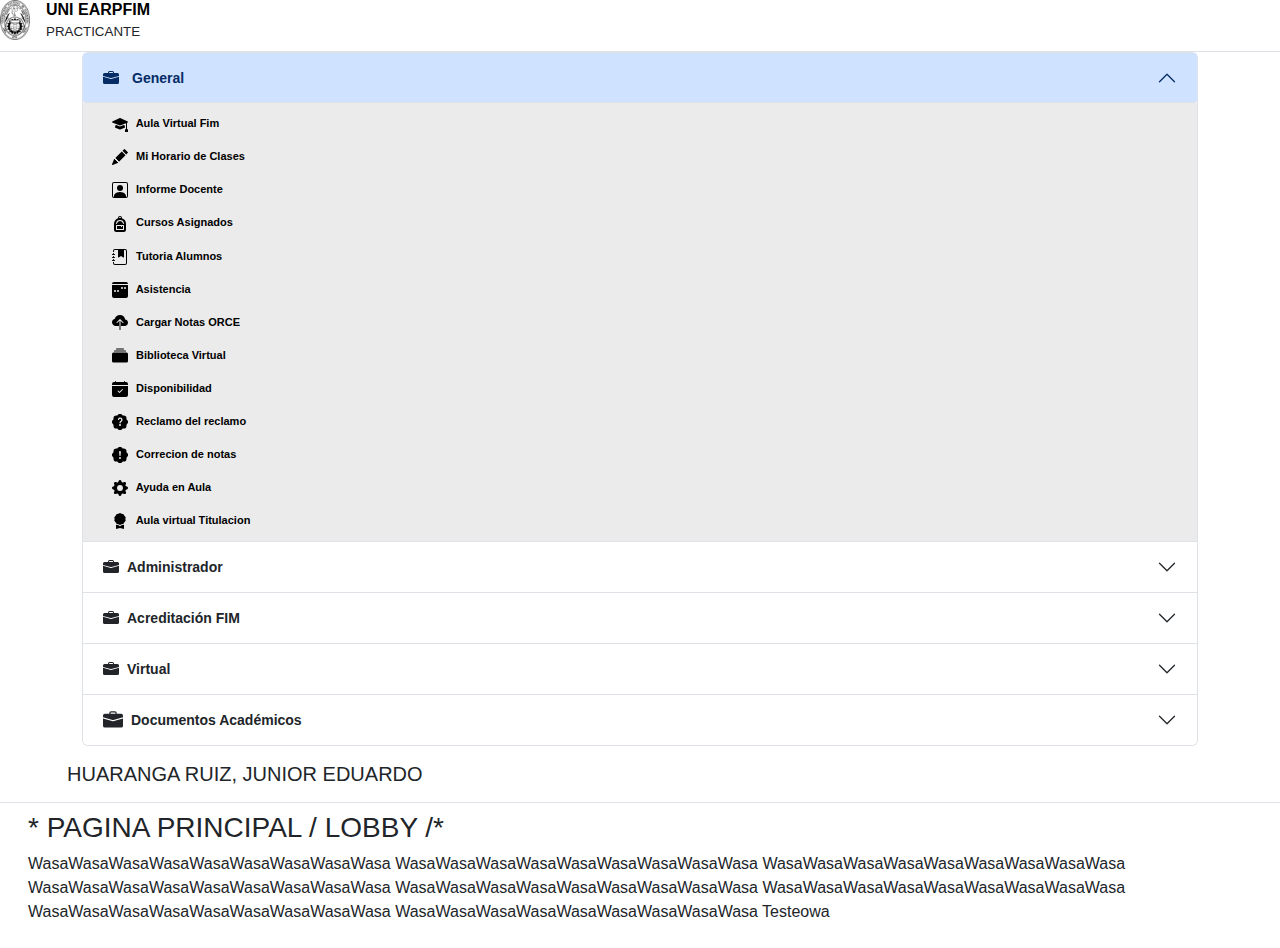
<file: Index.html>
<!DOCTYPE html>
<html lang="es">
<!-- HEAD -->
<head>
    <!-- Metadatos -->
    <meta charset="UTF-8">
    <meta name="author" content="Junior Huaranga">
    <meta name="description" content="Frontend UNI de Junior">
    <meta name="keywords" content="HTML, CSS, JavaScript">
    <meta name="viewport" content="width=device-width, initial-scale=1">
    <!-- Titulo -->
    <title>Distribucion | Front-End</title>
    <!-- Favicon -->
    <link rel="icon" type="image/x-icon" href="img/uni_icon.png">
    <!-- Boostrap -->
    <link href="https://cdn.jsdelivr.net/npm/bootstrap@5.3.3/dist/css/bootstrap.min.css" rel="stylesheet" integrity="sha384-QWTKZyjpPEjISv5WaRU9OFeRpok6YctnYmDr5pNlyT2bRjXh0JMhjY6hW+ALEwIH" crossorigin="anonymous">
    <!-- CSS -->
    <link rel="stylesheet" href="Global/Global.css">
</head>
<!-- HEAD -->

<!-- ###### -->

<!-- BODY -->
<body>
    <div class="wrapper">
        <!--Sidebar-->
        <aside id="sidebar">
            <div id="barra" class="h-100">
                <div class="sidebar-logo">
                    <div class="d-flex border-bottom pb-2">
                        <a class="foto" href="index.html"> <img src="img/uni.png" alt="Logo" width="30" height="40" class="me-3"> 
                        <div>
                            <h6 id="Grosor" class="m-0">UNI EARPFIM</h6> </a>
                            <small>PRACTICANTE</small>
                        </div>
                    </div>
                </div>
            <!-- Contenido Lateral /-->
            <div class="offcanvas offcanvas-top" tabindex="-1" id="offcanvasTop" aria-labelledby="offcanvasTopLabel">
                <div class="offcanvas-header">
                    <a class="foto" href="index.html"> <img src="img/uni.png" alt="Logo" width="30" height="40" class="me-3"> 
                        <div>
                            <h6 id="Grosor" class="m-0">UNI EARPFIM</h6> </a>
                            <small>PRACTICANTE</small>
                        </div>
                  <button type="button" class="btn-close" data-bs-dismiss="offcanvas" aria-label="Close"></button>
                </div>
                <div id="Arriba" class="offcanvas-body">
                </div>
              </div>            
            <div id="Lateral" class="container">
                <div class="accordion small" id="accordionExample">
                    <!-- Cuerpo-1 / #12 -->
                        <div class="accordion small" id="accordionExample">
                        <!-- Cuerpo-1 / #12 -->
                        <div class="accordion-item small">
                            <button class="accordion-button" type="button" data-bs-toggle="collapse" data-bs-target="#collapseOne" aria-expanded="true" aria-controls="collapseOne">
                                    <!-- ICON -->
                                    <svg class="Espacio-Icon" xmlns="http://www.w3.org/2000/svg" width="16" height="16" fill="currentColor" class="bi bi-briefcase-fill" viewBox="0 0 16 16">
                                    <path d="M6.5 1A1.5 1.5 0 0 0 5 2.5V3H1.5A1.5 1.5 0 0 0 0 4.5v1.384l7.614 2.03a1.5 1.5 0 0 0 .772 0L16 5.884V4.5A1.5 1.5 0 0 0 14.5 3H11v-.5A1.5 1.5 0 0 0 9.5 1zm0 1h3a.5.5 0 0 1 .5.5V3H6v-.5a.5.5 0 0 1 .5-.5"/>
                                    <path d="M0 12.5A1.5 1.5 0 0 0 1.5 14h13a1.5 1.5 0 0 0 1.5-1.5V6.85L8.129 8.947a.5.5 0 0 1-.258 0L0 6.85z"/>
                                    </svg>
                                    <!-- ICON -->
                                <strong class="Titulos">General</strong>
                            </button>
                          <div id="collapseOne" class="accordion-collapse collapse show" data-bs-parent="#accordionExample">
                            <div class="accordion-body pb-1 p-1">
                                <div class="list-group">
                                    <a class="boton-lateral" href="#"> 
                                        <svg class="Espacio-Icon" xmlns="http://www.w3.org/2000/svg" width="16" height="16" fill="currentColor" class="bi bi-mortarboard-fill" viewBox="0 0 16 16">
                                            <path d="M8.211 2.047a.5.5 0 0 0-.422 0l-7.5 3.5a.5.5 0 0 0 .025.917l7.5 3a.5.5 0 0 0 .372 0L14 7.14V13a1 1 0 0 0-1 1v2h3v-2a1 1 0 0 0-1-1V6.739l.686-.275a.5.5 0 0 0 .025-.917z"/>
                                            <path d="M4.176 9.032a.5.5 0 0 0-.656.327l-.5 1.7a.5.5 0 0 0 .294.605l4.5 1.8a.5.5 0 0 0 .372 0l4.5-1.8a.5.5 0 0 0 .294-.605l-.5-1.7a.5.5 0 0 0-.656-.327L8 10.466z"/>
                                            </svg> 
                                        Aula Virtual Fim </a>

                                    <a class="boton-lateral" href="Horario/horario.html"> 
                                        <svg class="Espacio-Icon" xmlns="http://www.w3.org/2000/svg" width="16" height="16" fill="currentColor" class="bi bi-pencil-fill" viewBox="0 0 16 16">
                                        <path d="M12.854.146a.5.5 0 0 0-.707 0L10.5 1.793 14.207 5.5l1.647-1.646a.5.5 0 0 0 0-.708zm.646 6.061L9.793 2.5 3.293 9H3.5a.5.5 0 0 1 .5.5v.5h.5a.5.5 0 0 1 .5.5v.5h.5a.5.5 0 0 1 .5.5v.5h.5a.5.5 0 0 1 .5.5v.207zm-7.468 7.468A.5.5 0 0 1 6 13.5V13h-.5a.5.5 0 0 1-.5-.5V12h-.5a.5.5 0 0 1-.5-.5V11h-.5a.5.5 0 0 1-.5-.5V10h-.5a.5.5 0 0 1-.175-.032l-.179.178a.5.5 0 0 0-.11.168l-2 5a.5.5 0 0 0 .65.65l5-2a.5.5 0 0 0 .168-.11z"/>
                                        </svg> 
                                        Mi Horario de Clases </a>

                                    <a class="boton-lateral" href="#"> 
                                        <svg class="Espacio-Icon" xmlns="http://www.w3.org/2000/svg" width="16" height="16" fill="currentColor" class="bi bi-person-square" viewBox="0 0 16 16">
                                            <path d="M11 6a3 3 0 1 1-6 0 3 3 0 0 1 6 0"/>
                                            <path d="M2 0a2 2 0 0 0-2 2v12a2 2 0 0 0 2 2h12a2 2 0 0 0 2-2V2a2 2 0 0 0-2-2zm12 1a1 1 0 0 1 1 1v12a1 1 0 0 1-1 1v-1c0-1-1-4-6-4s-6 3-6 4v1a1 1 0 0 1-1-1V2a1 1 0 0 1 1-1z"/>
                                            </svg> 
                                        Informe Docente </a>

                                    <a class="boton-lateral" href="#"> 
                                        <svg class="Espacio-Icon" xmlns="http://www.w3.org/2000/svg" width="16" height="16" fill="currentColor" class="bi bi-backpack-fill" viewBox="0 0 16 16">
                                            <path d="M5 13v-3h4v.5a.5.5 0 0 0 1 0V10h1v3z"/>
                                            <path d="M6 2v.341C3.67 3.165 2 5.388 2 8v5.5A2.5 2.5 0 0 0 4.5 16h7a2.5 2.5 0 0 0 2.5-2.5V8a6 6 0 0 0-4-5.659V2a2 2 0 1 0-4 0m2-1a1 1 0 0 1 1 1v.083a6 6 0 0 0-2 0V2a1 1 0 0 1 1-1m0 3a4 4 0 0 1 3.96 3.43.5.5 0 1 1-.99.14 3 3 0 0 0-5.94 0 .5.5 0 1 1-.99-.14A4 4 0 0 1 8 4M4.5 9h7a.5.5 0 0 1 .5.5v4a.5.5 0 0 1-.5.5h-7a.5.5 0 0 1-.5-.5v-4a.5.5 0 0 1 .5-.5"/>
                                            </svg>
                                        Cursos Asignados </a>

                                    <a class="boton-lateral" href="#"> 
                                        <svg class="Espacio-Icon" xmlns="http://www.w3.org/2000/svg" width="16" height="16" fill="currentColor" class="bi bi-journal-bookmark-fill" viewBox="0 0 16 16">
                                            <path fill-rule="evenodd" d="M6 1h6v7a.5.5 0 0 1-.757.429L9 7.083 6.757 8.43A.5.5 0 0 1 6 8z"/>
                                            <path d="M3 0h10a2 2 0 0 1 2 2v12a2 2 0 0 1-2 2H3a2 2 0 0 1-2-2v-1h1v1a1 1 0 0 0 1 1h10a1 1 0 0 0 1-1V2a1 1 0 0 0-1-1H3a1 1 0 0 0-1 1v1H1V2a2 2 0 0 1 2-2"/>
                                            <path d="M1 5v-.5a.5.5 0 0 1 1 0V5h.5a.5.5 0 0 1 0 1h-2a.5.5 0 0 1 0-1zm0 3v-.5a.5.5 0 0 1 1 0V8h.5a.5.5 0 0 1 0 1h-2a.5.5 0 0 1 0-1zm0 3v-.5a.5.5 0 0 1 1 0v.5h.5a.5.5 0 0 1 0 1h-2a.5.5 0 0 1 0-1z"/>
                                          </svg>
                                        Tutoria Alumnos </a>

                                    <a class="boton-lateral" href="#"> 
                                        <svg class="Espacio-Icon" xmlns="http://www.w3.org/2000/svg" width="16" height="16" fill="currentColor" class="bi bi-calendar3-week-fill" viewBox="0 0 16 16">
                                            <path fill-rule="evenodd" d="M2 0a2 2 0 0 0-2 2h16a2 2 0 0 0-2-2zM0 14V3h16v11a2 2 0 0 1-2 2H2a2 2 0 0 1-2-2m12-8a1 1 0 1 0 2 0 1 1 0 0 0-2 0M5 9a1 1 0 1 0 2 0 1 1 0 0 0-2 0m5-2a1 1 0 1 1 0-2 1 1 0 0 1 0 2M2 9a1 1 0 1 0 2 0 1 1 0 0 0-2 0"/>
                                            </svg>
                                        Asistencia </a>

                                    <a class="boton-lateral" href="#"> 
                                        <svg class="Espacio-Icon" xmlns="http://www.w3.org/2000/svg" width="16" height="16" fill="currentColor" class="bi bi-cloud-upload-fill" viewBox="0 0 16 16">
                                            <path fill-rule="evenodd" d="M8 0a5.53 5.53 0 0 0-3.594 1.342c-.766.66-1.321 1.52-1.464 2.383C1.266 4.095 0 5.555 0 7.318 0 9.366 1.708 11 3.781 11H7.5V5.707L5.354 7.854a.5.5 0 1 1-.708-.708l3-3a.5.5 0 0 1 .708 0l3 3a.5.5 0 0 1-.708.708L8.5 5.707V11h4.188C14.502 11 16 9.57 16 7.773c0-1.636-1.242-2.969-2.834-3.194C12.923 1.999 10.69 0 8 0m-.5 14.5V11h1v3.5a.5.5 0 0 1-1 0"/>
                                          </svg>
                                        Cargar Notas ORCE </a>

                                    <a class="boton-lateral" href="#"> 
                                        <svg class="Espacio-Icon" xmlns="http://www.w3.org/2000/svg" width="16" height="16" fill="currentColor" class="bi bi-collection-fill" viewBox="0 0 16 16">
                                            <path d="M0 13a1.5 1.5 0 0 0 1.5 1.5h13A1.5 1.5 0 0 0 16 13V6a1.5 1.5 0 0 0-1.5-1.5h-13A1.5 1.5 0 0 0 0 6zM2 3a.5.5 0 0 0 .5.5h11a.5.5 0 0 0 0-1h-11A.5.5 0 0 0 2 3m2-2a.5.5 0 0 0 .5.5h7a.5.5 0 0 0 0-1h-7A.5.5 0 0 0 4 1"/>
                                            </svg>
                                        Biblioteca Virtual </a>

                                    <a class="boton-lateral" href="#"> 
                                        <svg class="Espacio-Icon" xmlns="http://www.w3.org/2000/svg" width="16" height="16" fill="currentColor" class="bi bi-calendar-check-fill" viewBox="0 0 16 16">
                                            <path d="M4 .5a.5.5 0 0 0-1 0V1H2a2 2 0 0 0-2 2v1h16V3a2 2 0 0 0-2-2h-1V.5a.5.5 0 0 0-1 0V1H4zM16 14V5H0v9a2 2 0 0 0 2 2h12a2 2 0 0 0 2-2m-5.146-5.146-3 3a.5.5 0 0 1-.708 0l-1.5-1.5a.5.5 0 0 1 .708-.708L7.5 10.793l2.646-2.647a.5.5 0 0 1 .708.708"/>
                                            </svg>
                                        Disponibilidad </a>

                                    <a class="boton-lateral" href="#"> 
                                        <svg class="Espacio-Icon" xmlns="http://www.w3.org/2000/svg" width="16" height="16" fill="currentColor" class="bi bi-patch-question-fill" viewBox="0 0 16 16">
                                            <path d="M5.933.87a2.89 2.89 0 0 1 4.134 0l.622.638.89-.011a2.89 2.89 0 0 1 2.924 2.924l-.01.89.636.622a2.89 2.89 0 0 1 0 4.134l-.637.622.011.89a2.89 2.89 0 0 1-2.924 2.924l-.89-.01-.622.636a2.89 2.89 0 0 1-4.134 0l-.622-.637-.89.011a2.89 2.89 0 0 1-2.924-2.924l.01-.89-.636-.622a2.89 2.89 0 0 1 0-4.134l.637-.622-.011-.89a2.89 2.89 0 0 1 2.924-2.924l.89.01zM7.002 11a1 1 0 1 0 2 0 1 1 0 0 0-2 0m1.602-2.027c.04-.534.198-.815.846-1.26.674-.475 1.05-1.09 1.05-1.986 0-1.325-.92-2.227-2.262-2.227-1.02 0-1.792.492-2.1 1.29A1.7 1.7 0 0 0 6 5.48c0 .393.203.64.545.64.272 0 .455-.147.564-.51.158-.592.525-.915 1.074-.915.61 0 1.03.446 1.03 1.084 0 .563-.208.885-.822 1.325-.619.433-.926.914-.926 1.64v.111c0 .428.208.745.585.745.336 0 .504-.24.554-.627"/>
                                            </svg>
                                        Reclamo del reclamo </a>

                                    <a class="boton-lateral" href="#"> 
                                        <svg class="Espacio-Icon" xmlns="http://www.w3.org/2000/svg" width="16" height="16" fill="currentColor" class="bi bi-patch-exclamation-fill" viewBox="0 0 16 16">
                                            <path d="M10.067.87a2.89 2.89 0 0 0-4.134 0l-.622.638-.89-.011a2.89 2.89 0 0 0-2.924 2.924l.01.89-.636.622a2.89 2.89 0 0 0 0 4.134l.637.622-.011.89a2.89 2.89 0 0 0 2.924 2.924l.89-.01.622.636a2.89 2.89 0 0 0 4.134 0l.622-.637.89.011a2.89 2.89 0 0 0 2.924-2.924l-.01-.89.636-.622a2.89 2.89 0 0 0 0-4.134l-.637-.622.011-.89a2.89 2.89 0 0 0-2.924-2.924l-.89.01zM8 4c.535 0 .954.462.9.995l-.35 3.507a.552.552 0 0 1-1.1 0L7.1 4.995A.905.905 0 0 1 8 4m.002 6a1 1 0 1 1 0 2 1 1 0 0 1 0-2"/>
                                          </svg>
                                        Correcion de notas </a>

                                    <a class="boton-lateral" href="#"> 
                                        <svg class="Espacio-Icon" xmlns="http://www.w3.org/2000/svg" width="16" height="16" fill="currentColor" class="bi bi-gear-fill" viewBox="0 0 16 16">
                                            <path d="M9.405 1.05c-.413-1.4-2.397-1.4-2.81 0l-.1.34a1.464 1.464 0 0 1-2.105.872l-.31-.17c-1.283-.698-2.686.705-1.987 1.987l.169.311c.446.82.023 1.841-.872 2.105l-.34.1c-1.4.413-1.4 2.397 0 2.81l.34.1a1.464 1.464 0 0 1 .872 2.105l-.17.31c-.698 1.283.705 2.686 1.987 1.987l.311-.169a1.464 1.464 0 0 1 2.105.872l.1.34c.413 1.4 2.397 1.4 2.81 0l.1-.34a1.464 1.464 0 0 1 2.105-.872l.31.17c1.283.698 2.686-.705 1.987-1.987l-.169-.311a1.464 1.464 0 0 1 .872-2.105l.34-.1c1.4-.413 1.4-2.397 0-2.81l-.34-.1a1.464 1.464 0 0 1-.872-2.105l.17-.31c.698-1.283-.705-2.686-1.987-1.987l-.311.169a1.464 1.464 0 0 1-2.105-.872zM8 10.93a2.929 2.929 0 1 1 0-5.86 2.929 2.929 0 0 1 0 5.858z"/>
                                          </svg>
                                        Ayuda en Aula </a>

                                    <a class="boton-lateral" href="#"> 
                                        <svg class="Espacio-Icon" xmlns="http://www.w3.org/2000/svg" width="16" height="16" fill="currentColor" class="bi bi-award-fill" viewBox="0 0 16 16">
                                            <path d="m8 0 1.669.864 1.858.282.842 1.68 1.337 1.32L13.4 6l.306 1.854-1.337 1.32-.842 1.68-1.858.282L8 12l-1.669-.864-1.858-.282-.842-1.68-1.337-1.32L2.6 6l-.306-1.854 1.337-1.32.842-1.68L6.331.864z"/>
                                            <path d="M4 11.794V16l4-1 4 1v-4.206l-2.018.306L8 13.126 6.018 12.1z"/>
                                          </svg>
                                        Aula virtual Titulacion </a>
                                </div>
                            </div>
                          </div>
                        </div>
                        <!-- Cuerpo-2 / SMALL / #12 -->
                        <div class="accordion-item">
                            <h2 class="accordion-header">
                            <button class="accordion-button collapsed" type="button" data-bs-toggle="collapse" data-bs-target="#collapseTwo" aria-expanded="false" aria-controls="collapseTwo">
                                    <!-- ICON -->
                                    <svg xmlns="http://www.w3.org/2000/svg" width="16" height="16" fill="currentColor" class="bi bi-briefcase-fill" viewBox="0 0 16 16">
                                    <path d="M6.5 1A1.5 1.5 0 0 0 5 2.5V3H1.5A1.5 1.5 0 0 0 0 4.5v1.384l7.614 2.03a1.5 1.5 0 0 0 .772 0L16 5.884V4.5A1.5 1.5 0 0 0 14.5 3H11v-.5A1.5 1.5 0 0 0 9.5 1zm0 1h3a.5.5 0 0 1 .5.5V3H6v-.5a.5.5 0 0 1 .5-.5"/>
                                    <path d="M0 12.5A1.5 1.5 0 0 0 1.5 14h13a1.5 1.5 0 0 0 1.5-1.5V6.85L8.129 8.947a.5.5 0 0 1-.258 0L0 6.85z"/>
                                    </svg>
                                    <!-- ICON -->
                                <strong class="Titulos">Administrador</strong>
                            </button>
                            </h2>
                          <div id="collapseTwo" class="accordion-collapse collapse" data-bs-parent="#accordionExample">
                            <div class="accordion-body">
                            Testing #1
                            Testing #2
                            </div>
                          </div>
                        </div>
                        <!-- Cuerpo-3 / SMALL / #12 -->
                        <div class="accordion-item">
                            <h2 class="accordion-header">
                            <button class="accordion-button collapsed" type="button" data-bs-toggle="collapse" data-bs-target="#collapseThree" aria-expanded="false" aria-controls="collapseThree">
                                    <!-- ICON -->
                                    <svg xmlns="http://www.w3.org/2000/svg" width="16" height="16" fill="currentColor" class="bi bi-briefcase-fill" viewBox="0 0 16 16">
                                    <path d="M6.5 1A1.5 1.5 0 0 0 5 2.5V3H1.5A1.5 1.5 0 0 0 0 4.5v1.384l7.614 2.03a1.5 1.5 0 0 0 .772 0L16 5.884V4.5A1.5 1.5 0 0 0 14.5 3H11v-.5A1.5 1.5 0 0 0 9.5 1zm0 1h3a.5.5 0 0 1 .5.5V3H6v-.5a.5.5 0 0 1 .5-.5"/>
                                    <path d="M0 12.5A1.5 1.5 0 0 0 1.5 14h13a1.5 1.5 0 0 0 1.5-1.5V6.85L8.129 8.947a.5.5 0 0 1-.258 0L0 6.85z"/>
                                    </svg>
                                    <!-- ICON -->
                                <strong class="Titulos">Acreditación FIM</strong>
                            </button>
                            </h2>
                          <div id="collapseThree" class="accordion-collapse collapse" data-bs-parent="#accordionExample">
                            <div class="accordion-body">
                              Testing #1
                              Testing #2
                            </div>
                          </div>
                        </div>
                        <!-- Cuerpo-4 / Small / #12 -->
                        <div class="accordion-item">
                            <h2 class="accordion-header">
                            <button class="accordion-button collapsed" type="button" data-bs-toggle="collapse" data-bs-target="#collapseFour" aria-expanded="false" aria-controls="collapseFour">
                                    <!-- ICON -->
                                    <svg xmlns="http://www.w3.org/2000/svg" width="16" height="16" fill="currentColor" class="bi bi-briefcase-fill" viewBox="0 0 16 16">
                                    <path d="M6.5 1A1.5 1.5 0 0 0 5 2.5V3H1.5A1.5 1.5 0 0 0 0 4.5v1.384l7.614 2.03a1.5 1.5 0 0 0 .772 0L16 5.884V4.5A1.5 1.5 0 0 0 14.5 3H11v-.5A1.5 1.5 0 0 0 9.5 1zm0 1h3a.5.5 0 0 1 .5.5V3H6v-.5a.5.5 0 0 1 .5-.5"/>
                                    <path d="M0 12.5A1.5 1.5 0 0 0 1.5 14h13a1.5 1.5 0 0 0 1.5-1.5V6.85L8.129 8.947a.5.5 0 0 1-.258 0L0 6.85z"/>
                                    </svg>
                                    <!-- ICON -->
                                <strong class="Titulos">Virtual</strong>
                            </button>
                            </h2>
                          <div id="collapseFour" class="accordion-collapse collapse" data-bs-parent="#accordionExample">
                              <div class="accordion-body">
                                Testing #1
                                Testing #2
                              </div>
                          </div>
                        </div>
                        <!-- Cuerpo-5 / Small / #12 -->
                        <div class="accordion-item">
                            <h2 class="accordion-header">
                            <button class="accordion-button collapsed" type="button" data-bs-toggle="collapse" data-bs-target="#collapseFive" aria-expanded="false" aria-controls="collapseFive">
                                    <!-- ICON -->
                                    <svg xmlns="http://www.w3.org/2000/svg" width="20" height="20" fill="currentColor" class="bi bi-briefcase-fill" viewBox="0 0 16 16">
                                    <path d="M6.5 1A1.5 1.5 0 0 0 5 2.5V3H1.5A1.5 1.5 0 0 0 0 4.5v1.384l7.614 2.03a1.5 1.5 0 0 0 .772 0L16 5.884V4.5A1.5 1.5 0 0 0 14.5 3H11v-.5A1.5 1.5 0 0 0 9.5 1zm0 1h3a.5.5 0 0 1 .5.5V3H6v-.5a.5.5 0 0 1 .5-.5"/>
                                    <path d="M0 12.5A1.5 1.5 0 0 0 1.5 14h13a1.5 1.5 0 0 0 1.5-1.5V6.85L8.129 8.947a.5.5 0 0 1-.258 0L0 6.85z"/>
                                    </svg>
                                    <!-- ICON -->
                                <strong class="Titulos">Documentos Académicos</strong>
                            </button>
                            </h2>
                          <div id="collapseFive" class="accordion-collapse collapse" data-bs-parent="#accordionExample">
                              <div class="accordion-body">
                                Testing #1
                                Testing #2
                              </div>
                          </div>
                        </div>
        
                        </div>
                </div>
            </div>
        </aside>
        <!--Main Component-->
        <div class="main">
            <nav id="barrasuperior" class="navbar navbar-expand px-3 border-bottom">
                <!--Botton for sidebar toggle-->
                <button id="toggleButton" class="btn" type="button" aria-controls="offcanvasTop">
                    <svg xmlns="http://www.w3.org/2000/svg" width="25" height="25" fill="white" class="bi bi-list" viewBox="0 0 16 16" stroke="white" stroke-width="0.5">
                    <path fill-rule="evenodd" d="M2.5 12a.5.5 0 0 1 .5-.5h10a.5.5 0 0 1 0 1H3a.5.5 0 0 1-.5-.5m0-4a.5.5 0 0 1 .5-.5h10a.5.5 0 0 1 0 1H3a.5.5 0 0 1-.5-.5m0-4a.5.5 0 0 1 .5-.5h10a.5.5 0 0 1 0 1H3a.5.5 0 0 1-.5-.5"/>
                    </svg>
                </button>
                <h5 id="name" class="m-0">HUARANGA RUIZ, JUNIOR EDUARDO</h5>
            </nav>
            <main class="content px-3 py-2" >
                <div class="container-fluid">
                    <div class="mb-3">
                        <h3>* PAGINA PRINCIPAL  / LOBBY /*</h3>
                        <p>WasaWasaWasaWasaWasaWasaWasaWasaWasa
                            WasaWasaWasaWasaWasaWasaWasaWasaWasa
                            WasaWasaWasaWasaWasaWasaWasaWasaWasa
                            WasaWasaWasaWasaWasaWasaWasaWasaWasa
                            WasaWasaWasaWasaWasaWasaWasaWasaWasa
                            WasaWasaWasaWasaWasaWasaWasaWasaWasa
                            WasaWasaWasaWasaWasaWasaWasaWasaWasa
                            WasaWasaWasaWasaWasaWasaWasaWasaWasa
                            Testeowa
                        </p>
                    </div>
                </div>
            </main>
        </div>

  </div> 
</body>
<!-- BODY -->

 <!-- JavaScript -->
 <script src="Global/Global.js"></script>
<script src="https://cdn.jsdelivr.net/npm/bootstrap@5.3.3/dist/js/bootstrap.bundle.min.js" integrity="sha384-YvpcrYf0tY3lHB60NNkmXc5s9fDVZLESaAA55NDzOxhy9GkcIdslK1eN7N6jIeHz" crossorigin="anonymous"></script>

</html>
</file>
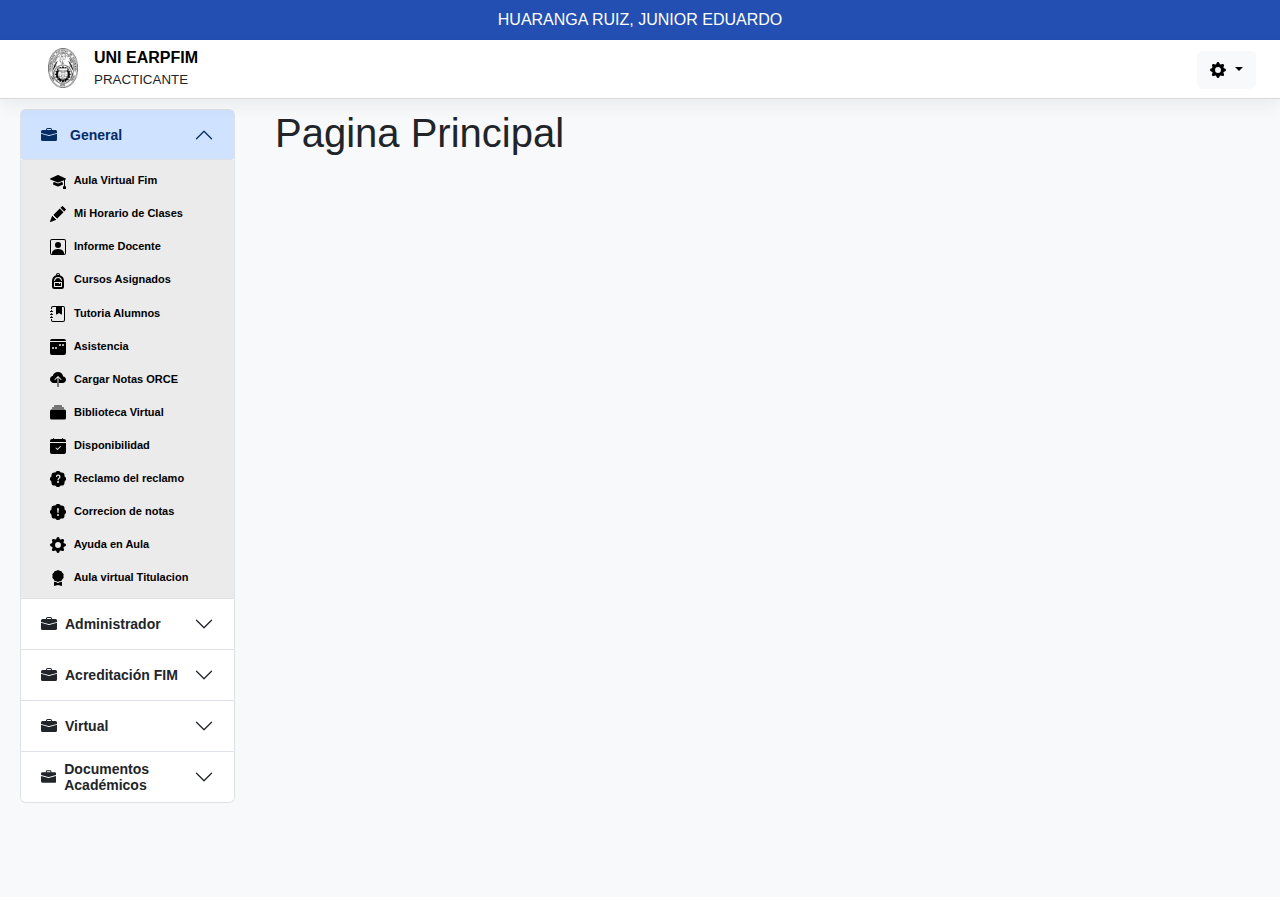
<file: index.html>
<!DOCTYPE html>
<html lang="es">
<!-- HEAD -->
<head>
    <!-- Metadatos -->
    <meta charset="UTF-8">
    <meta name="author" content="Junior Huaranga">
    <meta name="description" content="Frontend UNI de Junior">
    <meta name="keywords" content="HTML, CSS, JavaScript">
    <meta name="viewport" content="width=device-width, initial-scale=1">
    <!-- Titulo -->
    <title>Distribucion | Front-End</title>
    <!-- Favicon -->
    <link rel="icon" type="image/x-icon" href="img/uni_icon.png">
    <!-- Boostrap -->
    <link href="https://cdn.jsdelivr.net/npm/bootstrap@5.3.3/dist/css/bootstrap.min.css" rel="stylesheet" integrity="sha384-QWTKZyjpPEjISv5WaRU9OFeRpok6YctnYmDr5pNlyT2bRjXh0JMhjY6hW+ALEwIH" crossorigin="anonymous">
    <!-- CSS -->
    <link rel="stylesheet" href="Global/Global.css">
</head>
<!-- HEAD -->

<!-- ###### -->

<!-- BODY -->
<body>

    <!-- Barra Nombre -->
    <div class="d-block px-3 py-2 text-center text-bold skippy">
        <a href="#" class="tex text-decoration-none">HUARANGA RUIZ, JUNIOR EDUARDO</a>
    </div>

    <!-- Barra superior -->
    <nav class="bd-subnavbar py-2" aria-label="Secondary navigation">
        <div class="B-SuBlanca container-fluid d-flex align-items-md-center">

            <!-- Botón para móviles -->
            <button class="btn d-md-none py-0" type="button" data-bs-toggle="collapse" data-bs-target="#bd-docs-nav" aria-controls="bd-docs-nav" aria-expanded="false" aria-label="Toggle navigation">
                <svg xmlns="http://www.w3.org/2000/svg" width="20" height="20" fill="currentColor" class="bi bi-list" viewBox="0 0 16 16">
                    <path fill-rule="evenodd" d="M2.5 12a.5.5 0 0 1 .5-.5h10a.5.5 0 0 1 0 1H3a.5.5 0 0 1-.5-.5m0-4a.5.5 0 0 1 .5-.5h10a.5.5 0 0 1 0 1H3a.5.5 0 0 1-.5-.5m0-4a.5.5 0 0 1 .5-.5h10a.5.5 0 0 1 0 1H3a.5.5 0 0 1-.5-.5"/>
                </svg>
            </button>

            <!-- LOGO -->
            <div class="sidebar-logo bd-search position-relative me-auto">
                <div class="d-flex">
                    <a class="foto" href="../index.html">
                        <img src="../img/uni.png" alt="Logo" width="30" height="40" class="me-3">
                    </a>
                    <div>
                        <a class="foto" href="../index.html">
                            <h6 id="Grosor" class="m-0">UNI EARPFIM</h6>
                        </a>
                        <small>PRACTICANTE</small>
                    </div>
                </div>
            </div>

            <!-- Configuracion -->
            <div class="dropdown ms-3">
                <button class="btn btn-light dropdown-toggle" id="bd-versions" data-bs-toggle="dropdown" aria-expanded="false">
                    <svg xmlns="http://www.w3.org/2000/svg" width="16" height="16" fill="currentColor" class="bi bi-gear-fill" viewBox="0 0 16 16">
                        <path d="M9.405 1.05c-.413-1.4-2.397-1.4-2.81 0l-.1.34a1.464 1.464 0 0 1-2.105.872l-.31-.17c-1.283-.698-2.686.705-1.987 1.987l.169.311c.446.82.023 1.841-.872 2.105l-.34.1c-1.4.413-1.4 2.397 0 2.81l.34.1a1.464 1.464 0 0 1 .872 2.105l-.17.31c-.698 1.283.705 2.686 1.987 1.987l.311-.169a1.464 1.464 0 0 1 2.105.872l.1.34c.413 1.4 2.397 1.4 2.81 0l.1-.34a1.464 1.464 0 0 1 2.105-.872l.31.17c1.283.698 2.686-.705 1.987-1.987l-.169-.311a1.464 1.464 0 0 1 .872-2.105l.34-.1c1.4-.413 1.4-2.397 0-2.81l-.34-.1a1.464 1.464 0 0 1-.872-2.105l.17-.31c.698-1.283-.705-2.686-1.987-1.987l-.311.169a1.464 1.464 0 0 1-2.105-.872zM8 10.93a2.929 2.929 0 1 1 0-5.86 2.929 2.929 0 0 1 0 5.858z"/>
                    </svg>
                </button>
                <ul class="dropdown-menu dropdown-menu-end" aria-labelledby="bd-versions">
                    <li><a class="dropdown-item" href="#">Mi Perfil</a></li>
                    <li><a class="dropdown-item" href="#">Configuración</a></li>
                    <li><a class="dropdown-item" href="#">Cambiar Clave</a></li>
                    <li><hr class="dropdown-divider"></li>
                    <li><a class="dropdown-item" href="#">Cerrar Sesión</a></li>
                </ul>
            </div>
          
        </div>
    </nav>
    
    <div class="container- bd-layout" style="background-color: #f8f9fa;">

        <!-- BARRA LATERAL -->
        <aside id="sidebar" class="bd-sidebar">
            <nav class="collapse bd-links" id="bd-docs-nav" aria-label="Docs navigation">
                <div class="accordion small" id="accordionExample">

                        <!-- Cuerpo-1 / #12 -->
                        <div class="accordion-item small">
                            <button class="accordion-button" type="button" data-bs-toggle="collapse" data-bs-target="#collapseOne" aria-expanded="true" aria-controls="collapseOne">
                                    <!-- ICON -->
                                    <svg class="Espacio-Icon" xmlns="http://www.w3.org/2000/svg" width="16" height="16" fill="currentColor" class="bi bi-briefcase-fill" viewBox="0 0 16 16">
                                    <path d="M6.5 1A1.5 1.5 0 0 0 5 2.5V3H1.5A1.5 1.5 0 0 0 0 4.5v1.384l7.614 2.03a1.5 1.5 0 0 0 .772 0L16 5.884V4.5A1.5 1.5 0 0 0 14.5 3H11v-.5A1.5 1.5 0 0 0 9.5 1zm0 1h3a.5.5 0 0 1 .5.5V3H6v-.5a.5.5 0 0 1 .5-.5"/>
                                    <path d="M0 12.5A1.5 1.5 0 0 0 1.5 14h13a1.5 1.5 0 0 0 1.5-1.5V6.85L8.129 8.947a.5.5 0 0 1-.258 0L0 6.85z"/>
                                    </svg>
                                    <!-- ICON -->
                                <strong class="Titulos">General</strong>
                            </button>
                          <div id="collapseOne" class="accordion-collapse collapse show" data-bs-parent="#accordionExample">
                            <div class="accordion-body pb-1 p-1">
                                <div class="list-group">
                                    <a class="boton-lateral" href="#"> 
                                        <svg class="Espacio-Icon" xmlns="http://www.w3.org/2000/svg" width="16" height="16" fill="currentColor" class="bi bi-mortarboard-fill" viewBox="0 0 16 16">
                                            <path d="M8.211 2.047a.5.5 0 0 0-.422 0l-7.5 3.5a.5.5 0 0 0 .025.917l7.5 3a.5.5 0 0 0 .372 0L14 7.14V13a1 1 0 0 0-1 1v2h3v-2a1 1 0 0 0-1-1V6.739l.686-.275a.5.5 0 0 0 .025-.917z"/>
                                            <path d="M4.176 9.032a.5.5 0 0 0-.656.327l-.5 1.7a.5.5 0 0 0 .294.605l4.5 1.8a.5.5 0 0 0 .372 0l4.5-1.8a.5.5 0 0 0 .294-.605l-.5-1.7a.5.5 0 0 0-.656-.327L8 10.466z"/>
                                            </svg> 
                                        Aula Virtual Fim </a>

                                    <a class="boton-lateral" href="Horario/horario.html"> 
                                        <svg class="Espacio-Icon" xmlns="http://www.w3.org/2000/svg" width="16" height="16" fill="currentColor" class="bi bi-pencil-fill" viewBox="0 0 16 16">
                                        <path d="M12.854.146a.5.5 0 0 0-.707 0L10.5 1.793 14.207 5.5l1.647-1.646a.5.5 0 0 0 0-.708zm.646 6.061L9.793 2.5 3.293 9H3.5a.5.5 0 0 1 .5.5v.5h.5a.5.5 0 0 1 .5.5v.5h.5a.5.5 0 0 1 .5.5v.5h.5a.5.5 0 0 1 .5.5v.207zm-7.468 7.468A.5.5 0 0 1 6 13.5V13h-.5a.5.5 0 0 1-.5-.5V12h-.5a.5.5 0 0 1-.5-.5V11h-.5a.5.5 0 0 1-.5-.5V10h-.5a.5.5 0 0 1-.175-.032l-.179.178a.5.5 0 0 0-.11.168l-2 5a.5.5 0 0 0 .65.65l5-2a.5.5 0 0 0 .168-.11z"/>
                                        </svg> 
                                        Mi Horario de Clases </a>

                                    <a class="boton-lateral" href="InformeDocente/Docente.html"> 
                                        <svg class="Espacio-Icon" xmlns="http://www.w3.org/2000/svg" width="16" height="16" fill="currentColor" class="bi bi-person-square" viewBox="0 0 16 16">
                                            <path d="M11 6a3 3 0 1 1-6 0 3 3 0 0 1 6 0"/>
                                            <path d="M2 0a2 2 0 0 0-2 2v12a2 2 0 0 0 2 2h12a2 2 0 0 0 2-2V2a2 2 0 0 0-2-2zm12 1a1 1 0 0 1 1 1v12a1 1 0 0 1-1 1v-1c0-1-1-4-6-4s-6 3-6 4v1a1 1 0 0 1-1-1V2a1 1 0 0 1 1-1z"/>
                                            </svg> 
                                        Informe Docente </a>

                                    <a class="boton-lateral" href="#"> 
                                        <svg class="Espacio-Icon" xmlns="http://www.w3.org/2000/svg" width="16" height="16" fill="currentColor" class="bi bi-backpack-fill" viewBox="0 0 16 16">
                                            <path d="M5 13v-3h4v.5a.5.5 0 0 0 1 0V10h1v3z"/>
                                            <path d="M6 2v.341C3.67 3.165 2 5.388 2 8v5.5A2.5 2.5 0 0 0 4.5 16h7a2.5 2.5 0 0 0 2.5-2.5V8a6 6 0 0 0-4-5.659V2a2 2 0 1 0-4 0m2-1a1 1 0 0 1 1 1v.083a6 6 0 0 0-2 0V2a1 1 0 0 1 1-1m0 3a4 4 0 0 1 3.96 3.43.5.5 0 1 1-.99.14 3 3 0 0 0-5.94 0 .5.5 0 1 1-.99-.14A4 4 0 0 1 8 4M4.5 9h7a.5.5 0 0 1 .5.5v4a.5.5 0 0 1-.5.5h-7a.5.5 0 0 1-.5-.5v-4a.5.5 0 0 1 .5-.5"/>
                                            </svg>
                                        Cursos Asignados </a>

                                    <a class="boton-lateral" href="#"> 
                                        <svg class="Espacio-Icon" xmlns="http://www.w3.org/2000/svg" width="16" height="16" fill="currentColor" class="bi bi-journal-bookmark-fill" viewBox="0 0 16 16">
                                            <path fill-rule="evenodd" d="M6 1h6v7a.5.5 0 0 1-.757.429L9 7.083 6.757 8.43A.5.5 0 0 1 6 8z"/>
                                            <path d="M3 0h10a2 2 0 0 1 2 2v12a2 2 0 0 1-2 2H3a2 2 0 0 1-2-2v-1h1v1a1 1 0 0 0 1 1h10a1 1 0 0 0 1-1V2a1 1 0 0 0-1-1H3a1 1 0 0 0-1 1v1H1V2a2 2 0 0 1 2-2"/>
                                            <path d="M1 5v-.5a.5.5 0 0 1 1 0V5h.5a.5.5 0 0 1 0 1h-2a.5.5 0 0 1 0-1zm0 3v-.5a.5.5 0 0 1 1 0V8h.5a.5.5 0 0 1 0 1h-2a.5.5 0 0 1 0-1zm0 3v-.5a.5.5 0 0 1 1 0v.5h.5a.5.5 0 0 1 0 1h-2a.5.5 0 0 1 0-1z"/>
                                          </svg>
                                        Tutoria Alumnos </a>

                                    <a class="boton-lateral" href="Asistencia/asistencia.html"> 
                                        <svg class="Espacio-Icon" xmlns="http://www.w3.org/2000/svg" width="16" height="16" fill="currentColor" class="bi bi-calendar3-week-fill" viewBox="0 0 16 16">
                                            <path fill-rule="evenodd" d="M2 0a2 2 0 0 0-2 2h16a2 2 0 0 0-2-2zM0 14V3h16v11a2 2 0 0 1-2 2H2a2 2 0 0 1-2-2m12-8a1 1 0 1 0 2 0 1 1 0 0 0-2 0M5 9a1 1 0 1 0 2 0 1 1 0 0 0-2 0m5-2a1 1 0 1 1 0-2 1 1 0 0 1 0 2M2 9a1 1 0 1 0 2 0 1 1 0 0 0-2 0"/>
                                            </svg>
                                        Asistencia </a>

                                    <a class="boton-lateral" href="#"> 
                                        <svg class="Espacio-Icon" xmlns="http://www.w3.org/2000/svg" width="16" height="16" fill="currentColor" class="bi bi-cloud-upload-fill" viewBox="0 0 16 16">
                                            <path fill-rule="evenodd" d="M8 0a5.53 5.53 0 0 0-3.594 1.342c-.766.66-1.321 1.52-1.464 2.383C1.266 4.095 0 5.555 0 7.318 0 9.366 1.708 11 3.781 11H7.5V5.707L5.354 7.854a.5.5 0 1 1-.708-.708l3-3a.5.5 0 0 1 .708 0l3 3a.5.5 0 0 1-.708.708L8.5 5.707V11h4.188C14.502 11 16 9.57 16 7.773c0-1.636-1.242-2.969-2.834-3.194C12.923 1.999 10.69 0 8 0m-.5 14.5V11h1v3.5a.5.5 0 0 1-1 0"/>
                                          </svg>
                                        Cargar Notas ORCE </a>

                                    <a class="boton-lateral" href="#"> 
                                        <svg class="Espacio-Icon" xmlns="http://www.w3.org/2000/svg" width="16" height="16" fill="currentColor" class="bi bi-collection-fill" viewBox="0 0 16 16">
                                            <path d="M0 13a1.5 1.5 0 0 0 1.5 1.5h13A1.5 1.5 0 0 0 16 13V6a1.5 1.5 0 0 0-1.5-1.5h-13A1.5 1.5 0 0 0 0 6zM2 3a.5.5 0 0 0 .5.5h11a.5.5 0 0 0 0-1h-11A.5.5 0 0 0 2 3m2-2a.5.5 0 0 0 .5.5h7a.5.5 0 0 0 0-1h-7A.5.5 0 0 0 4 1"/>
                                            </svg>
                                        Biblioteca Virtual </a>

                                    <a class="boton-lateral" href="#"> 
                                        <svg class="Espacio-Icon" xmlns="http://www.w3.org/2000/svg" width="16" height="16" fill="currentColor" class="bi bi-calendar-check-fill" viewBox="0 0 16 16">
                                            <path d="M4 .5a.5.5 0 0 0-1 0V1H2a2 2 0 0 0-2 2v1h16V3a2 2 0 0 0-2-2h-1V.5a.5.5 0 0 0-1 0V1H4zM16 14V5H0v9a2 2 0 0 0 2 2h12a2 2 0 0 0 2-2m-5.146-5.146-3 3a.5.5 0 0 1-.708 0l-1.5-1.5a.5.5 0 0 1 .708-.708L7.5 10.793l2.646-2.647a.5.5 0 0 1 .708.708"/>
                                            </svg>
                                        Disponibilidad </a>

                                    <a class="boton-lateral" href="#"> 
                                        <svg class="Espacio-Icon" xmlns="http://www.w3.org/2000/svg" width="16" height="16" fill="currentColor" class="bi bi-patch-question-fill" viewBox="0 0 16 16">
                                            <path d="M5.933.87a2.89 2.89 0 0 1 4.134 0l.622.638.89-.011a2.89 2.89 0 0 1 2.924 2.924l-.01.89.636.622a2.89 2.89 0 0 1 0 4.134l-.637.622.011.89a2.89 2.89 0 0 1-2.924 2.924l-.89-.01-.622.636a2.89 2.89 0 0 1-4.134 0l-.622-.637-.89.011a2.89 2.89 0 0 1-2.924-2.924l.01-.89-.636-.622a2.89 2.89 0 0 1 0-4.134l.637-.622-.011-.89a2.89 2.89 0 0 1 2.924-2.924l.89.01zM7.002 11a1 1 0 1 0 2 0 1 1 0 0 0-2 0m1.602-2.027c.04-.534.198-.815.846-1.26.674-.475 1.05-1.09 1.05-1.986 0-1.325-.92-2.227-2.262-2.227-1.02 0-1.792.492-2.1 1.29A1.7 1.7 0 0 0 6 5.48c0 .393.203.64.545.64.272 0 .455-.147.564-.51.158-.592.525-.915 1.074-.915.61 0 1.03.446 1.03 1.084 0 .563-.208.885-.822 1.325-.619.433-.926.914-.926 1.64v.111c0 .428.208.745.585.745.336 0 .504-.24.554-.627"/>
                                            </svg>
                                        Reclamo del reclamo </a>

                                    <a class="boton-lateral" href="#"> 
                                        <svg class="Espacio-Icon" xmlns="http://www.w3.org/2000/svg" width="16" height="16" fill="currentColor" class="bi bi-patch-exclamation-fill" viewBox="0 0 16 16">
                                            <path d="M10.067.87a2.89 2.89 0 0 0-4.134 0l-.622.638-.89-.011a2.89 2.89 0 0 0-2.924 2.924l.01.89-.636.622a2.89 2.89 0 0 0 0 4.134l.637.622-.011.89a2.89 2.89 0 0 0 2.924 2.924l.89-.01.622.636a2.89 2.89 0 0 0 4.134 0l.622-.637.89.011a2.89 2.89 0 0 0 2.924-2.924l-.01-.89.636-.622a2.89 2.89 0 0 0 0-4.134l-.637-.622.011-.89a2.89 2.89 0 0 0-2.924-2.924l-.89.01zM8 4c.535 0 .954.462.9.995l-.35 3.507a.552.552 0 0 1-1.1 0L7.1 4.995A.905.905 0 0 1 8 4m.002 6a1 1 0 1 1 0 2 1 1 0 0 1 0-2"/>
                                          </svg>
                                        Correcion de notas </a>

                                    <a class="boton-lateral" href="#"> 
                                        <svg class="Espacio-Icon" xmlns="http://www.w3.org/2000/svg" width="16" height="16" fill="currentColor" class="bi bi-gear-fill" viewBox="0 0 16 16">
                                            <path d="M9.405 1.05c-.413-1.4-2.397-1.4-2.81 0l-.1.34a1.464 1.464 0 0 1-2.105.872l-.31-.17c-1.283-.698-2.686.705-1.987 1.987l.169.311c.446.82.023 1.841-.872 2.105l-.34.1c-1.4.413-1.4 2.397 0 2.81l.34.1a1.464 1.464 0 0 1 .872 2.105l-.17.31c-.698 1.283.705 2.686 1.987 1.987l.311-.169a1.464 1.464 0 0 1 2.105.872l.1.34c.413 1.4 2.397 1.4 2.81 0l.1-.34a1.464 1.464 0 0 1 2.105-.872l.31.17c1.283.698 2.686-.705 1.987-1.987l-.169-.311a1.464 1.464 0 0 1 .872-2.105l.34-.1c1.4-.413 1.4-2.397 0-2.81l-.34-.1a1.464 1.464 0 0 1-.872-2.105l.17-.31c.698-1.283-.705-2.686-1.987-1.987l-.311.169a1.464 1.464 0 0 1-2.105-.872zM8 10.93a2.929 2.929 0 1 1 0-5.86 2.929 2.929 0 0 1 0 5.858z"/>
                                          </svg>
                                        Ayuda en Aula </a>

                                    <a class="boton-lateral" href="#"> 
                                        <svg class="Espacio-Icon" xmlns="http://www.w3.org/2000/svg" width="16" height="16" fill="currentColor" class="bi bi-award-fill" viewBox="0 0 16 16">
                                            <path d="m8 0 1.669.864 1.858.282.842 1.68 1.337 1.32L13.4 6l.306 1.854-1.337 1.32-.842 1.68-1.858.282L8 12l-1.669-.864-1.858-.282-.842-1.68-1.337-1.32L2.6 6l-.306-1.854 1.337-1.32.842-1.68L6.331.864z"/>
                                            <path d="M4 11.794V16l4-1 4 1v-4.206l-2.018.306L8 13.126 6.018 12.1z"/>
                                          </svg>
                                        Aula virtual Titulacion </a>
                                </div>
                            </div>
                          </div>
                        </div>
                        <!-- Cuerpo-2 / SMALL / #12 -->
                        <div class="accordion-item">
                            <h2 class="accordion-header">
                            <button class="accordion-button collapsed" type="button" data-bs-toggle="collapse" data-bs-target="#collapseTwo" aria-expanded="false" aria-controls="collapseTwo">
                                    <!-- ICON -->
                                    <svg xmlns="http://www.w3.org/2000/svg" width="16" height="16" fill="currentColor" class="bi bi-briefcase-fill" viewBox="0 0 16 16">
                                    <path d="M6.5 1A1.5 1.5 0 0 0 5 2.5V3H1.5A1.5 1.5 0 0 0 0 4.5v1.384l7.614 2.03a1.5 1.5 0 0 0 .772 0L16 5.884V4.5A1.5 1.5 0 0 0 14.5 3H11v-.5A1.5 1.5 0 0 0 9.5 1zm0 1h3a.5.5 0 0 1 .5.5V3H6v-.5a.5.5 0 0 1 .5-.5"/>
                                    <path d="M0 12.5A1.5 1.5 0 0 0 1.5 14h13a1.5 1.5 0 0 0 1.5-1.5V6.85L8.129 8.947a.5.5 0 0 1-.258 0L0 6.85z"/>
                                    </svg>
                                    <!-- ICON -->
                                <strong class="Titulos">Administrador</strong>
                            </button>
                            </h2>
                          <div id="collapseTwo" class="accordion-collapse collapse" data-bs-parent="#accordionExample">
                            <div class="accordion-body">
                            Testing #1
                            Testing #2
                            </div>
                          </div>
                        </div>
                        <!-- Cuerpo-3 / SMALL / #12 -->
                        <div class="accordion-item">
                            <h2 class="accordion-header">
                            <button class="accordion-button collapsed" type="button" data-bs-toggle="collapse" data-bs-target="#collapseThree" aria-expanded="false" aria-controls="collapseThree">
                                    <!-- ICON -->
                                    <svg xmlns="http://www.w3.org/2000/svg" width="16" height="16" fill="currentColor" class="bi bi-briefcase-fill" viewBox="0 0 16 16">
                                    <path d="M6.5 1A1.5 1.5 0 0 0 5 2.5V3H1.5A1.5 1.5 0 0 0 0 4.5v1.384l7.614 2.03a1.5 1.5 0 0 0 .772 0L16 5.884V4.5A1.5 1.5 0 0 0 14.5 3H11v-.5A1.5 1.5 0 0 0 9.5 1zm0 1h3a.5.5 0 0 1 .5.5V3H6v-.5a.5.5 0 0 1 .5-.5"/>
                                    <path d="M0 12.5A1.5 1.5 0 0 0 1.5 14h13a1.5 1.5 0 0 0 1.5-1.5V6.85L8.129 8.947a.5.5 0 0 1-.258 0L0 6.85z"/>
                                    </svg>
                                    <!-- ICON -->
                                <strong class="Titulos">Acreditación FIM</strong>
                            </button>
                            </h2>
                          <div id="collapseThree" class="accordion-collapse collapse" data-bs-parent="#accordionExample">
                            <div class="accordion-body">
                              Testing #1
                              Testing #2
                            </div>
                          </div>
                        </div>
                        <!-- Cuerpo-4 / Small / #12 -->
                        <div class="accordion-item">
                            <h2 class="accordion-header">
                            <button class="accordion-button collapsed" type="button" data-bs-toggle="collapse" data-bs-target="#collapseFour" aria-expanded="false" aria-controls="collapseFour">
                                    <!-- ICON -->
                                    <svg xmlns="http://www.w3.org/2000/svg" width="16" height="16" fill="currentColor" class="bi bi-briefcase-fill" viewBox="0 0 16 16">
                                    <path d="M6.5 1A1.5 1.5 0 0 0 5 2.5V3H1.5A1.5 1.5 0 0 0 0 4.5v1.384l7.614 2.03a1.5 1.5 0 0 0 .772 0L16 5.884V4.5A1.5 1.5 0 0 0 14.5 3H11v-.5A1.5 1.5 0 0 0 9.5 1zm0 1h3a.5.5 0 0 1 .5.5V3H6v-.5a.5.5 0 0 1 .5-.5"/>
                                    <path d="M0 12.5A1.5 1.5 0 0 0 1.5 14h13a1.5 1.5 0 0 0 1.5-1.5V6.85L8.129 8.947a.5.5 0 0 1-.258 0L0 6.85z"/>
                                    </svg>
                                    <!-- ICON -->
                                <strong class="Titulos">Virtual</strong>
                            </button>
                            </h2>
                          <div id="collapseFour" class="accordion-collapse collapse" data-bs-parent="#accordionExample">
                              <div class="accordion-body">
                                Testing #1
                                Testing #2
                              </div>
                          </div>
                        </div>
                        <!-- Cuerpo-5 / Small / #12 -->
                        <div class="accordion-item">
                            <h2 class="accordion-header">
                            <button class="accordion-button collapsed" type="button" data-bs-toggle="collapse" data-bs-target="#collapseFive" aria-expanded="false" aria-controls="collapseFive">
                                    <!-- ICON -->
                                    <svg xmlns="http://www.w3.org/2000/svg" width="20" height="20" fill="currentColor" class="bi bi-briefcase-fill" viewBox="0 0 16 16">
                                    <path d="M6.5 1A1.5 1.5 0 0 0 5 2.5V3H1.5A1.5 1.5 0 0 0 0 4.5v1.384l7.614 2.03a1.5 1.5 0 0 0 .772 0L16 5.884V4.5A1.5 1.5 0 0 0 14.5 3H11v-.5A1.5 1.5 0 0 0 9.5 1zm0 1h3a.5.5 0 0 1 .5.5V3H6v-.5a.5.5 0 0 1 .5-.5"/>
                                    <path d="M0 12.5A1.5 1.5 0 0 0 1.5 14h13a1.5 1.5 0 0 0 1.5-1.5V6.85L8.129 8.947a.5.5 0 0 1-.258 0L0 6.85z"/>
                                    </svg>
                                    <!-- ICON -->
                                <strong class="Titulos">Documentos Académicos</strong>
                            </button>
                            </h2>
                          <div id="collapseFive" class="accordion-collapse collapse" data-bs-parent="#accordionExample">
                              <div class="accordion-body">
                                Testing #1
                                Testing #2
                              </div>
                          </div>
                        </div>
        
                </div>
            </nav>
        </aside>

        <!-- Contenido -->
        <main class="bd-main order-1">
            <div class="bd-intro ps-lg-4">
                <h1>Pagina Principal</h1>
            </div>
        </main>
    </div>
    
</body>
<!-- BODY -->

<script src="https://cdn.jsdelivr.net/npm/bootstrap@5.3.3/dist/js/bootstrap.bundle.min.js" integrity="sha384-YvpcrYf0tY3lHB60NNkmXc5s9fDVZLESaAA55NDzOxhy9GkcIdslK1eN7N6jIeHz" crossorigin="anonymous"></script>

</html>
</file>
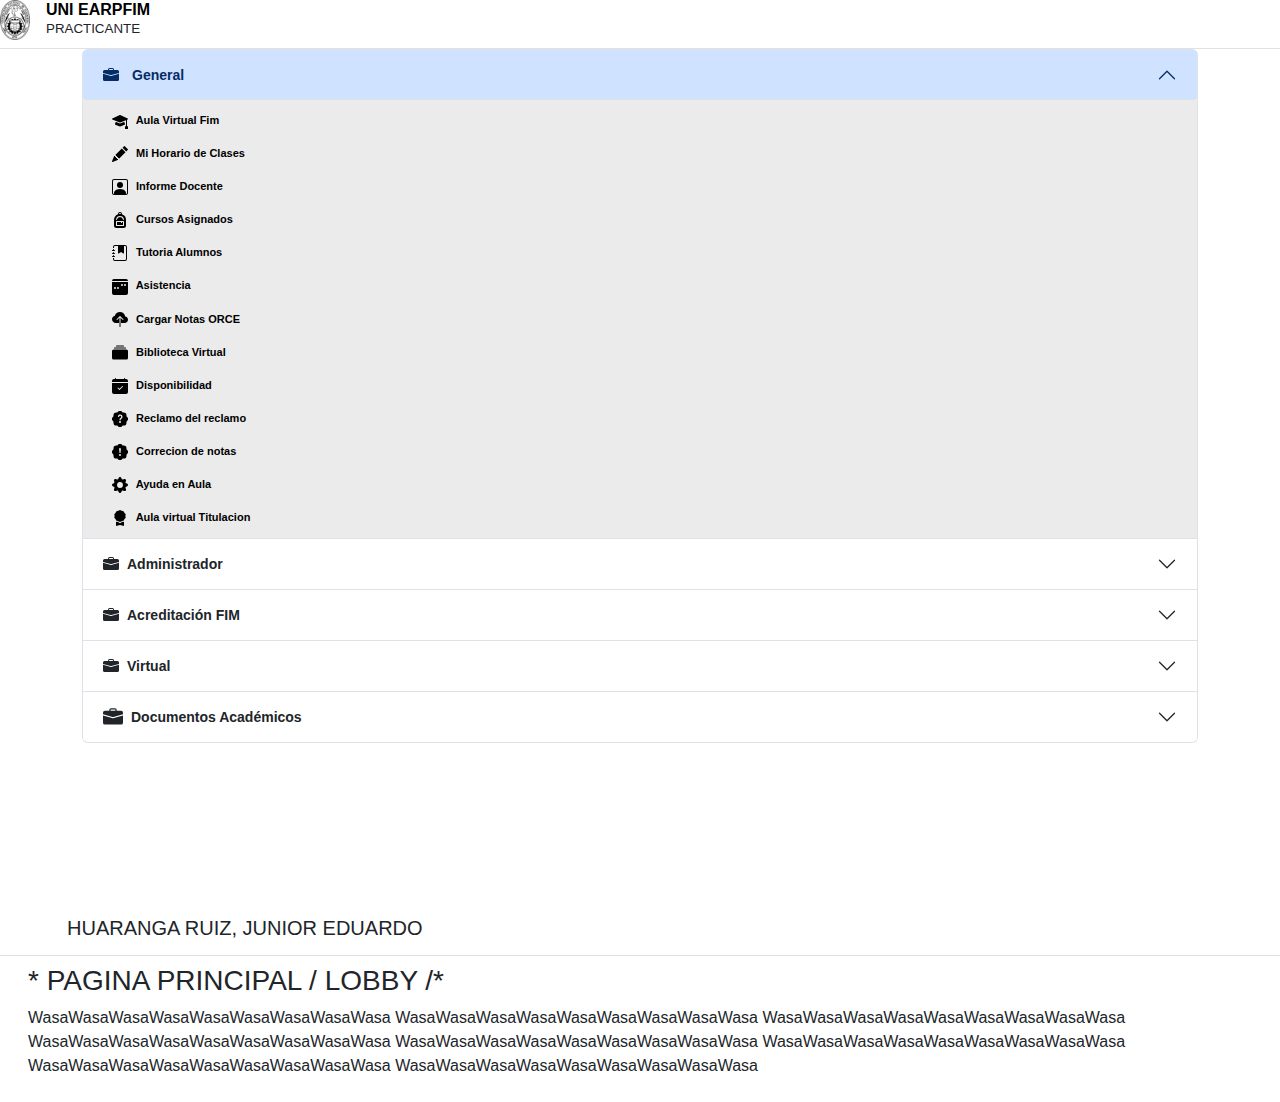
<file: Global/Index.html>
<!-- HEAD -->
<head>
    <!-- Metadatos -->
    <meta charset="UTF-8">
    <meta name="author" content="Junior Huaranga">
    <meta name="description" content="Frontend UNI de Junior">
    <meta name="keywords" content="HTML, CSS, JavaScript">
    <meta name="viewport" content="width=device-width, initial-scale=1">
    <!-- Titulo -->
    <title>Distribucion | Front-End</title>
    <!-- Favicon -->
    <link rel="icon" type="image/x-icon" href="/img/uni_icon.png">
    <!-- Boostrap -->
    <link href="https://cdn.jsdelivr.net/npm/bootstrap@5.3.3/dist/css/bootstrap.min.css" rel="stylesheet" integrity="sha384-QWTKZyjpPEjISv5WaRU9OFeRpok6YctnYmDr5pNlyT2bRjXh0JMhjY6hW+ALEwIH" crossorigin="anonymous">
    <!-- CSS -->
    <link rel="stylesheet" href="Global.css">
</head>
<!-- HEAD -->

<!-- ###### -->

<!-- BODY -->
<body>
    <div class="wrapper">
        <!--Sidebar-->
        <aside id="sidebar">
            <div id="barra" class="h-100">
                <div class="sidebar-logo">
                    <div class="d-flex border-bottom pb-2">
                        <a class="foto" href="/Global/Index.html"> <img src="/img/uni.png" alt="Logo" width="30" height="40" class="me-3"> 
                        <div>
                            <h6 id="Grosor" class="m-0">UNI EARPFIM</h6> </a>
                            <small>PRACTICANTE</small>
                        </div>
                    </div>
                </div>
            <!-- Contenido Lateral /-->
            <div class="offcanvas offcanvas-top" tabindex="-1" id="offcanvasTop" aria-labelledby="offcanvasTopLabel">
                <div class="offcanvas-header">
                    <a class="foto" href="/Global/Index.html"> <img src="/img/uni.png" alt="Logo" width="30" height="40" class="me-3"> 
                        <div>
                            <h6 id="Grosor" class="m-0">UNI EARPFIM</h6> </a>
                            <small>PRACTICANTE</small>
                        </div>
                  <button type="button" class="btn-close" data-bs-dismiss="offcanvas" aria-label="Close"></button>
                </div>
                <div id="Arriba" class="offcanvas-body">
                </div>
              </div>            
            <div id="Lateral" class="container">
                <div class="accordion small" id="accordionExample">
                    <!-- Cuerpo-1 / #12 -->
                        <div class="accordion small" id="accordionExample">
                        <!-- Cuerpo-1 / #12 -->
                        <div class="accordion-item small">
                            <button class="accordion-button" type="button" data-bs-toggle="collapse" data-bs-target="#collapseOne" aria-expanded="true" aria-controls="collapseOne">
                                    <!-- ICON -->
                                    <svg class="Espacio-Icon" xmlns="http://www.w3.org/2000/svg" width="16" height="16" fill="currentColor" class="bi bi-briefcase-fill" viewBox="0 0 16 16">
                                    <path d="M6.5 1A1.5 1.5 0 0 0 5 2.5V3H1.5A1.5 1.5 0 0 0 0 4.5v1.384l7.614 2.03a1.5 1.5 0 0 0 .772 0L16 5.884V4.5A1.5 1.5 0 0 0 14.5 3H11v-.5A1.5 1.5 0 0 0 9.5 1zm0 1h3a.5.5 0 0 1 .5.5V3H6v-.5a.5.5 0 0 1 .5-.5"/>
                                    <path d="M0 12.5A1.5 1.5 0 0 0 1.5 14h13a1.5 1.5 0 0 0 1.5-1.5V6.85L8.129 8.947a.5.5 0 0 1-.258 0L0 6.85z"/>
                                    </svg>
                                    <!-- ICON -->
                                <strong class="Titulos">General</strong>
                            </button>
                          <div id="collapseOne" class="accordion-collapse collapse show" data-bs-parent="#accordionExample">
                            <div class="accordion-body pb-1 p-1">
                                <div class="list-group">
                                    <a class="boton-lateral" href="#"> 
                                        <svg class="Espacio-Icon" xmlns="http://www.w3.org/2000/svg" width="16" height="16" fill="currentColor" class="bi bi-mortarboard-fill" viewBox="0 0 16 16">
                                            <path d="M8.211 2.047a.5.5 0 0 0-.422 0l-7.5 3.5a.5.5 0 0 0 .025.917l7.5 3a.5.5 0 0 0 .372 0L14 7.14V13a1 1 0 0 0-1 1v2h3v-2a1 1 0 0 0-1-1V6.739l.686-.275a.5.5 0 0 0 .025-.917z"/>
                                            <path d="M4.176 9.032a.5.5 0 0 0-.656.327l-.5 1.7a.5.5 0 0 0 .294.605l4.5 1.8a.5.5 0 0 0 .372 0l4.5-1.8a.5.5 0 0 0 .294-.605l-.5-1.7a.5.5 0 0 0-.656-.327L8 10.466z"/>
                                            </svg> 
                                        Aula Virtual Fim </a>

                                    <a class="boton-lateral" href="/Horario/horario.html"> 
                                        <svg class="Espacio-Icon" xmlns="http://www.w3.org/2000/svg" width="16" height="16" fill="currentColor" class="bi bi-pencil-fill" viewBox="0 0 16 16">
                                        <path d="M12.854.146a.5.5 0 0 0-.707 0L10.5 1.793 14.207 5.5l1.647-1.646a.5.5 0 0 0 0-.708zm.646 6.061L9.793 2.5 3.293 9H3.5a.5.5 0 0 1 .5.5v.5h.5a.5.5 0 0 1 .5.5v.5h.5a.5.5 0 0 1 .5.5v.5h.5a.5.5 0 0 1 .5.5v.207zm-7.468 7.468A.5.5 0 0 1 6 13.5V13h-.5a.5.5 0 0 1-.5-.5V12h-.5a.5.5 0 0 1-.5-.5V11h-.5a.5.5 0 0 1-.5-.5V10h-.5a.5.5 0 0 1-.175-.032l-.179.178a.5.5 0 0 0-.11.168l-2 5a.5.5 0 0 0 .65.65l5-2a.5.5 0 0 0 .168-.11z"/>
                                        </svg> 
                                        Mi Horario de Clases </a>

                                    <a class="boton-lateral" href="#"> 
                                        <svg class="Espacio-Icon" xmlns="http://www.w3.org/2000/svg" width="16" height="16" fill="currentColor" class="bi bi-person-square" viewBox="0 0 16 16">
                                            <path d="M11 6a3 3 0 1 1-6 0 3 3 0 0 1 6 0"/>
                                            <path d="M2 0a2 2 0 0 0-2 2v12a2 2 0 0 0 2 2h12a2 2 0 0 0 2-2V2a2 2 0 0 0-2-2zm12 1a1 1 0 0 1 1 1v12a1 1 0 0 1-1 1v-1c0-1-1-4-6-4s-6 3-6 4v1a1 1 0 0 1-1-1V2a1 1 0 0 1 1-1z"/>
                                            </svg> 
                                        Informe Docente </a>

                                    <a class="boton-lateral" href="#"> 
                                        <svg class="Espacio-Icon" xmlns="http://www.w3.org/2000/svg" width="16" height="16" fill="currentColor" class="bi bi-backpack-fill" viewBox="0 0 16 16">
                                            <path d="M5 13v-3h4v.5a.5.5 0 0 0 1 0V10h1v3z"/>
                                            <path d="M6 2v.341C3.67 3.165 2 5.388 2 8v5.5A2.5 2.5 0 0 0 4.5 16h7a2.5 2.5 0 0 0 2.5-2.5V8a6 6 0 0 0-4-5.659V2a2 2 0 1 0-4 0m2-1a1 1 0 0 1 1 1v.083a6 6 0 0 0-2 0V2a1 1 0 0 1 1-1m0 3a4 4 0 0 1 3.96 3.43.5.5 0 1 1-.99.14 3 3 0 0 0-5.94 0 .5.5 0 1 1-.99-.14A4 4 0 0 1 8 4M4.5 9h7a.5.5 0 0 1 .5.5v4a.5.5 0 0 1-.5.5h-7a.5.5 0 0 1-.5-.5v-4a.5.5 0 0 1 .5-.5"/>
                                            </svg>
                                        Cursos Asignados </a>

                                    <a class="boton-lateral" href="#"> 
                                        <svg class="Espacio-Icon" xmlns="http://www.w3.org/2000/svg" width="16" height="16" fill="currentColor" class="bi bi-journal-bookmark-fill" viewBox="0 0 16 16">
                                            <path fill-rule="evenodd" d="M6 1h6v7a.5.5 0 0 1-.757.429L9 7.083 6.757 8.43A.5.5 0 0 1 6 8z"/>
                                            <path d="M3 0h10a2 2 0 0 1 2 2v12a2 2 0 0 1-2 2H3a2 2 0 0 1-2-2v-1h1v1a1 1 0 0 0 1 1h10a1 1 0 0 0 1-1V2a1 1 0 0 0-1-1H3a1 1 0 0 0-1 1v1H1V2a2 2 0 0 1 2-2"/>
                                            <path d="M1 5v-.5a.5.5 0 0 1 1 0V5h.5a.5.5 0 0 1 0 1h-2a.5.5 0 0 1 0-1zm0 3v-.5a.5.5 0 0 1 1 0V8h.5a.5.5 0 0 1 0 1h-2a.5.5 0 0 1 0-1zm0 3v-.5a.5.5 0 0 1 1 0v.5h.5a.5.5 0 0 1 0 1h-2a.5.5 0 0 1 0-1z"/>
                                          </svg>
                                        Tutoria Alumnos </a>

                                    <a class="boton-lateral" href="#"> 
                                        <svg class="Espacio-Icon" xmlns="http://www.w3.org/2000/svg" width="16" height="16" fill="currentColor" class="bi bi-calendar3-week-fill" viewBox="0 0 16 16">
                                            <path fill-rule="evenodd" d="M2 0a2 2 0 0 0-2 2h16a2 2 0 0 0-2-2zM0 14V3h16v11a2 2 0 0 1-2 2H2a2 2 0 0 1-2-2m12-8a1 1 0 1 0 2 0 1 1 0 0 0-2 0M5 9a1 1 0 1 0 2 0 1 1 0 0 0-2 0m5-2a1 1 0 1 1 0-2 1 1 0 0 1 0 2M2 9a1 1 0 1 0 2 0 1 1 0 0 0-2 0"/>
                                            </svg>
                                        Asistencia </a>

                                    <a class="boton-lateral" href="#"> 
                                        <svg class="Espacio-Icon" xmlns="http://www.w3.org/2000/svg" width="16" height="16" fill="currentColor" class="bi bi-cloud-upload-fill" viewBox="0 0 16 16">
                                            <path fill-rule="evenodd" d="M8 0a5.53 5.53 0 0 0-3.594 1.342c-.766.66-1.321 1.52-1.464 2.383C1.266 4.095 0 5.555 0 7.318 0 9.366 1.708 11 3.781 11H7.5V5.707L5.354 7.854a.5.5 0 1 1-.708-.708l3-3a.5.5 0 0 1 .708 0l3 3a.5.5 0 0 1-.708.708L8.5 5.707V11h4.188C14.502 11 16 9.57 16 7.773c0-1.636-1.242-2.969-2.834-3.194C12.923 1.999 10.69 0 8 0m-.5 14.5V11h1v3.5a.5.5 0 0 1-1 0"/>
                                          </svg>
                                        Cargar Notas ORCE </a>

                                    <a class="boton-lateral" href="#"> 
                                        <svg class="Espacio-Icon" xmlns="http://www.w3.org/2000/svg" width="16" height="16" fill="currentColor" class="bi bi-collection-fill" viewBox="0 0 16 16">
                                            <path d="M0 13a1.5 1.5 0 0 0 1.5 1.5h13A1.5 1.5 0 0 0 16 13V6a1.5 1.5 0 0 0-1.5-1.5h-13A1.5 1.5 0 0 0 0 6zM2 3a.5.5 0 0 0 .5.5h11a.5.5 0 0 0 0-1h-11A.5.5 0 0 0 2 3m2-2a.5.5 0 0 0 .5.5h7a.5.5 0 0 0 0-1h-7A.5.5 0 0 0 4 1"/>
                                            </svg>
                                        Biblioteca Virtual </a>

                                    <a class="boton-lateral" href="#"> 
                                        <svg class="Espacio-Icon" xmlns="http://www.w3.org/2000/svg" width="16" height="16" fill="currentColor" class="bi bi-calendar-check-fill" viewBox="0 0 16 16">
                                            <path d="M4 .5a.5.5 0 0 0-1 0V1H2a2 2 0 0 0-2 2v1h16V3a2 2 0 0 0-2-2h-1V.5a.5.5 0 0 0-1 0V1H4zM16 14V5H0v9a2 2 0 0 0 2 2h12a2 2 0 0 0 2-2m-5.146-5.146-3 3a.5.5 0 0 1-.708 0l-1.5-1.5a.5.5 0 0 1 .708-.708L7.5 10.793l2.646-2.647a.5.5 0 0 1 .708.708"/>
                                            </svg>
                                        Disponibilidad </a>

                                    <a class="boton-lateral" href="#"> 
                                        <svg class="Espacio-Icon" xmlns="http://www.w3.org/2000/svg" width="16" height="16" fill="currentColor" class="bi bi-patch-question-fill" viewBox="0 0 16 16">
                                            <path d="M5.933.87a2.89 2.89 0 0 1 4.134 0l.622.638.89-.011a2.89 2.89 0 0 1 2.924 2.924l-.01.89.636.622a2.89 2.89 0 0 1 0 4.134l-.637.622.011.89a2.89 2.89 0 0 1-2.924 2.924l-.89-.01-.622.636a2.89 2.89 0 0 1-4.134 0l-.622-.637-.89.011a2.89 2.89 0 0 1-2.924-2.924l.01-.89-.636-.622a2.89 2.89 0 0 1 0-4.134l.637-.622-.011-.89a2.89 2.89 0 0 1 2.924-2.924l.89.01zM7.002 11a1 1 0 1 0 2 0 1 1 0 0 0-2 0m1.602-2.027c.04-.534.198-.815.846-1.26.674-.475 1.05-1.09 1.05-1.986 0-1.325-.92-2.227-2.262-2.227-1.02 0-1.792.492-2.1 1.29A1.7 1.7 0 0 0 6 5.48c0 .393.203.64.545.64.272 0 .455-.147.564-.51.158-.592.525-.915 1.074-.915.61 0 1.03.446 1.03 1.084 0 .563-.208.885-.822 1.325-.619.433-.926.914-.926 1.64v.111c0 .428.208.745.585.745.336 0 .504-.24.554-.627"/>
                                            </svg>
                                        Reclamo del reclamo </a>

                                    <a class="boton-lateral" href="#"> 
                                        <svg class="Espacio-Icon" xmlns="http://www.w3.org/2000/svg" width="16" height="16" fill="currentColor" class="bi bi-patch-exclamation-fill" viewBox="0 0 16 16">
                                            <path d="M10.067.87a2.89 2.89 0 0 0-4.134 0l-.622.638-.89-.011a2.89 2.89 0 0 0-2.924 2.924l.01.89-.636.622a2.89 2.89 0 0 0 0 4.134l.637.622-.011.89a2.89 2.89 0 0 0 2.924 2.924l.89-.01.622.636a2.89 2.89 0 0 0 4.134 0l.622-.637.89.011a2.89 2.89 0 0 0 2.924-2.924l-.01-.89.636-.622a2.89 2.89 0 0 0 0-4.134l-.637-.622.011-.89a2.89 2.89 0 0 0-2.924-2.924l-.89.01zM8 4c.535 0 .954.462.9.995l-.35 3.507a.552.552 0 0 1-1.1 0L7.1 4.995A.905.905 0 0 1 8 4m.002 6a1 1 0 1 1 0 2 1 1 0 0 1 0-2"/>
                                          </svg>
                                        Correcion de notas </a>

                                    <a class="boton-lateral" href="#"> 
                                        <svg class="Espacio-Icon" xmlns="http://www.w3.org/2000/svg" width="16" height="16" fill="currentColor" class="bi bi-gear-fill" viewBox="0 0 16 16">
                                            <path d="M9.405 1.05c-.413-1.4-2.397-1.4-2.81 0l-.1.34a1.464 1.464 0 0 1-2.105.872l-.31-.17c-1.283-.698-2.686.705-1.987 1.987l.169.311c.446.82.023 1.841-.872 2.105l-.34.1c-1.4.413-1.4 2.397 0 2.81l.34.1a1.464 1.464 0 0 1 .872 2.105l-.17.31c-.698 1.283.705 2.686 1.987 1.987l.311-.169a1.464 1.464 0 0 1 2.105.872l.1.34c.413 1.4 2.397 1.4 2.81 0l.1-.34a1.464 1.464 0 0 1 2.105-.872l.31.17c1.283.698 2.686-.705 1.987-1.987l-.169-.311a1.464 1.464 0 0 1 .872-2.105l.34-.1c1.4-.413 1.4-2.397 0-2.81l-.34-.1a1.464 1.464 0 0 1-.872-2.105l.17-.31c.698-1.283-.705-2.686-1.987-1.987l-.311.169a1.464 1.464 0 0 1-2.105-.872zM8 10.93a2.929 2.929 0 1 1 0-5.86 2.929 2.929 0 0 1 0 5.858z"/>
                                          </svg>
                                        Ayuda en Aula </a>

                                    <a class="boton-lateral" href="#"> 
                                        <svg class="Espacio-Icon" xmlns="http://www.w3.org/2000/svg" width="16" height="16" fill="currentColor" class="bi bi-award-fill" viewBox="0 0 16 16">
                                            <path d="m8 0 1.669.864 1.858.282.842 1.68 1.337 1.32L13.4 6l.306 1.854-1.337 1.32-.842 1.68-1.858.282L8 12l-1.669-.864-1.858-.282-.842-1.68-1.337-1.32L2.6 6l-.306-1.854 1.337-1.32.842-1.68L6.331.864z"/>
                                            <path d="M4 11.794V16l4-1 4 1v-4.206l-2.018.306L8 13.126 6.018 12.1z"/>
                                          </svg>
                                        Aula virtual Titulacion </a>
                                </div>
                            </div>
                          </div>
                        </div>
                        <!-- Cuerpo-2 / SMALL / #12 -->
                        <div class="accordion-item">
                            <h2 class="accordion-header">
                            <button class="accordion-button collapsed" type="button" data-bs-toggle="collapse" data-bs-target="#collapseTwo" aria-expanded="false" aria-controls="collapseTwo">
                                    <!-- ICON -->
                                    <svg xmlns="http://www.w3.org/2000/svg" width="16" height="16" fill="currentColor" class="bi bi-briefcase-fill" viewBox="0 0 16 16">
                                    <path d="M6.5 1A1.5 1.5 0 0 0 5 2.5V3H1.5A1.5 1.5 0 0 0 0 4.5v1.384l7.614 2.03a1.5 1.5 0 0 0 .772 0L16 5.884V4.5A1.5 1.5 0 0 0 14.5 3H11v-.5A1.5 1.5 0 0 0 9.5 1zm0 1h3a.5.5 0 0 1 .5.5V3H6v-.5a.5.5 0 0 1 .5-.5"/>
                                    <path d="M0 12.5A1.5 1.5 0 0 0 1.5 14h13a1.5 1.5 0 0 0 1.5-1.5V6.85L8.129 8.947a.5.5 0 0 1-.258 0L0 6.85z"/>
                                    </svg>
                                    <!-- ICON -->
                                <strong class="Titulos">Administrador</strong>
                            </button>
                            </h2>
                          <div id="collapseTwo" class="accordion-collapse collapse" data-bs-parent="#accordionExample">
                            <div class="accordion-body">
                            Testing #1
                            Testing #2
                            </div>
                          </div>
                        </div>
                        <!-- Cuerpo-3 / SMALL / #12 -->
                        <div class="accordion-item">
                            <h2 class="accordion-header">
                            <button class="accordion-button collapsed" type="button" data-bs-toggle="collapse" data-bs-target="#collapseThree" aria-expanded="false" aria-controls="collapseThree">
                                    <!-- ICON -->
                                    <svg xmlns="http://www.w3.org/2000/svg" width="16" height="16" fill="currentColor" class="bi bi-briefcase-fill" viewBox="0 0 16 16">
                                    <path d="M6.5 1A1.5 1.5 0 0 0 5 2.5V3H1.5A1.5 1.5 0 0 0 0 4.5v1.384l7.614 2.03a1.5 1.5 0 0 0 .772 0L16 5.884V4.5A1.5 1.5 0 0 0 14.5 3H11v-.5A1.5 1.5 0 0 0 9.5 1zm0 1h3a.5.5 0 0 1 .5.5V3H6v-.5a.5.5 0 0 1 .5-.5"/>
                                    <path d="M0 12.5A1.5 1.5 0 0 0 1.5 14h13a1.5 1.5 0 0 0 1.5-1.5V6.85L8.129 8.947a.5.5 0 0 1-.258 0L0 6.85z"/>
                                    </svg>
                                    <!-- ICON -->
                                <strong class="Titulos">Acreditación FIM</strong>
                            </button>
                            </h2>
                          <div id="collapseThree" class="accordion-collapse collapse" data-bs-parent="#accordionExample">
                            <div class="accordion-body">
                              Testing #1
                              Testing #2
                            </div>
                          </div>
                        </div>
                        <!-- Cuerpo-4 / Small / #12 -->
                        <div class="accordion-item">
                            <h2 class="accordion-header">
                            <button class="accordion-button collapsed" type="button" data-bs-toggle="collapse" data-bs-target="#collapseFour" aria-expanded="false" aria-controls="collapseFour">
                                    <!-- ICON -->
                                    <svg xmlns="http://www.w3.org/2000/svg" width="16" height="16" fill="currentColor" class="bi bi-briefcase-fill" viewBox="0 0 16 16">
                                    <path d="M6.5 1A1.5 1.5 0 0 0 5 2.5V3H1.5A1.5 1.5 0 0 0 0 4.5v1.384l7.614 2.03a1.5 1.5 0 0 0 .772 0L16 5.884V4.5A1.5 1.5 0 0 0 14.5 3H11v-.5A1.5 1.5 0 0 0 9.5 1zm0 1h3a.5.5 0 0 1 .5.5V3H6v-.5a.5.5 0 0 1 .5-.5"/>
                                    <path d="M0 12.5A1.5 1.5 0 0 0 1.5 14h13a1.5 1.5 0 0 0 1.5-1.5V6.85L8.129 8.947a.5.5 0 0 1-.258 0L0 6.85z"/>
                                    </svg>
                                    <!-- ICON -->
                                <strong class="Titulos">Virtual</strong>
                            </button>
                            </h2>
                          <div id="collapseFour" class="accordion-collapse collapse" data-bs-parent="#accordionExample">
                              <div class="accordion-body">
                                Testing #1
                                Testing #2
                              </div>
                          </div>
                        </div>
                        <!-- Cuerpo-5 / Small / #12 -->
                        <div class="accordion-item">
                            <h2 class="accordion-header">
                            <button class="accordion-button collapsed" type="button" data-bs-toggle="collapse" data-bs-target="#collapseFive" aria-expanded="false" aria-controls="collapseFive">
                                    <!-- ICON -->
                                    <svg xmlns="http://www.w3.org/2000/svg" width="20" height="20" fill="currentColor" class="bi bi-briefcase-fill" viewBox="0 0 16 16">
                                    <path d="M6.5 1A1.5 1.5 0 0 0 5 2.5V3H1.5A1.5 1.5 0 0 0 0 4.5v1.384l7.614 2.03a1.5 1.5 0 0 0 .772 0L16 5.884V4.5A1.5 1.5 0 0 0 14.5 3H11v-.5A1.5 1.5 0 0 0 9.5 1zm0 1h3a.5.5 0 0 1 .5.5V3H6v-.5a.5.5 0 0 1 .5-.5"/>
                                    <path d="M0 12.5A1.5 1.5 0 0 0 1.5 14h13a1.5 1.5 0 0 0 1.5-1.5V6.85L8.129 8.947a.5.5 0 0 1-.258 0L0 6.85z"/>
                                    </svg>
                                    <!-- ICON -->
                                <strong class="Titulos">Documentos Académicos</strong>
                            </button>
                            </h2>
                          <div id="collapseFive" class="accordion-collapse collapse" data-bs-parent="#accordionExample">
                              <div class="accordion-body">
                                Testing #1
                                Testing #2
                              </div>
                          </div>
                        </div>
        
                        </div>
                </div>
            </div>
        </aside>
        <!--Main Component-->
        <div class="main">
            <nav id="barrasuperior" class="navbar navbar-expand px-3 border-bottom">
                <!--Botton for sidebar toggle-->
                <button id="toggleButton" class="btn" type="button" aria-controls="offcanvasTop">
                    <svg xmlns="http://www.w3.org/2000/svg" width="25" height="25" fill="white" class="bi bi-list" viewBox="0 0 16 16" stroke="white" stroke-width="0.5">
                    <path fill-rule="evenodd" d="M2.5 12a.5.5 0 0 1 .5-.5h10a.5.5 0 0 1 0 1H3a.5.5 0 0 1-.5-.5m0-4a.5.5 0 0 1 .5-.5h10a.5.5 0 0 1 0 1H3a.5.5 0 0 1-.5-.5m0-4a.5.5 0 0 1 .5-.5h10a.5.5 0 0 1 0 1H3a.5.5 0 0 1-.5-.5"/>
                    </svg>
                </button>
                <h5 id="name" class="m-0">HUARANGA RUIZ, JUNIOR EDUARDO</h5>
            </nav>
            <main class="content px-3 py-2" >
                <div class="container-fluid">
                    <div class="mb-3">
                        <h3>* PAGINA PRINCIPAL  / LOBBY /*</h3>
                        <p>WasaWasaWasaWasaWasaWasaWasaWasaWasa
                            WasaWasaWasaWasaWasaWasaWasaWasaWasa
                            WasaWasaWasaWasaWasaWasaWasaWasaWasa
                            WasaWasaWasaWasaWasaWasaWasaWasaWasa
                            WasaWasaWasaWasaWasaWasaWasaWasaWasa
                            WasaWasaWasaWasaWasaWasaWasaWasaWasa
                            WasaWasaWasaWasaWasaWasaWasaWasaWasa
                            WasaWasaWasaWasaWasaWasaWasaWasaWasa
                        </p>
                    </div>
                </div>
            </main>
        </div>

  </div> 
</body>
<!-- BODY -->

 <!-- JavaScript -->
 <script src="Global.js"></script>
<script src="https://cdn.jsdelivr.net/npm/bootstrap@5.3.3/dist/js/bootstrap.bundle.min.js" integrity="sha384-YvpcrYf0tY3lHB60NNkmXc5s9fDVZLESaAA55NDzOxhy9GkcIdslK1eN7N6jIeHz" crossorigin="anonymous"></script>
</file>
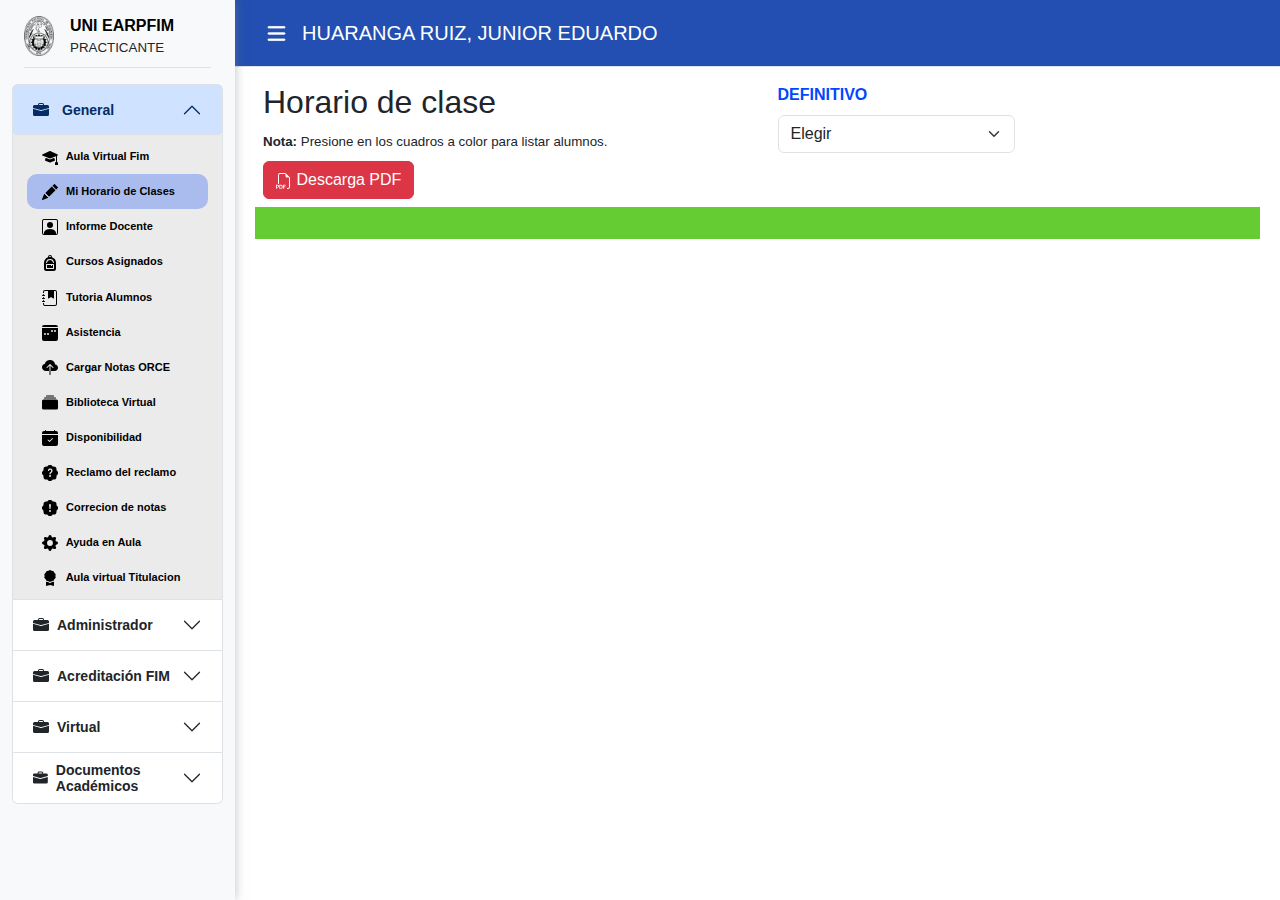
<file: Horario.html>
<!DOCTYPE html>
<html lang="es">
<!-- HEAD -->
<head>
    <!-- Metadatos -->
    <meta charset="UTF-8">
    <meta name="author" content="Junior Huaranga">
    <meta name="description" content="Frontend UNI de Junior">
    <meta name="keywords" content="HTML, CSS, JavaScript">
    <meta name="viewport" content="width=device-width, initial-scale=1">
    <!-- Titulo -->
    <title>Distribucion | Front-End</title>
    <!-- Favicon -->
    <link rel="icon" type="image/x-icon" href="img/uni_icon.png">
    <!-- Boostrap -->
    <link href="https://cdn.jsdelivr.net/npm/bootstrap@5.3.3/dist/css/bootstrap.min.css" rel="stylesheet" integrity="sha384-QWTKZyjpPEjISv5WaRU9OFeRpok6YctnYmDr5pNlyT2bRjXh0JMhjY6hW+ALEwIH" crossorigin="anonymous">
    <!-- CSS -->
    <link rel="stylesheet" href="Global.css">
    <link rel="stylesheet" href="horario.css">
</head>
<!-- HEAD -->

<!-- ###### -->

<!-- BODY -->
<body>

  <div class="wrapper">
        <!--Sidebar-->
        <aside id="sidebar">
            <div id="barra" class="h-100">
                <div class="sidebar-logo">
                    <div class="d-flex border-bottom pb-2">
                        <a class="foto" href="Principal.html"> <img src="img/uni.png" alt="Logo" width="30" height="40" class="me-3"> 
                        <div>
                            <h6 id="Grosor" class="m-0">UNI EARPFIM</h6> </a>
                            <small>PRACTICANTE</small>
                        </div>
                    </div>
                </div>
            <!-- Contenido Lateral /-->
            <div class="container">
                <div class="accordion small" id="accordionExample">
                    <!-- Cuerpo-1 / #12 -->
                        <div class="accordion small" id="accordionExample">
                        <!-- Cuerpo-1 / #12 -->
                        <div class="accordion-item small">
                            <button class="accordion-button" type="button" data-bs-toggle="collapse" data-bs-target="#collapseOne" aria-expanded="true" aria-controls="collapseOne">
                                    <!-- ICON -->
                                    <svg class="Espacio-Icon" xmlns="http://www.w3.org/2000/svg" width="16" height="16" fill="currentColor" class="bi bi-briefcase-fill" viewBox="0 0 16 16">
                                    <path d="M6.5 1A1.5 1.5 0 0 0 5 2.5V3H1.5A1.5 1.5 0 0 0 0 4.5v1.384l7.614 2.03a1.5 1.5 0 0 0 .772 0L16 5.884V4.5A1.5 1.5 0 0 0 14.5 3H11v-.5A1.5 1.5 0 0 0 9.5 1zm0 1h3a.5.5 0 0 1 .5.5V3H6v-.5a.5.5 0 0 1 .5-.5"/>
                                    <path d="M0 12.5A1.5 1.5 0 0 0 1.5 14h13a1.5 1.5 0 0 0 1.5-1.5V6.85L8.129 8.947a.5.5 0 0 1-.258 0L0 6.85z"/>
                                    </svg>
                                    <!-- ICON -->
                                <strong class="Titulos">General</strong>
                            </button>
                          <div id="collapseOne" class="accordion-collapse collapse show" data-bs-parent="#accordionExample">
                            <div class="accordion-body pb-1 p-1">
                                <div class="list-group">
                                    <a class="boton-lateral" href="#"> 
                                        <svg class="Espacio-Icon" xmlns="http://www.w3.org/2000/svg" width="16" height="16" fill="currentColor" class="bi bi-mortarboard-fill" viewBox="0 0 16 16">
                                            <path d="M8.211 2.047a.5.5 0 0 0-.422 0l-7.5 3.5a.5.5 0 0 0 .025.917l7.5 3a.5.5 0 0 0 .372 0L14 7.14V13a1 1 0 0 0-1 1v2h3v-2a1 1 0 0 0-1-1V6.739l.686-.275a.5.5 0 0 0 .025-.917z"/>
                                            <path d="M4.176 9.032a.5.5 0 0 0-.656.327l-.5 1.7a.5.5 0 0 0 .294.605l4.5 1.8a.5.5 0 0 0 .372 0l4.5-1.8a.5.5 0 0 0 .294-.605l-.5-1.7a.5.5 0 0 0-.656-.327L8 10.466z"/>
                                            </svg> 
                                        Aula Virtual Fim </a>

                                    <a class="boton-lateral" href="Horario.html" style="background-color: #a9bced;"> 
                                        <svg class="Espacio-Icon" xmlns="http://www.w3.org/2000/svg" width="16" height="16" fill="currentColor" class="bi bi-pencil-fill" viewBox="0 0 16 16">
                                        <path d="M12.854.146a.5.5 0 0 0-.707 0L10.5 1.793 14.207 5.5l1.647-1.646a.5.5 0 0 0 0-.708zm.646 6.061L9.793 2.5 3.293 9H3.5a.5.5 0 0 1 .5.5v.5h.5a.5.5 0 0 1 .5.5v.5h.5a.5.5 0 0 1 .5.5v.5h.5a.5.5 0 0 1 .5.5v.207zm-7.468 7.468A.5.5 0 0 1 6 13.5V13h-.5a.5.5 0 0 1-.5-.5V12h-.5a.5.5 0 0 1-.5-.5V11h-.5a.5.5 0 0 1-.5-.5V10h-.5a.5.5 0 0 1-.175-.032l-.179.178a.5.5 0 0 0-.11.168l-2 5a.5.5 0 0 0 .65.65l5-2a.5.5 0 0 0 .168-.11z"/>
                                        </svg> 
                                        Mi Horario de Clases </a>

                                    <a class="boton-lateral" href="#"> 
                                        <svg class="Espacio-Icon" xmlns="http://www.w3.org/2000/svg" width="16" height="16" fill="currentColor" class="bi bi-person-square" viewBox="0 0 16 16">
                                            <path d="M11 6a3 3 0 1 1-6 0 3 3 0 0 1 6 0"/>
                                            <path d="M2 0a2 2 0 0 0-2 2v12a2 2 0 0 0 2 2h12a2 2 0 0 0 2-2V2a2 2 0 0 0-2-2zm12 1a1 1 0 0 1 1 1v12a1 1 0 0 1-1 1v-1c0-1-1-4-6-4s-6 3-6 4v1a1 1 0 0 1-1-1V2a1 1 0 0 1 1-1z"/>
                                            </svg> 
                                        Informe Docente </a>

                                    <a class="boton-lateral" href="#"> 
                                        <svg class="Espacio-Icon" xmlns="http://www.w3.org/2000/svg" width="16" height="16" fill="currentColor" class="bi bi-backpack-fill" viewBox="0 0 16 16">
                                            <path d="M5 13v-3h4v.5a.5.5 0 0 0 1 0V10h1v3z"/>
                                            <path d="M6 2v.341C3.67 3.165 2 5.388 2 8v5.5A2.5 2.5 0 0 0 4.5 16h7a2.5 2.5 0 0 0 2.5-2.5V8a6 6 0 0 0-4-5.659V2a2 2 0 1 0-4 0m2-1a1 1 0 0 1 1 1v.083a6 6 0 0 0-2 0V2a1 1 0 0 1 1-1m0 3a4 4 0 0 1 3.96 3.43.5.5 0 1 1-.99.14 3 3 0 0 0-5.94 0 .5.5 0 1 1-.99-.14A4 4 0 0 1 8 4M4.5 9h7a.5.5 0 0 1 .5.5v4a.5.5 0 0 1-.5.5h-7a.5.5 0 0 1-.5-.5v-4a.5.5 0 0 1 .5-.5"/>
                                            </svg>
                                        Cursos Asignados </a>

                                    <a class="boton-lateral" href="#"> 
                                        <svg class="Espacio-Icon" xmlns="http://www.w3.org/2000/svg" width="16" height="16" fill="currentColor" class="bi bi-journal-bookmark-fill" viewBox="0 0 16 16">
                                            <path fill-rule="evenodd" d="M6 1h6v7a.5.5 0 0 1-.757.429L9 7.083 6.757 8.43A.5.5 0 0 1 6 8z"/>
                                            <path d="M3 0h10a2 2 0 0 1 2 2v12a2 2 0 0 1-2 2H3a2 2 0 0 1-2-2v-1h1v1a1 1 0 0 0 1 1h10a1 1 0 0 0 1-1V2a1 1 0 0 0-1-1H3a1 1 0 0 0-1 1v1H1V2a2 2 0 0 1 2-2"/>
                                            <path d="M1 5v-.5a.5.5 0 0 1 1 0V5h.5a.5.5 0 0 1 0 1h-2a.5.5 0 0 1 0-1zm0 3v-.5a.5.5 0 0 1 1 0V8h.5a.5.5 0 0 1 0 1h-2a.5.5 0 0 1 0-1zm0 3v-.5a.5.5 0 0 1 1 0v.5h.5a.5.5 0 0 1 0 1h-2a.5.5 0 0 1 0-1z"/>
                                          </svg>
                                        Tutoria Alumnos </a>

                                    <a class="boton-lateral" href="#"> 
                                        <svg class="Espacio-Icon" xmlns="http://www.w3.org/2000/svg" width="16" height="16" fill="currentColor" class="bi bi-calendar3-week-fill" viewBox="0 0 16 16">
                                            <path fill-rule="evenodd" d="M2 0a2 2 0 0 0-2 2h16a2 2 0 0 0-2-2zM0 14V3h16v11a2 2 0 0 1-2 2H2a2 2 0 0 1-2-2m12-8a1 1 0 1 0 2 0 1 1 0 0 0-2 0M5 9a1 1 0 1 0 2 0 1 1 0 0 0-2 0m5-2a1 1 0 1 1 0-2 1 1 0 0 1 0 2M2 9a1 1 0 1 0 2 0 1 1 0 0 0-2 0"/>
                                            </svg>
                                        Asistencia </a>

                                    <a class="boton-lateral" href="#"> 
                                        <svg class="Espacio-Icon" xmlns="http://www.w3.org/2000/svg" width="16" height="16" fill="currentColor" class="bi bi-cloud-upload-fill" viewBox="0 0 16 16">
                                            <path fill-rule="evenodd" d="M8 0a5.53 5.53 0 0 0-3.594 1.342c-.766.66-1.321 1.52-1.464 2.383C1.266 4.095 0 5.555 0 7.318 0 9.366 1.708 11 3.781 11H7.5V5.707L5.354 7.854a.5.5 0 1 1-.708-.708l3-3a.5.5 0 0 1 .708 0l3 3a.5.5 0 0 1-.708.708L8.5 5.707V11h4.188C14.502 11 16 9.57 16 7.773c0-1.636-1.242-2.969-2.834-3.194C12.923 1.999 10.69 0 8 0m-.5 14.5V11h1v3.5a.5.5 0 0 1-1 0"/>
                                          </svg>
                                        Cargar Notas ORCE </a>

                                    <a class="boton-lateral" href="#"> 
                                        <svg class="Espacio-Icon" xmlns="http://www.w3.org/2000/svg" width="16" height="16" fill="currentColor" class="bi bi-collection-fill" viewBox="0 0 16 16">
                                            <path d="M0 13a1.5 1.5 0 0 0 1.5 1.5h13A1.5 1.5 0 0 0 16 13V6a1.5 1.5 0 0 0-1.5-1.5h-13A1.5 1.5 0 0 0 0 6zM2 3a.5.5 0 0 0 .5.5h11a.5.5 0 0 0 0-1h-11A.5.5 0 0 0 2 3m2-2a.5.5 0 0 0 .5.5h7a.5.5 0 0 0 0-1h-7A.5.5 0 0 0 4 1"/>
                                            </svg>
                                        Biblioteca Virtual </a>

                                    <a class="boton-lateral" href="#"> 
                                        <svg class="Espacio-Icon" xmlns="http://www.w3.org/2000/svg" width="16" height="16" fill="currentColor" class="bi bi-calendar-check-fill" viewBox="0 0 16 16">
                                            <path d="M4 .5a.5.5 0 0 0-1 0V1H2a2 2 0 0 0-2 2v1h16V3a2 2 0 0 0-2-2h-1V.5a.5.5 0 0 0-1 0V1H4zM16 14V5H0v9a2 2 0 0 0 2 2h12a2 2 0 0 0 2-2m-5.146-5.146-3 3a.5.5 0 0 1-.708 0l-1.5-1.5a.5.5 0 0 1 .708-.708L7.5 10.793l2.646-2.647a.5.5 0 0 1 .708.708"/>
                                            </svg>
                                        Disponibilidad </a>

                                    <a class="boton-lateral" href="#"> 
                                        <svg class="Espacio-Icon" xmlns="http://www.w3.org/2000/svg" width="16" height="16" fill="currentColor" class="bi bi-patch-question-fill" viewBox="0 0 16 16">
                                            <path d="M5.933.87a2.89 2.89 0 0 1 4.134 0l.622.638.89-.011a2.89 2.89 0 0 1 2.924 2.924l-.01.89.636.622a2.89 2.89 0 0 1 0 4.134l-.637.622.011.89a2.89 2.89 0 0 1-2.924 2.924l-.89-.01-.622.636a2.89 2.89 0 0 1-4.134 0l-.622-.637-.89.011a2.89 2.89 0 0 1-2.924-2.924l.01-.89-.636-.622a2.89 2.89 0 0 1 0-4.134l.637-.622-.011-.89a2.89 2.89 0 0 1 2.924-2.924l.89.01zM7.002 11a1 1 0 1 0 2 0 1 1 0 0 0-2 0m1.602-2.027c.04-.534.198-.815.846-1.26.674-.475 1.05-1.09 1.05-1.986 0-1.325-.92-2.227-2.262-2.227-1.02 0-1.792.492-2.1 1.29A1.7 1.7 0 0 0 6 5.48c0 .393.203.64.545.64.272 0 .455-.147.564-.51.158-.592.525-.915 1.074-.915.61 0 1.03.446 1.03 1.084 0 .563-.208.885-.822 1.325-.619.433-.926.914-.926 1.64v.111c0 .428.208.745.585.745.336 0 .504-.24.554-.627"/>
                                            </svg>
                                        Reclamo del reclamo </a>

                                    <a class="boton-lateral" href="#"> 
                                        <svg class="Espacio-Icon" xmlns="http://www.w3.org/2000/svg" width="16" height="16" fill="currentColor" class="bi bi-patch-exclamation-fill" viewBox="0 0 16 16">
                                            <path d="M10.067.87a2.89 2.89 0 0 0-4.134 0l-.622.638-.89-.011a2.89 2.89 0 0 0-2.924 2.924l.01.89-.636.622a2.89 2.89 0 0 0 0 4.134l.637.622-.011.89a2.89 2.89 0 0 0 2.924 2.924l.89-.01.622.636a2.89 2.89 0 0 0 4.134 0l.622-.637.89.011a2.89 2.89 0 0 0 2.924-2.924l-.01-.89.636-.622a2.89 2.89 0 0 0 0-4.134l-.637-.622.011-.89a2.89 2.89 0 0 0-2.924-2.924l-.89.01zM8 4c.535 0 .954.462.9.995l-.35 3.507a.552.552 0 0 1-1.1 0L7.1 4.995A.905.905 0 0 1 8 4m.002 6a1 1 0 1 1 0 2 1 1 0 0 1 0-2"/>
                                          </svg>
                                        Correcion de notas </a>

                                    <a class="boton-lateral" href="#"> 
                                        <svg class="Espacio-Icon" xmlns="http://www.w3.org/2000/svg" width="16" height="16" fill="currentColor" class="bi bi-gear-fill" viewBox="0 0 16 16">
                                            <path d="M9.405 1.05c-.413-1.4-2.397-1.4-2.81 0l-.1.34a1.464 1.464 0 0 1-2.105.872l-.31-.17c-1.283-.698-2.686.705-1.987 1.987l.169.311c.446.82.023 1.841-.872 2.105l-.34.1c-1.4.413-1.4 2.397 0 2.81l.34.1a1.464 1.464 0 0 1 .872 2.105l-.17.31c-.698 1.283.705 2.686 1.987 1.987l.311-.169a1.464 1.464 0 0 1 2.105.872l.1.34c.413 1.4 2.397 1.4 2.81 0l.1-.34a1.464 1.464 0 0 1 2.105-.872l.31.17c1.283.698 2.686-.705 1.987-1.987l-.169-.311a1.464 1.464 0 0 1 .872-2.105l.34-.1c1.4-.413 1.4-2.397 0-2.81l-.34-.1a1.464 1.464 0 0 1-.872-2.105l.17-.31c.698-1.283-.705-2.686-1.987-1.987l-.311.169a1.464 1.464 0 0 1-2.105-.872zM8 10.93a2.929 2.929 0 1 1 0-5.86 2.929 2.929 0 0 1 0 5.858z"/>
                                          </svg>
                                        Ayuda en Aula </a>

                                    <a class="boton-lateral" href="#"> 
                                        <svg class="Espacio-Icon" xmlns="http://www.w3.org/2000/svg" width="16" height="16" fill="currentColor" class="bi bi-award-fill" viewBox="0 0 16 16">
                                            <path d="m8 0 1.669.864 1.858.282.842 1.68 1.337 1.32L13.4 6l.306 1.854-1.337 1.32-.842 1.68-1.858.282L8 12l-1.669-.864-1.858-.282-.842-1.68-1.337-1.32L2.6 6l-.306-1.854 1.337-1.32.842-1.68L6.331.864z"/>
                                            <path d="M4 11.794V16l4-1 4 1v-4.206l-2.018.306L8 13.126 6.018 12.1z"/>
                                          </svg>
                                        Aula virtual Titulacion </a>
                                </div>
                            </div>
                          </div>
                        </div>
                        <!-- Cuerpo-2 / SMALL / #12 -->
                        <div class="accordion-item">
                            <h2 class="accordion-header">
                            <button class="accordion-button collapsed" type="button" data-bs-toggle="collapse" data-bs-target="#collapseTwo" aria-expanded="false" aria-controls="collapseTwo">
                                    <!-- ICON -->
                                    <svg xmlns="http://www.w3.org/2000/svg" width="16" height="16" fill="currentColor" class="bi bi-briefcase-fill" viewBox="0 0 16 16">
                                    <path d="M6.5 1A1.5 1.5 0 0 0 5 2.5V3H1.5A1.5 1.5 0 0 0 0 4.5v1.384l7.614 2.03a1.5 1.5 0 0 0 .772 0L16 5.884V4.5A1.5 1.5 0 0 0 14.5 3H11v-.5A1.5 1.5 0 0 0 9.5 1zm0 1h3a.5.5 0 0 1 .5.5V3H6v-.5a.5.5 0 0 1 .5-.5"/>
                                    <path d="M0 12.5A1.5 1.5 0 0 0 1.5 14h13a1.5 1.5 0 0 0 1.5-1.5V6.85L8.129 8.947a.5.5 0 0 1-.258 0L0 6.85z"/>
                                    </svg>
                                    <!-- ICON -->
                                <strong class="Titulos">Administrador</strong>
                            </button>
                            </h2>
                          <div id="collapseTwo" class="accordion-collapse collapse" data-bs-parent="#accordionExample">
                            <div class="accordion-body">
                            Testing #1
                            Testing #2
                            </div>
                          </div>
                        </div>
                        <!-- Cuerpo-3 / SMALL / #12 -->
                        <div class="accordion-item">
                            <h2 class="accordion-header">
                            <button class="accordion-button collapsed" type="button" data-bs-toggle="collapse" data-bs-target="#collapseThree" aria-expanded="false" aria-controls="collapseThree">
                                    <!-- ICON -->
                                    <svg xmlns="http://www.w3.org/2000/svg" width="16" height="16" fill="currentColor" class="bi bi-briefcase-fill" viewBox="0 0 16 16">
                                    <path d="M6.5 1A1.5 1.5 0 0 0 5 2.5V3H1.5A1.5 1.5 0 0 0 0 4.5v1.384l7.614 2.03a1.5 1.5 0 0 0 .772 0L16 5.884V4.5A1.5 1.5 0 0 0 14.5 3H11v-.5A1.5 1.5 0 0 0 9.5 1zm0 1h3a.5.5 0 0 1 .5.5V3H6v-.5a.5.5 0 0 1 .5-.5"/>
                                    <path d="M0 12.5A1.5 1.5 0 0 0 1.5 14h13a1.5 1.5 0 0 0 1.5-1.5V6.85L8.129 8.947a.5.5 0 0 1-.258 0L0 6.85z"/>
                                    </svg>
                                    <!-- ICON -->
                                <strong class="Titulos">Acreditación FIM</strong>
                            </button>
                            </h2>
                          <div id="collapseThree" class="accordion-collapse collapse" data-bs-parent="#accordionExample">
                            <div class="accordion-body">
                              Testing #1
                              Testing #2
                            </div>
                          </div>
                        </div>
                        <!-- Cuerpo-4 / Small / #12 -->
                        <div class="accordion-item">
                            <h2 class="accordion-header">
                            <button class="accordion-button collapsed" type="button" data-bs-toggle="collapse" data-bs-target="#collapseFour" aria-expanded="false" aria-controls="collapseFour">
                                    <!-- ICON -->
                                    <svg xmlns="http://www.w3.org/2000/svg" width="16" height="16" fill="currentColor" class="bi bi-briefcase-fill" viewBox="0 0 16 16">
                                    <path d="M6.5 1A1.5 1.5 0 0 0 5 2.5V3H1.5A1.5 1.5 0 0 0 0 4.5v1.384l7.614 2.03a1.5 1.5 0 0 0 .772 0L16 5.884V4.5A1.5 1.5 0 0 0 14.5 3H11v-.5A1.5 1.5 0 0 0 9.5 1zm0 1h3a.5.5 0 0 1 .5.5V3H6v-.5a.5.5 0 0 1 .5-.5"/>
                                    <path d="M0 12.5A1.5 1.5 0 0 0 1.5 14h13a1.5 1.5 0 0 0 1.5-1.5V6.85L8.129 8.947a.5.5 0 0 1-.258 0L0 6.85z"/>
                                    </svg>
                                    <!-- ICON -->
                                <strong class="Titulos">Virtual</strong>
                            </button>
                            </h2>
                          <div id="collapseFour" class="accordion-collapse collapse" data-bs-parent="#accordionExample">
                              <div class="accordion-body">
                                Testing #1
                                Testing #2
                              </div>
                          </div>
                        </div>
                        <!-- Cuerpo-5 / Small / #12 -->
                        <div class="accordion-item">
                            <h2 class="accordion-header">
                            <button class="accordion-button collapsed" type="button" data-bs-toggle="collapse" data-bs-target="#collapseFive" aria-expanded="false" aria-controls="collapseFive">
                                    <!-- ICON -->
                                    <svg xmlns="http://www.w3.org/2000/svg" width="20" height="20" fill="currentColor" class="bi bi-briefcase-fill" viewBox="0 0 16 16">
                                    <path d="M6.5 1A1.5 1.5 0 0 0 5 2.5V3H1.5A1.5 1.5 0 0 0 0 4.5v1.384l7.614 2.03a1.5 1.5 0 0 0 .772 0L16 5.884V4.5A1.5 1.5 0 0 0 14.5 3H11v-.5A1.5 1.5 0 0 0 9.5 1zm0 1h3a.5.5 0 0 1 .5.5V3H6v-.5a.5.5 0 0 1 .5-.5"/>
                                    <path d="M0 12.5A1.5 1.5 0 0 0 1.5 14h13a1.5 1.5 0 0 0 1.5-1.5V6.85L8.129 8.947a.5.5 0 0 1-.258 0L0 6.85z"/>
                                    </svg>
                                    <!-- ICON -->
                                <strong class="Titulos">Documentos Académicos</strong>
                            </button>
                            </h2>
                          <div id="collapseFive" class="accordion-collapse collapse" data-bs-parent="#accordionExample">
                              <div class="accordion-body">
                                Testing #1
                                Testing #2
                              </div>
                          </div>
                        </div>
        
                        </div>
                </div>
            </div>
        </aside>
        <!--Main Component-->
        <div class="main">
            <nav id="barrasuperior" class="navbar navbar-expand px-3 border-bottom">
                <!--Botton for sidebar toggle-->
                
                <button class="btn" type="button">
                    <svg xmlns="http://www.w3.org/2000/svg" width="25" height="25" fill="white" class="bi bi-list" viewBox="0 0 16 16" stroke="white" stroke-width="0.5">
                    <path fill-rule="evenodd" d="M2.5 12a.5.5 0 0 1 .5-.5h10a.5.5 0 0 1 0 1H3a.5.5 0 0 1-.5-.5m0-4a.5.5 0 0 1 .5-.5h10a.5.5 0 0 1 0 1H3a.5.5 0 0 1-.5-.5m0-4a.5.5 0 0 1 .5-.5h10a.5.5 0 0 1 0 1H3a.5.5 0 0 1-.5-.5"/>
                    </svg>
                </button>
                
                <h5 id="name" class="m-0">HUARANGA RUIZ, JUNIOR EDUARDO</h5>
            </nav>
            <main class="content px-2 py-2">
                <div class="container-fluid">
                    <div class="row">
                        <!-- Izquierda -->
                        <div class="col-md-6">
                            <div class="p-2">
                                <h2>Horario de clase</h2>
                                <small><strong>Nota: </strong> Presione en los cuadros a color para listar alumnos.</small> <br>
                                <button type="button" class="btn btn-danger mt-2">
                                    <svg xmlns="http://www.w3.org/2000/svg" width="16" height="16" fill="currentColor" class="bi bi-filetype-pdf" viewBox="0 0 16 16">
                                    <path fill-rule="evenodd" d="M14 4.5V14a2 2 0 0 1-2 2h-1v-1h1a1 1 0 0 0 1-1V4.5h-2A1.5 1.5 0 0 1 9.5 3V1H4a1 1 0 0 0-1 1v9H2V2a2 2 0 0 1 2-2h5.5zM1.6 11.85H0v3.999h.791v-1.342h.803q.43 0 .732-.173.305-.175.463-.474a1.4 1.4 0 0 0 .161-.677q0-.375-.158-.677a1.2 1.2 0 0 0-.46-.477q-.3-.18-.732-.179m.545 1.333a.8.8 0 0 1-.085.38.57.57 0 0 1-.238.241.8.8 0 0 1-.375.082H.788V12.48h.66q.327 0 .512.181.185.183.185.522m1.217-1.333v3.999h1.46q.602 0 .998-.237a1.45 1.45 0 0 0 .595-.689q.196-.45.196-1.084 0-.63-.196-1.075a1.43 1.43 0 0 0-.589-.68q-.396-.234-1.005-.234zm.791.645h.563q.371 0 .609.152a.9.9 0 0 1 .354.454q.118.302.118.753a2.3 2.3 0 0 1-.068.592 1.1 1.1 0 0 1-.196.422.8.8 0 0 1-.334.252 1.3 1.3 0 0 1-.483.082h-.563zm3.743 1.763v1.591h-.79V11.85h2.548v.653H7.896v1.117h1.606v.638z"/>
                                    </svg>
                                    Descarga PDF
                                </button>
                            </div>
                        </div>
                        <!-- Derecha -->
                        <div class="col-md-6">
                            <div class="p-2">
                                <div class="col-md-6">
                                    <label for="Ciclos" class="form-label"><strong style="color: #0048ff;">DEFINITIVO</strong></label>
                                    <select class="form-select" id="Ciclos" onchange="Semestres()">
                                        <option selected hidden>Elegir</option>
                                        <option value="1">Ciclo 1</option>
                                        <option value="2">Ciclo 2</option>
                                        <option value="3">Ciclo 3</option>
                                        <option value="4">Ciclo 4</option>
                                        <option value="5">Ciclo 5</option>
                                    </select>
                                  </div>
                            </div>
                        </div>
                    </div>
                    <div class="row">
                        <!-- Contenido / Horario -->
                        <div class="col-md-12">
                            <div id="contenido-div" class="p-3" style="background-color: #66cc33;">
                                <div class="tabla"></div>
                                
                            </div>
                        </div>
                    </div>
                </div>
            </main>
            
        </div>

  </div> 
</body>
<!-- BODY -->

 <!-- JavaScript -->
<script src="Global.js"></script>
<script src="horario.js"></script>
<script src="https://cdn.jsdelivr.net/npm/bootstrap@5.3.3/dist/js/bootstrap.bundle.min.js" integrity="sha384-YvpcrYf0tY3lHB60NNkmXc5s9fDVZLESaAA55NDzOxhy9GkcIdslK1eN7N6jIeHz" crossorigin="anonymous"></script>

</html>
</file>
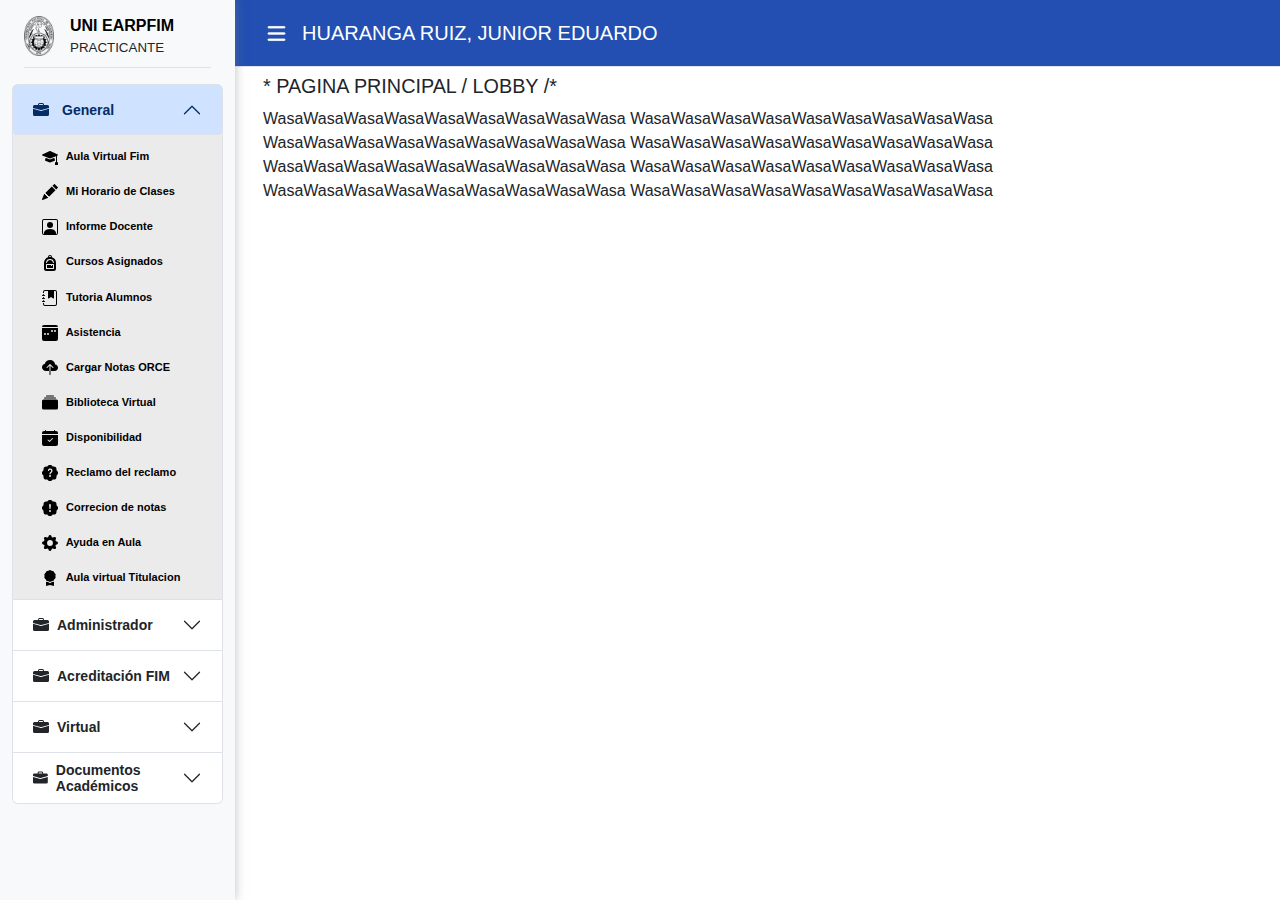
<file: Principal.html>
<!DOCTYPE html>
<html lang="es">
<!-- HEAD -->
<head>
    <!-- Metadatos -->
    <meta charset="UTF-8">
    <meta name="author" content="Junior Huaranga">
    <meta name="description" content="Frontend UNI de Junior">
    <meta name="keywords" content="HTML, CSS, JavaScript">
    <meta name="viewport" content="width=device-width, initial-scale=1">
    <!-- Titulo -->
    <title>Distribucion | Front-End</title>
    <!-- Favicon -->
    <link rel="icon" type="image/x-icon" href="img/uni_icon.png">
    <!-- Boostrap -->
    <link href="https://cdn.jsdelivr.net/npm/bootstrap@5.3.3/dist/css/bootstrap.min.css" rel="stylesheet" integrity="sha384-QWTKZyjpPEjISv5WaRU9OFeRpok6YctnYmDr5pNlyT2bRjXh0JMhjY6hW+ALEwIH" crossorigin="anonymous">
    <!-- CSS -->
    <link rel="stylesheet" href="Global.css">
</head>
<!-- HEAD -->

<!-- ###### -->

<!-- BODY -->
<body>

  <div class="wrapper">
        <!--Sidebar-->
        <aside id="sidebar">
            <div id="barra" class="h-100">
                <div class="sidebar-logo">
                    <div class="d-flex border-bottom pb-2">
                        <a class="foto" href="Principal.html"> <img src="img/uni.png" alt="Logo" width="30" height="40" class="me-3"> 
                        <div>
                            <h6 id="Grosor" class="m-0">UNI EARPFIM</h6> </a>
                            <small>PRACTICANTE</small>
                        </div>
                    </div>
                </div>
            <!-- Contenido Lateral /-->
            <div class="container">
                <div class="accordion small" id="accordionExample">
                    <!-- Cuerpo-1 / #12 -->
                        <div class="accordion small" id="accordionExample">
                        <!-- Cuerpo-1 / #12 -->
                        <div class="accordion-item small">
                            <button class="accordion-button" type="button" data-bs-toggle="collapse" data-bs-target="#collapseOne" aria-expanded="true" aria-controls="collapseOne">
                                    <!-- ICON -->
                                    <svg class="Espacio-Icon" xmlns="http://www.w3.org/2000/svg" width="16" height="16" fill="currentColor" class="bi bi-briefcase-fill" viewBox="0 0 16 16">
                                    <path d="M6.5 1A1.5 1.5 0 0 0 5 2.5V3H1.5A1.5 1.5 0 0 0 0 4.5v1.384l7.614 2.03a1.5 1.5 0 0 0 .772 0L16 5.884V4.5A1.5 1.5 0 0 0 14.5 3H11v-.5A1.5 1.5 0 0 0 9.5 1zm0 1h3a.5.5 0 0 1 .5.5V3H6v-.5a.5.5 0 0 1 .5-.5"/>
                                    <path d="M0 12.5A1.5 1.5 0 0 0 1.5 14h13a1.5 1.5 0 0 0 1.5-1.5V6.85L8.129 8.947a.5.5 0 0 1-.258 0L0 6.85z"/>
                                    </svg>
                                    <!-- ICON -->
                                <strong class="Titulos">General</strong>
                            </button>
                          <div id="collapseOne" class="accordion-collapse collapse show" data-bs-parent="#accordionExample">
                            <div class="accordion-body pb-1 p-1">
                                <div class="list-group">
                                    <a class="boton-lateral" href="#"> 
                                        <svg class="Espacio-Icon" xmlns="http://www.w3.org/2000/svg" width="16" height="16" fill="currentColor" class="bi bi-mortarboard-fill" viewBox="0 0 16 16">
                                            <path d="M8.211 2.047a.5.5 0 0 0-.422 0l-7.5 3.5a.5.5 0 0 0 .025.917l7.5 3a.5.5 0 0 0 .372 0L14 7.14V13a1 1 0 0 0-1 1v2h3v-2a1 1 0 0 0-1-1V6.739l.686-.275a.5.5 0 0 0 .025-.917z"/>
                                            <path d="M4.176 9.032a.5.5 0 0 0-.656.327l-.5 1.7a.5.5 0 0 0 .294.605l4.5 1.8a.5.5 0 0 0 .372 0l4.5-1.8a.5.5 0 0 0 .294-.605l-.5-1.7a.5.5 0 0 0-.656-.327L8 10.466z"/>
                                            </svg> 
                                        Aula Virtual Fim </a>

                                    <a class="boton-lateral" href="Horario.html"> 
                                        <svg class="Espacio-Icon" xmlns="http://www.w3.org/2000/svg" width="16" height="16" fill="currentColor" class="bi bi-pencil-fill" viewBox="0 0 16 16">
                                        <path d="M12.854.146a.5.5 0 0 0-.707 0L10.5 1.793 14.207 5.5l1.647-1.646a.5.5 0 0 0 0-.708zm.646 6.061L9.793 2.5 3.293 9H3.5a.5.5 0 0 1 .5.5v.5h.5a.5.5 0 0 1 .5.5v.5h.5a.5.5 0 0 1 .5.5v.5h.5a.5.5 0 0 1 .5.5v.207zm-7.468 7.468A.5.5 0 0 1 6 13.5V13h-.5a.5.5 0 0 1-.5-.5V12h-.5a.5.5 0 0 1-.5-.5V11h-.5a.5.5 0 0 1-.5-.5V10h-.5a.5.5 0 0 1-.175-.032l-.179.178a.5.5 0 0 0-.11.168l-2 5a.5.5 0 0 0 .65.65l5-2a.5.5 0 0 0 .168-.11z"/>
                                        </svg> 
                                        Mi Horario de Clases </a>

                                    <a class="boton-lateral" href="#"> 
                                        <svg class="Espacio-Icon" xmlns="http://www.w3.org/2000/svg" width="16" height="16" fill="currentColor" class="bi bi-person-square" viewBox="0 0 16 16">
                                            <path d="M11 6a3 3 0 1 1-6 0 3 3 0 0 1 6 0"/>
                                            <path d="M2 0a2 2 0 0 0-2 2v12a2 2 0 0 0 2 2h12a2 2 0 0 0 2-2V2a2 2 0 0 0-2-2zm12 1a1 1 0 0 1 1 1v12a1 1 0 0 1-1 1v-1c0-1-1-4-6-4s-6 3-6 4v1a1 1 0 0 1-1-1V2a1 1 0 0 1 1-1z"/>
                                            </svg> 
                                        Informe Docente </a>

                                    <a class="boton-lateral" href="#"> 
                                        <svg class="Espacio-Icon" xmlns="http://www.w3.org/2000/svg" width="16" height="16" fill="currentColor" class="bi bi-backpack-fill" viewBox="0 0 16 16">
                                            <path d="M5 13v-3h4v.5a.5.5 0 0 0 1 0V10h1v3z"/>
                                            <path d="M6 2v.341C3.67 3.165 2 5.388 2 8v5.5A2.5 2.5 0 0 0 4.5 16h7a2.5 2.5 0 0 0 2.5-2.5V8a6 6 0 0 0-4-5.659V2a2 2 0 1 0-4 0m2-1a1 1 0 0 1 1 1v.083a6 6 0 0 0-2 0V2a1 1 0 0 1 1-1m0 3a4 4 0 0 1 3.96 3.43.5.5 0 1 1-.99.14 3 3 0 0 0-5.94 0 .5.5 0 1 1-.99-.14A4 4 0 0 1 8 4M4.5 9h7a.5.5 0 0 1 .5.5v4a.5.5 0 0 1-.5.5h-7a.5.5 0 0 1-.5-.5v-4a.5.5 0 0 1 .5-.5"/>
                                            </svg>
                                        Cursos Asignados </a>

                                    <a class="boton-lateral" href="#"> 
                                        <svg class="Espacio-Icon" xmlns="http://www.w3.org/2000/svg" width="16" height="16" fill="currentColor" class="bi bi-journal-bookmark-fill" viewBox="0 0 16 16">
                                            <path fill-rule="evenodd" d="M6 1h6v7a.5.5 0 0 1-.757.429L9 7.083 6.757 8.43A.5.5 0 0 1 6 8z"/>
                                            <path d="M3 0h10a2 2 0 0 1 2 2v12a2 2 0 0 1-2 2H3a2 2 0 0 1-2-2v-1h1v1a1 1 0 0 0 1 1h10a1 1 0 0 0 1-1V2a1 1 0 0 0-1-1H3a1 1 0 0 0-1 1v1H1V2a2 2 0 0 1 2-2"/>
                                            <path d="M1 5v-.5a.5.5 0 0 1 1 0V5h.5a.5.5 0 0 1 0 1h-2a.5.5 0 0 1 0-1zm0 3v-.5a.5.5 0 0 1 1 0V8h.5a.5.5 0 0 1 0 1h-2a.5.5 0 0 1 0-1zm0 3v-.5a.5.5 0 0 1 1 0v.5h.5a.5.5 0 0 1 0 1h-2a.5.5 0 0 1 0-1z"/>
                                          </svg>
                                        Tutoria Alumnos </a>

                                    <a class="boton-lateral" href="#"> 
                                        <svg class="Espacio-Icon" xmlns="http://www.w3.org/2000/svg" width="16" height="16" fill="currentColor" class="bi bi-calendar3-week-fill" viewBox="0 0 16 16">
                                            <path fill-rule="evenodd" d="M2 0a2 2 0 0 0-2 2h16a2 2 0 0 0-2-2zM0 14V3h16v11a2 2 0 0 1-2 2H2a2 2 0 0 1-2-2m12-8a1 1 0 1 0 2 0 1 1 0 0 0-2 0M5 9a1 1 0 1 0 2 0 1 1 0 0 0-2 0m5-2a1 1 0 1 1 0-2 1 1 0 0 1 0 2M2 9a1 1 0 1 0 2 0 1 1 0 0 0-2 0"/>
                                            </svg>
                                        Asistencia </a>

                                    <a class="boton-lateral" href="#"> 
                                        <svg class="Espacio-Icon" xmlns="http://www.w3.org/2000/svg" width="16" height="16" fill="currentColor" class="bi bi-cloud-upload-fill" viewBox="0 0 16 16">
                                            <path fill-rule="evenodd" d="M8 0a5.53 5.53 0 0 0-3.594 1.342c-.766.66-1.321 1.52-1.464 2.383C1.266 4.095 0 5.555 0 7.318 0 9.366 1.708 11 3.781 11H7.5V5.707L5.354 7.854a.5.5 0 1 1-.708-.708l3-3a.5.5 0 0 1 .708 0l3 3a.5.5 0 0 1-.708.708L8.5 5.707V11h4.188C14.502 11 16 9.57 16 7.773c0-1.636-1.242-2.969-2.834-3.194C12.923 1.999 10.69 0 8 0m-.5 14.5V11h1v3.5a.5.5 0 0 1-1 0"/>
                                          </svg>
                                        Cargar Notas ORCE </a>

                                    <a class="boton-lateral" href="#"> 
                                        <svg class="Espacio-Icon" xmlns="http://www.w3.org/2000/svg" width="16" height="16" fill="currentColor" class="bi bi-collection-fill" viewBox="0 0 16 16">
                                            <path d="M0 13a1.5 1.5 0 0 0 1.5 1.5h13A1.5 1.5 0 0 0 16 13V6a1.5 1.5 0 0 0-1.5-1.5h-13A1.5 1.5 0 0 0 0 6zM2 3a.5.5 0 0 0 .5.5h11a.5.5 0 0 0 0-1h-11A.5.5 0 0 0 2 3m2-2a.5.5 0 0 0 .5.5h7a.5.5 0 0 0 0-1h-7A.5.5 0 0 0 4 1"/>
                                            </svg>
                                        Biblioteca Virtual </a>

                                    <a class="boton-lateral" href="#"> 
                                        <svg class="Espacio-Icon" xmlns="http://www.w3.org/2000/svg" width="16" height="16" fill="currentColor" class="bi bi-calendar-check-fill" viewBox="0 0 16 16">
                                            <path d="M4 .5a.5.5 0 0 0-1 0V1H2a2 2 0 0 0-2 2v1h16V3a2 2 0 0 0-2-2h-1V.5a.5.5 0 0 0-1 0V1H4zM16 14V5H0v9a2 2 0 0 0 2 2h12a2 2 0 0 0 2-2m-5.146-5.146-3 3a.5.5 0 0 1-.708 0l-1.5-1.5a.5.5 0 0 1 .708-.708L7.5 10.793l2.646-2.647a.5.5 0 0 1 .708.708"/>
                                            </svg>
                                        Disponibilidad </a>

                                    <a class="boton-lateral" href="#"> 
                                        <svg class="Espacio-Icon" xmlns="http://www.w3.org/2000/svg" width="16" height="16" fill="currentColor" class="bi bi-patch-question-fill" viewBox="0 0 16 16">
                                            <path d="M5.933.87a2.89 2.89 0 0 1 4.134 0l.622.638.89-.011a2.89 2.89 0 0 1 2.924 2.924l-.01.89.636.622a2.89 2.89 0 0 1 0 4.134l-.637.622.011.89a2.89 2.89 0 0 1-2.924 2.924l-.89-.01-.622.636a2.89 2.89 0 0 1-4.134 0l-.622-.637-.89.011a2.89 2.89 0 0 1-2.924-2.924l.01-.89-.636-.622a2.89 2.89 0 0 1 0-4.134l.637-.622-.011-.89a2.89 2.89 0 0 1 2.924-2.924l.89.01zM7.002 11a1 1 0 1 0 2 0 1 1 0 0 0-2 0m1.602-2.027c.04-.534.198-.815.846-1.26.674-.475 1.05-1.09 1.05-1.986 0-1.325-.92-2.227-2.262-2.227-1.02 0-1.792.492-2.1 1.29A1.7 1.7 0 0 0 6 5.48c0 .393.203.64.545.64.272 0 .455-.147.564-.51.158-.592.525-.915 1.074-.915.61 0 1.03.446 1.03 1.084 0 .563-.208.885-.822 1.325-.619.433-.926.914-.926 1.64v.111c0 .428.208.745.585.745.336 0 .504-.24.554-.627"/>
                                            </svg>
                                        Reclamo del reclamo </a>

                                    <a class="boton-lateral" href="#"> 
                                        <svg class="Espacio-Icon" xmlns="http://www.w3.org/2000/svg" width="16" height="16" fill="currentColor" class="bi bi-patch-exclamation-fill" viewBox="0 0 16 16">
                                            <path d="M10.067.87a2.89 2.89 0 0 0-4.134 0l-.622.638-.89-.011a2.89 2.89 0 0 0-2.924 2.924l.01.89-.636.622a2.89 2.89 0 0 0 0 4.134l.637.622-.011.89a2.89 2.89 0 0 0 2.924 2.924l.89-.01.622.636a2.89 2.89 0 0 0 4.134 0l.622-.637.89.011a2.89 2.89 0 0 0 2.924-2.924l-.01-.89.636-.622a2.89 2.89 0 0 0 0-4.134l-.637-.622.011-.89a2.89 2.89 0 0 0-2.924-2.924l-.89.01zM8 4c.535 0 .954.462.9.995l-.35 3.507a.552.552 0 0 1-1.1 0L7.1 4.995A.905.905 0 0 1 8 4m.002 6a1 1 0 1 1 0 2 1 1 0 0 1 0-2"/>
                                          </svg>
                                        Correcion de notas </a>

                                    <a class="boton-lateral" href="#"> 
                                        <svg class="Espacio-Icon" xmlns="http://www.w3.org/2000/svg" width="16" height="16" fill="currentColor" class="bi bi-gear-fill" viewBox="0 0 16 16">
                                            <path d="M9.405 1.05c-.413-1.4-2.397-1.4-2.81 0l-.1.34a1.464 1.464 0 0 1-2.105.872l-.31-.17c-1.283-.698-2.686.705-1.987 1.987l.169.311c.446.82.023 1.841-.872 2.105l-.34.1c-1.4.413-1.4 2.397 0 2.81l.34.1a1.464 1.464 0 0 1 .872 2.105l-.17.31c-.698 1.283.705 2.686 1.987 1.987l.311-.169a1.464 1.464 0 0 1 2.105.872l.1.34c.413 1.4 2.397 1.4 2.81 0l.1-.34a1.464 1.464 0 0 1 2.105-.872l.31.17c1.283.698 2.686-.705 1.987-1.987l-.169-.311a1.464 1.464 0 0 1 .872-2.105l.34-.1c1.4-.413 1.4-2.397 0-2.81l-.34-.1a1.464 1.464 0 0 1-.872-2.105l.17-.31c.698-1.283-.705-2.686-1.987-1.987l-.311.169a1.464 1.464 0 0 1-2.105-.872zM8 10.93a2.929 2.929 0 1 1 0-5.86 2.929 2.929 0 0 1 0 5.858z"/>
                                          </svg>
                                        Ayuda en Aula </a>

                                    <a class="boton-lateral" href="#"> 
                                        <svg class="Espacio-Icon" xmlns="http://www.w3.org/2000/svg" width="16" height="16" fill="currentColor" class="bi bi-award-fill" viewBox="0 0 16 16">
                                            <path d="m8 0 1.669.864 1.858.282.842 1.68 1.337 1.32L13.4 6l.306 1.854-1.337 1.32-.842 1.68-1.858.282L8 12l-1.669-.864-1.858-.282-.842-1.68-1.337-1.32L2.6 6l-.306-1.854 1.337-1.32.842-1.68L6.331.864z"/>
                                            <path d="M4 11.794V16l4-1 4 1v-4.206l-2.018.306L8 13.126 6.018 12.1z"/>
                                          </svg>
                                        Aula virtual Titulacion </a>
                                </div>
                            </div>
                          </div>
                        </div>
                        <!-- Cuerpo-2 / SMALL / #12 -->
                        <div class="accordion-item">
                            <h2 class="accordion-header">
                            <button class="accordion-button collapsed" type="button" data-bs-toggle="collapse" data-bs-target="#collapseTwo" aria-expanded="false" aria-controls="collapseTwo">
                                    <!-- ICON -->
                                    <svg xmlns="http://www.w3.org/2000/svg" width="16" height="16" fill="currentColor" class="bi bi-briefcase-fill" viewBox="0 0 16 16">
                                    <path d="M6.5 1A1.5 1.5 0 0 0 5 2.5V3H1.5A1.5 1.5 0 0 0 0 4.5v1.384l7.614 2.03a1.5 1.5 0 0 0 .772 0L16 5.884V4.5A1.5 1.5 0 0 0 14.5 3H11v-.5A1.5 1.5 0 0 0 9.5 1zm0 1h3a.5.5 0 0 1 .5.5V3H6v-.5a.5.5 0 0 1 .5-.5"/>
                                    <path d="M0 12.5A1.5 1.5 0 0 0 1.5 14h13a1.5 1.5 0 0 0 1.5-1.5V6.85L8.129 8.947a.5.5 0 0 1-.258 0L0 6.85z"/>
                                    </svg>
                                    <!-- ICON -->
                                <strong class="Titulos">Administrador</strong>
                            </button>
                            </h2>
                          <div id="collapseTwo" class="accordion-collapse collapse" data-bs-parent="#accordionExample">
                            <div class="accordion-body">
                            Testing #1
                            Testing #2
                            </div>
                          </div>
                        </div>
                        <!-- Cuerpo-3 / SMALL / #12 -->
                        <div class="accordion-item">
                            <h2 class="accordion-header">
                            <button class="accordion-button collapsed" type="button" data-bs-toggle="collapse" data-bs-target="#collapseThree" aria-expanded="false" aria-controls="collapseThree">
                                    <!-- ICON -->
                                    <svg xmlns="http://www.w3.org/2000/svg" width="16" height="16" fill="currentColor" class="bi bi-briefcase-fill" viewBox="0 0 16 16">
                                    <path d="M6.5 1A1.5 1.5 0 0 0 5 2.5V3H1.5A1.5 1.5 0 0 0 0 4.5v1.384l7.614 2.03a1.5 1.5 0 0 0 .772 0L16 5.884V4.5A1.5 1.5 0 0 0 14.5 3H11v-.5A1.5 1.5 0 0 0 9.5 1zm0 1h3a.5.5 0 0 1 .5.5V3H6v-.5a.5.5 0 0 1 .5-.5"/>
                                    <path d="M0 12.5A1.5 1.5 0 0 0 1.5 14h13a1.5 1.5 0 0 0 1.5-1.5V6.85L8.129 8.947a.5.5 0 0 1-.258 0L0 6.85z"/>
                                    </svg>
                                    <!-- ICON -->
                                <strong class="Titulos">Acreditación FIM</strong>
                            </button>
                            </h2>
                          <div id="collapseThree" class="accordion-collapse collapse" data-bs-parent="#accordionExample">
                            <div class="accordion-body">
                              Testing #1
                              Testing #2
                            </div>
                          </div>
                        </div>
                        <!-- Cuerpo-4 / Small / #12 -->
                        <div class="accordion-item">
                            <h2 class="accordion-header">
                            <button class="accordion-button collapsed" type="button" data-bs-toggle="collapse" data-bs-target="#collapseFour" aria-expanded="false" aria-controls="collapseFour">
                                    <!-- ICON -->
                                    <svg xmlns="http://www.w3.org/2000/svg" width="16" height="16" fill="currentColor" class="bi bi-briefcase-fill" viewBox="0 0 16 16">
                                    <path d="M6.5 1A1.5 1.5 0 0 0 5 2.5V3H1.5A1.5 1.5 0 0 0 0 4.5v1.384l7.614 2.03a1.5 1.5 0 0 0 .772 0L16 5.884V4.5A1.5 1.5 0 0 0 14.5 3H11v-.5A1.5 1.5 0 0 0 9.5 1zm0 1h3a.5.5 0 0 1 .5.5V3H6v-.5a.5.5 0 0 1 .5-.5"/>
                                    <path d="M0 12.5A1.5 1.5 0 0 0 1.5 14h13a1.5 1.5 0 0 0 1.5-1.5V6.85L8.129 8.947a.5.5 0 0 1-.258 0L0 6.85z"/>
                                    </svg>
                                    <!-- ICON -->
                                <strong class="Titulos">Virtual</strong>
                            </button>
                            </h2>
                          <div id="collapseFour" class="accordion-collapse collapse" data-bs-parent="#accordionExample">
                              <div class="accordion-body">
                                Testing #1
                                Testing #2
                              </div>
                          </div>
                        </div>
                        <!-- Cuerpo-5 / Small / #12 -->
                        <div class="accordion-item">
                            <h2 class="accordion-header">
                            <button class="accordion-button collapsed" type="button" data-bs-toggle="collapse" data-bs-target="#collapseFive" aria-expanded="false" aria-controls="collapseFive">
                                    <!-- ICON -->
                                    <svg xmlns="http://www.w3.org/2000/svg" width="20" height="20" fill="currentColor" class="bi bi-briefcase-fill" viewBox="0 0 16 16">
                                    <path d="M6.5 1A1.5 1.5 0 0 0 5 2.5V3H1.5A1.5 1.5 0 0 0 0 4.5v1.384l7.614 2.03a1.5 1.5 0 0 0 .772 0L16 5.884V4.5A1.5 1.5 0 0 0 14.5 3H11v-.5A1.5 1.5 0 0 0 9.5 1zm0 1h3a.5.5 0 0 1 .5.5V3H6v-.5a.5.5 0 0 1 .5-.5"/>
                                    <path d="M0 12.5A1.5 1.5 0 0 0 1.5 14h13a1.5 1.5 0 0 0 1.5-1.5V6.85L8.129 8.947a.5.5 0 0 1-.258 0L0 6.85z"/>
                                    </svg>
                                    <!-- ICON -->
                                <strong class="Titulos">Documentos Académicos</strong>
                            </button>
                            </h2>
                          <div id="collapseFive" class="accordion-collapse collapse" data-bs-parent="#accordionExample">
                              <div class="accordion-body">
                                Testing #1
                                Testing #2
                              </div>
                          </div>
                        </div>
        
                        </div>
                </div>
            </div>
        </aside>
        <!--Main Component-->
        <div class="main">
            <nav id="barrasuperior" class="navbar navbar-expand px-3 border-bottom">
                <!--Botton for sidebar toggle-->
                <button class="btn" type="button">
                    <svg xmlns="http://www.w3.org/2000/svg" width="25" height="25" fill="white" class="bi bi-list" viewBox="0 0 16 16" stroke="white" stroke-width="0.5">
                    <path fill-rule="evenodd" d="M2.5 12a.5.5 0 0 1 .5-.5h10a.5.5 0 0 1 0 1H3a.5.5 0 0 1-.5-.5m0-4a.5.5 0 0 1 .5-.5h10a.5.5 0 0 1 0 1H3a.5.5 0 0 1-.5-.5m0-4a.5.5 0 0 1 .5-.5h10a.5.5 0 0 1 0 1H3a.5.5 0 0 1-.5-.5"/>
                    </svg>
                </button>
                <h5 id="name" class="m-0">HUARANGA RUIZ, JUNIOR EDUARDO</h5>
            </nav>
            <main class="content px-3 py-2" >
                <div class="container-fluid">
                    <div class="mb-3">
                        <h3>* PAGINA PRINCIPAL  / LOBBY /*</h3>
                        <p>WasaWasaWasaWasaWasaWasaWasaWasaWasa
                            WasaWasaWasaWasaWasaWasaWasaWasaWasa
                            WasaWasaWasaWasaWasaWasaWasaWasaWasa
                            WasaWasaWasaWasaWasaWasaWasaWasaWasa
                            WasaWasaWasaWasaWasaWasaWasaWasaWasa
                            WasaWasaWasaWasaWasaWasaWasaWasaWasa
                            WasaWasaWasaWasaWasaWasaWasaWasaWasa
                            WasaWasaWasaWasaWasaWasaWasaWasaWasa
                        </p>
                    </div>
                </div>
            </main>
        </div>

  </div> 
</body>
<!-- BODY -->

 <!-- JavaScript -->
<script src="Global.js"></script>
<script src="https://cdn.jsdelivr.net/npm/bootstrap@5.3.3/dist/js/bootstrap.bundle.min.js" integrity="sha384-YvpcrYf0tY3lHB60NNkmXc5s9fDVZLESaAA55NDzOxhy9GkcIdslK1eN7N6jIeHz" crossorigin="anonymous"></script>

</html>
</file>
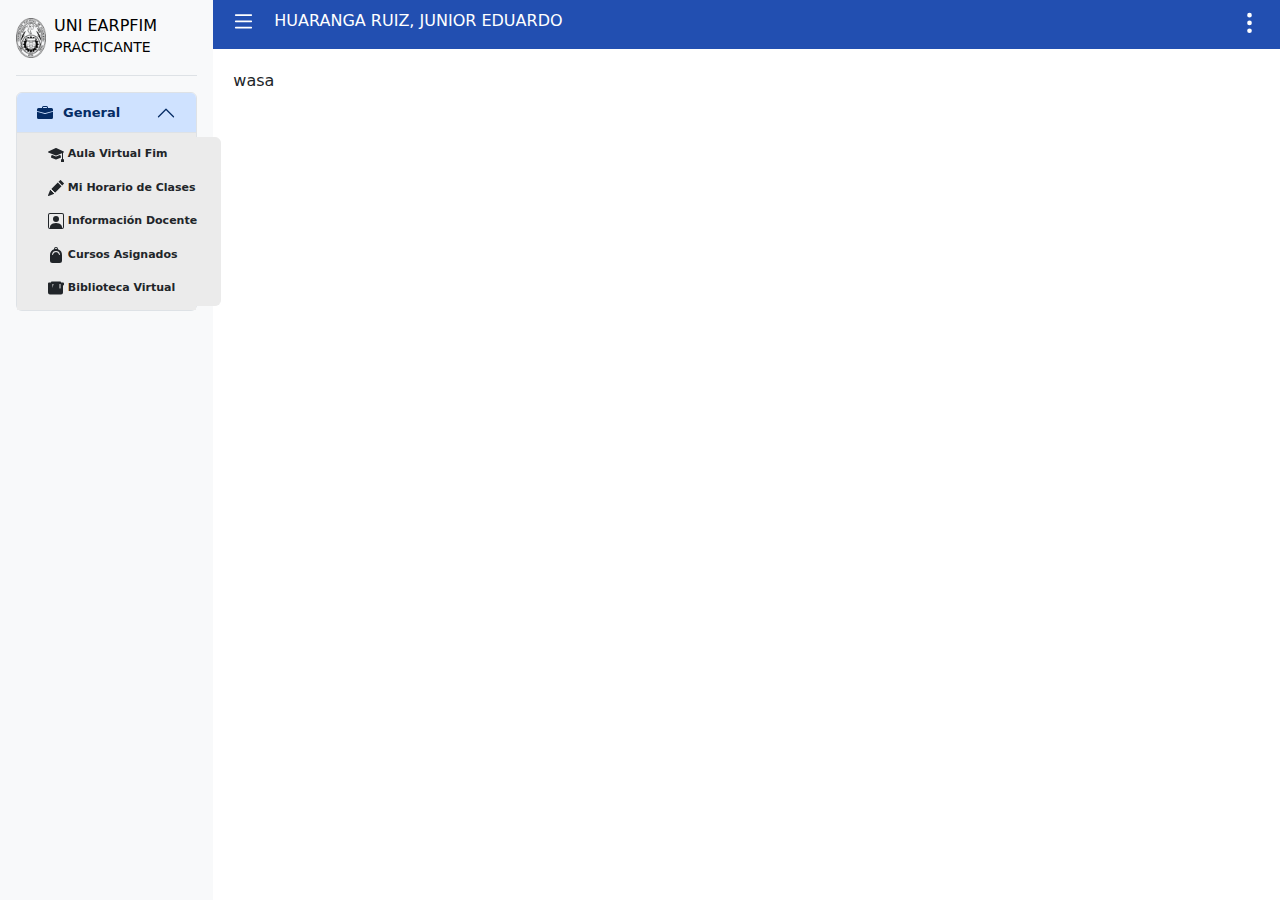
<file: Testing.html>
<!DOCTYPE html>
<html lang="es">
<head>
  <meta charset="UTF-8">
  <meta name="viewport" content="width=device-width, initial-scale=1.0">
  <title>Diseño Barra Lateral y Superior</title>
  <link href="https://cdn.jsdelivr.net/npm/bootstrap@5.3.0-alpha3/dist/css/bootstrap.min.css" rel="stylesheet">
  <link rel="stylesheet" href="estilos2.css">
</head>
<body>

  <div class="container-fluid">
    <div class="row">
      <!-- Barra lateral -->
      <div class="col-md-2 barra-lateral bg-light p-3">
        <div class="d-flex align-items-center mb-3 border-bottom pb-3">
            <img src="img/uni.png" alt="Logo" width="30" height="40" class="me-2">
            <div>
                <h6 class="m-0">UNI EARPFIM </h6>
                <small>PRACTICANTE</small>
            </div>
        </div>
        
        <!-- Iniciacion y Cabezal -->
        <div class="accordion small" id="accordionExample">
            <!-- Cuerpo-1 / #12 -->
            <div class="accordion-item small">
                <h2 class="accordion-header">
                    <button class="accordion-button" type="button" data-bs-toggle="collapse" data-bs-target="#collapseOne" aria-expanded="true" aria-controls="collapseOne">
                        <!-- ICON -->
                        <svg xmlns="http://www.w3.org/2000/svg" width="16" height="16" fill="currentColor" class="bi bi-briefcase-fill" viewBox="0 0 16 16">
                            <path d="M6.5 1A1.5 1.5 0 0 0 5 2.5V3H1.5A1.5 1.5 0 0 0 0 4.5v1.384l7.614 2.03a1.5 1.5 0 0 0 .772 0L16 5.884V4.5A1.5 1.5 0 0 0 14.5 3H11v-.5A1.5 1.5 0 0 0 9.5 1zm0 1h3a.5.5 0 0 1 .5.5V3H6v-.5a.5.5 0 0 1 .5-.5"/>
                            <path d="M0 12.5A1.5 1.5 0 0 0 1.5 14h13a1.5 1.5 0 0 0 1.5-1.5V6.85L8.129 8.947a.5.5 0 0 1-.258 0L0 6.85z"/>
                        </svg>
                        <!-- ICON -->
                        <strong class="Titulos">General</strong>
                    </button>
                </h2>
                <div id="collapseOne" class="accordion-collapse collapse show" data-bs-parent="#accordionExample">
                    <div class="accordion-body pb-1 p-1">
                        <div class="list-group">
                            <!-- Aula Virtual FIM -->
                            <button type="button" class="list-group-item list-group-item-action">
                                <svg xmlns="http://www.w3.org/2000/svg" width="16" height="16" fill="currentColor" class="bi bi-mortarboard-fill" viewBox="0 0 16 16">
                                    <path d="M8.211 2.047a.5.5 0 0 0-.422 0l-7.5 3.5a.5.5 0 0 0 .025.917l7.5 3a.5.5 0 0 0 .372 0L14 7.14V13a1 1 0 0 0-1 1v2h3v-2a1 1 0 0 0-1-1V6.739l.686-.275a.5.5 0 0 0 .025-.917z"/>
                                    <path d="M4.176 9.032a.5.5 0 0 0-.656.327l-.5 1.7a.5.5 0 0 0 .294.605l4.5 1.8a.5.5 0 0 0 .372 0l4.5-1.8a.5.5 0 0 0 .294-.605l-.5-1.7a.5.5 0 0 0-.656-.327L8 10.466z"/>
                                </svg>
                                <wa class="subtex">Aula Virtual Fim</wa>
                            </button>
        
                            <!-- Mi Horario de Clases -->
                            <button type="button" class="list-group-item list-group-item-action">
                                <svg xmlns="http://www.w3.org/2000/svg" width="16" height="16" fill="currentColor" class="bi bi-pencil-fill" viewBox="0 0 16 16">
                                    <path d="M12.854.146a.5.5 0 0 0-.707 0L10.5 1.793 14.207 5.5l1.647-1.646a.5.5 0 0 0 0-.708zm.646 6.061L9.793 2.5 3.293 9H3.5a.5.5 0 0 1 .5.5v.5h.5a.5.5 0 0 1 .5.5v.5h.5a.5.5 0 0 1 .5.5v.5h.5a.5.5 0 0 1 .5.5v.207zm-7.468 7.468A.5.5 0 0 1 6 13.5V13h-.5a.5.5 0 0 1-.5-.5V12h-.5a.5.5 0 0 1-.5-.5V11h-.5a.5.5 0 0 1-.5-.5V10h-.5a.5.5 0 0 1-.175-.032l-.179.178a.5.5 0 0 0-.11.168l-2 5a.5.5 0 0 0 .65.65l5-2a.5.5 0 0 0 .168-.11z"/>
                                </svg>
                                <wa class="subtex">Mi Horario de Clases</wa>
                            </button>
        
                            <!-- Informacion Docente -->
                            <button type="button" class="list-group-item list-group-item-action">
                                <svg xmlns="http://www.w3.org/2000/svg" width="16" height="16" fill="currentColor" class="bi bi-person-square" viewBox="0 0 16 16">
                                    <path d="M11 6a3 3 0 1 1-6 0 3 3 0 0 1 6 0"/>
                                    <path d="M2 0a2 2 0 0 0-2 2v12a2 2 0 0 0 2 2h12a2 2 0 0 0 2-2V2a2 2 0 0 0-2-2H2zm12 1a1 1 0 0 1 1 1v12a1 1 0 0 1-1 1v-1c0-1-1-4-6-4s-6 3-6 4v1a1 1 0 0 1-1-1V2a1 1 0 0 1 1-1z"/>
                                </svg>
                                <wa class="subtex">Información Docente</wa>
                            </button>
        
                            <!-- Cursos Asignados -->
                            <button type="button" class="list-group-item list-group-item-action">
                                <svg xmlns="http://www.w3.org/2000/svg" width="16" height="16" fill="currentColor" class="bi bi-backpack-fill" viewBox="0 0 16 16">
                                    <path d="M5 13v-3h4v.5a.5.5 0 0 0 1 0V10h1v3z"/>
                                    <path d="M6 2v.341C3.67 3.165 2 5.388 2 8v5.5A2.5 2.5 0 0 0 4.5 16h7a2.5 2.5 0 0 0 2.5-2.5V8a6 6 0 0 0-4-5.659V2a2 2 0 1 0-4 0m2-1a1 1 0 0 1 1 1v.083a6 6 0 0 0-2 0V2a1 1 0 0 1 1-1m0 3a4 4 0 0 1 3.96 3.43.5.5 0 1 1-.99.14 3 3 0 0 0-5.94 0 .5.5 0 1 1-.99-.14A4 4 0 0 1 8 4z"/>
                                </svg>
                                <wa class="subtex">Cursos Asignados</wa>
                            </button>
        
                            <!-- Biblioteca Virtual -->
                            <button type="button" class="list-group-item list-group-item-action">
                                <svg xmlns="http://www.w3.org/2000/svg" width="16" height="16" fill="currentColor" class="bi bi-archive-fill" viewBox="0 0 16 16">
                                    <path d="M12.643 1.5H3.357l-.834 2.5h10.954z"/>
                                    <path d="M0 4.5v-1a1 1 0 0 1 1-1h14a1 1 0 0 1 1 1v1a1 1 0 0 1-1 1v7a2 2 0 0 1-2 2H2a2 2 0 0 1-2-2v-7a1 1 0 0 1-1-1zm5-1a.5.5 0 0 0-.5.5V8a.5.5 0 0 0 1 0V4a.5.5 0 0 0-.5-.5zm6.5.5v4a.5.5 0 0 0 1 0V4a.5.5 0 0 0-1 0zm-6 0a.5.5 0 0 1 .5-.5h4a.5.5 0 0 1 .5.5v4a.5.5 0 0 1-1 0V4H5.5v4a.5.5 0 0 1-1 0z"/>
                                </svg>
                                <wa class="subtex">Biblioteca Virtual</wa>
                            </button>
        
                        </div>
                    </div>
                </div>
            </div>
        </div>
        
      </div>

      <!-- Contenido principal -->
      <div class="col-md-10 p-0">
        <!-- Barra superior -->
        <div class="barra-superior d-flex justify-content-between align-items-center">
            <!-- Icono de menú y nombre lateralmente (lado izquierdo) -->
            <div class="menu-name">
              <button class="btn" id="toggleSidebar">
                <svg xmlns="http://www.w3.org/2000/svg" width="25" height="25" fill="white" class="bi bi-list" viewBox="0 2 16 16">
                  <path fill-rule="evenodd" d="M2.5 12a.5.5 0 0 1 .5-.5h10a.5.5 0 0 1 0 1H3a.5.5 0 0 1-.5-.5m0-4a.5.5 0 0 1 .5-.5h10a.5.5 0 0 1 0 1H3a.5.5 0 0 1-.5-.5m0-4a.5.5 0 0 1 .5-.5h10a.5.5 0 0 1 0 1H3a.5.5 0 0 1-.5-.5"/>
                </svg>
              </button>
              <h6>HUARANGA RUIZ, JUNIOR EDUARDO</h6>
            </div>
          
            <!-- Icono de opciones (lado derecho) -->
            <div class="options-icon">
              <button class="btn" id="toggleOptions">
                <svg xmlns="http://www.w3.org/2000/svg" width="25" height="25" fill="white" class="bi bi-three-dots-vertical" viewBox="0 1 16 16">
                  <path d="M9.5 13a1.5 1.5 0 1 1-3 0 1.5 1.5 0 0 1 3 0m0-5a1.5 1.5 0 1 1-3 0 1.5 1.5 0 0 1 3 0m0-5a1.5 1.5 0 1 1-3 0 1.5 1.5 0 0 1 3 0"/>
                </svg>
              </button>
            </div>
          </div>

        <!-- Área de contenido -->
        <div class="content">
            wasa
          <!-- Aquí va el contenido -->
        </div>
      </div>
    </div>
  </div>

  <script src="https://cdn.jsdelivr.net/npm/bootstrap@5.3.0-alpha3/dist/js/bootstrap.bundle.min.js"></script>
</body>
</html>
</file>
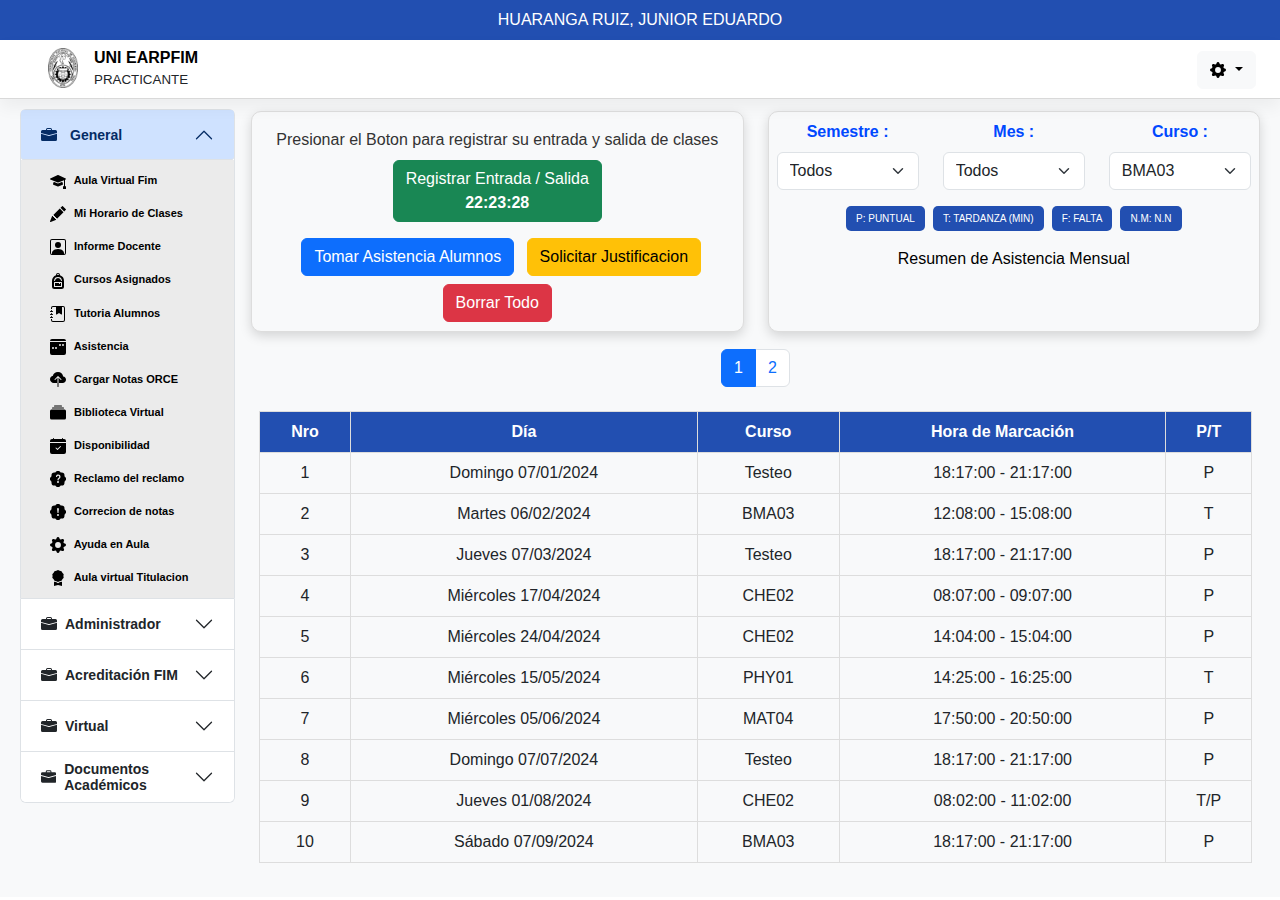
<file: Asistencia/asistencia.html>
<!DOCTYPE html>
<html lang="es">
<!-- HEAD -->
<head>
    <!-- Metadatos -->
    <meta charset="UTF-8">
    <meta name="author" content="Junior Huaranga">
    <meta name="description" content="Frontend UNI de Junior">
    <meta name="keywords" content="HTML, CSS, JavaScript">
    <meta name="viewport" content="width=device-width, initial-scale=1">
    <!-- Titulo -->
    <title>Distribucion | Front-End</title>
    <!-- Favicon -->
    <link rel="icon" type="image/x-icon" href="img/uni_icon.png">
    <!-- Boostrap -->
    <link href="https://cdn.jsdelivr.net/npm/bootstrap@5.3.3/dist/css/bootstrap.min.css" rel="stylesheet" integrity="sha384-QWTKZyjpPEjISv5WaRU9OFeRpok6YctnYmDr5pNlyT2bRjXh0JMhjY6hW+ALEwIH" crossorigin="anonymous">
    <!-- CSS -->
    <link rel="stylesheet" href="../Global/Global.css">
    <link rel="stylesheet" href="asistencia.css">
</head>
<!-- HEAD -->

<!-- ###### -->

<!-- BODY -->
<body>

    <!-- Barra Nombre -->
    <div class="d-block px-3 py-2 text-center text-bold skippy">
        <a href="#" class="tex text-decoration-none">HUARANGA RUIZ, JUNIOR EDUARDO</a>
    </div>

    <!-- Barra superior -->
    <nav class="bd-subnavbar py-2" aria-label="Secondary navigation">
        <div class="B-SuBlanca container-fluid d-flex align-items-md-center">

            <!-- Botón para móviles -->
            <button class="btn d-md-none py-0" type="button" data-bs-toggle="collapse" data-bs-target="#bd-docs-nav" aria-controls="bd-docs-nav" aria-expanded="false" aria-label="Toggle navigation">
                <svg xmlns="http://www.w3.org/2000/svg" width="20" height="20" fill="currentColor" class="bi bi-list" viewBox="0 0 16 16">
                    <path fill-rule="evenodd" d="M2.5 12a.5.5 0 0 1 .5-.5h10a.5.5 0 0 1 0 1H3a.5.5 0 0 1-.5-.5m0-4a.5.5 0 0 1 .5-.5h10a.5.5 0 0 1 0 1H3a.5.5 0 0 1-.5-.5m0-4a.5.5 0 0 1 .5-.5h10a.5.5 0 0 1 0 1H3a.5.5 0 0 1-.5-.5"/>
                </svg>
            </button>

            <!-- LOGO -->
            <div class="sidebar-logo bd-search position-relative me-auto">
                <div class="d-flex">
                    <a class="foto" href="../index.html">
                        <img src="../img/uni.png" alt="Logo" width="30" height="40" class="me-3">
                    </a>
                    <div>
                        <a class="foto" href="../index.html">
                            <h6 id="Grosor" class="m-0">UNI EARPFIM</h6>
                        </a>
                        <small>PRACTICANTE</small>
                    </div>
                </div>
            </div>

            <!-- Configuracion -->
            <div class="dropdown ms-3">
                <button class="btn btn-light dropdown-toggle" id="bd-versions" data-bs-toggle="dropdown" aria-expanded="false">
                    <svg xmlns="http://www.w3.org/2000/svg" width="16" height="16" fill="currentColor" class="bi bi-gear-fill" viewBox="0 0 16 16">
                        <path d="M9.405 1.05c-.413-1.4-2.397-1.4-2.81 0l-.1.34a1.464 1.464 0 0 1-2.105.872l-.31-.17c-1.283-.698-2.686.705-1.987 1.987l.169.311c.446.82.023 1.841-.872 2.105l-.34.1c-1.4.413-1.4 2.397 0 2.81l.34.1a1.464 1.464 0 0 1 .872 2.105l-.17.31c-.698 1.283.705 2.686 1.987 1.987l.311-.169a1.464 1.464 0 0 1 2.105.872l.1.34c.413 1.4 2.397 1.4 2.81 0l.1-.34a1.464 1.464 0 0 1 2.105-.872l.31.17c1.283.698 2.686-.705 1.987-1.987l-.169-.311a1.464 1.464 0 0 1 .872-2.105l.34-.1c1.4-.413 1.4-2.397 0-2.81l-.34-.1a1.464 1.464 0 0 1-.872-2.105l.17-.31c.698-1.283-.705-2.686-1.987-1.987l-.311.169a1.464 1.464 0 0 1-2.105-.872zM8 10.93a2.929 2.929 0 1 1 0-5.86 2.929 2.929 0 0 1 0 5.858z"/>
                    </svg>
                </button>
                <ul class="dropdown-menu dropdown-menu-end" aria-labelledby="bd-versions">
                    <li><a class="dropdown-item" href="#">Mi Perfil</a></li>
                    <li><a class="dropdown-item" href="#">Configuración</a></li>
                    <li><a class="dropdown-item" href="#">Cambiar Clave</a></li>
                    <li><hr class="dropdown-divider"></li>
                    <li><a class="dropdown-item" href="#">Cerrar Sesión</a></li>
                </ul>
            </div>
          
        </div>
    </nav>
    
    <div class="container- bd-layout" style="background-color: #f8f9fa;">

        <!-- BARRA LATERAL -->
        <aside id="sidebar" class="bd-sidebar">
            <nav class="collapse bd-links" id="bd-docs-nav" aria-label="Docs navigation">
                <div class="accordion small" id="accordionExample">

                        <!-- Cuerpo-1 / #12 -->
                        <div class="accordion-item small">
                            <button class="accordion-button" type="button" data-bs-toggle="collapse" data-bs-target="#collapseOne" aria-expanded="true" aria-controls="collapseOne">
                                    <!-- ICON -->
                                    <svg class="Espacio-Icon" xmlns="http://www.w3.org/2000/svg" width="16" height="16" fill="currentColor" class="bi bi-briefcase-fill" viewBox="0 0 16 16">
                                    <path d="M6.5 1A1.5 1.5 0 0 0 5 2.5V3H1.5A1.5 1.5 0 0 0 0 4.5v1.384l7.614 2.03a1.5 1.5 0 0 0 .772 0L16 5.884V4.5A1.5 1.5 0 0 0 14.5 3H11v-.5A1.5 1.5 0 0 0 9.5 1zm0 1h3a.5.5 0 0 1 .5.5V3H6v-.5a.5.5 0 0 1 .5-.5"/>
                                    <path d="M0 12.5A1.5 1.5 0 0 0 1.5 14h13a1.5 1.5 0 0 0 1.5-1.5V6.85L8.129 8.947a.5.5 0 0 1-.258 0L0 6.85z"/>
                                    </svg>
                                    <!-- ICON -->
                                <strong class="Titulos">General</strong>
                            </button>
                          <div id="collapseOne" class="accordion-collapse collapse show" data-bs-parent="#accordionExample">
                            <div class="accordion-body pb-1 p-1">
                                <div class="list-group">
                                    <a class="boton-lateral" href="#"> 
                                        <svg class="Espacio-Icon" xmlns="http://www.w3.org/2000/svg" width="16" height="16" fill="currentColor" class="bi bi-mortarboard-fill" viewBox="0 0 16 16">
                                            <path d="M8.211 2.047a.5.5 0 0 0-.422 0l-7.5 3.5a.5.5 0 0 0 .025.917l7.5 3a.5.5 0 0 0 .372 0L14 7.14V13a1 1 0 0 0-1 1v2h3v-2a1 1 0 0 0-1-1V6.739l.686-.275a.5.5 0 0 0 .025-.917z"/>
                                            <path d="M4.176 9.032a.5.5 0 0 0-.656.327l-.5 1.7a.5.5 0 0 0 .294.605l4.5 1.8a.5.5 0 0 0 .372 0l4.5-1.8a.5.5 0 0 0 .294-.605l-.5-1.7a.5.5 0 0 0-.656-.327L8 10.466z"/>
                                            </svg> 
                                        Aula Virtual Fim </a>

                                    <a class="boton-lateral" href="../Horario/horario.html"> 
                                        <svg class="Espacio-Icon" xmlns="http://www.w3.org/2000/svg" width="16" height="16" fill="currentColor" class="bi bi-pencil-fill" viewBox="0 0 16 16">
                                        <path d="M12.854.146a.5.5 0 0 0-.707 0L10.5 1.793 14.207 5.5l1.647-1.646a.5.5 0 0 0 0-.708zm.646 6.061L9.793 2.5 3.293 9H3.5a.5.5 0 0 1 .5.5v.5h.5a.5.5 0 0 1 .5.5v.5h.5a.5.5 0 0 1 .5.5v.5h.5a.5.5 0 0 1 .5.5v.207zm-7.468 7.468A.5.5 0 0 1 6 13.5V13h-.5a.5.5 0 0 1-.5-.5V12h-.5a.5.5 0 0 1-.5-.5V11h-.5a.5.5 0 0 1-.5-.5V10h-.5a.5.5 0 0 1-.175-.032l-.179.178a.5.5 0 0 0-.11.168l-2 5a.5.5 0 0 0 .65.65l5-2a.5.5 0 0 0 .168-.11z"/>
                                        </svg> 
                                        Mi Horario de Clases </a>

                                    <a class="boton-lateral" href="../InformeDocente/Docente.html"> 
                                        <svg class="Espacio-Icon" xmlns="http://www.w3.org/2000/svg" width="16" height="16" fill="currentColor" class="bi bi-person-square" viewBox="0 0 16 16">
                                            <path d="M11 6a3 3 0 1 1-6 0 3 3 0 0 1 6 0"/>
                                            <path d="M2 0a2 2 0 0 0-2 2v12a2 2 0 0 0 2 2h12a2 2 0 0 0 2-2V2a2 2 0 0 0-2-2zm12 1a1 1 0 0 1 1 1v12a1 1 0 0 1-1 1v-1c0-1-1-4-6-4s-6 3-6 4v1a1 1 0 0 1-1-1V2a1 1 0 0 1 1-1z"/>
                                            </svg> 
                                        Informe Docente </a>

                                    <a class="boton-lateral" href="#"> 
                                        <svg class="Espacio-Icon" xmlns="http://www.w3.org/2000/svg" width="16" height="16" fill="currentColor" class="bi bi-backpack-fill" viewBox="0 0 16 16">
                                            <path d="M5 13v-3h4v.5a.5.5 0 0 0 1 0V10h1v3z"/>
                                            <path d="M6 2v.341C3.67 3.165 2 5.388 2 8v5.5A2.5 2.5 0 0 0 4.5 16h7a2.5 2.5 0 0 0 2.5-2.5V8a6 6 0 0 0-4-5.659V2a2 2 0 1 0-4 0m2-1a1 1 0 0 1 1 1v.083a6 6 0 0 0-2 0V2a1 1 0 0 1 1-1m0 3a4 4 0 0 1 3.96 3.43.5.5 0 1 1-.99.14 3 3 0 0 0-5.94 0 .5.5 0 1 1-.99-.14A4 4 0 0 1 8 4M4.5 9h7a.5.5 0 0 1 .5.5v4a.5.5 0 0 1-.5.5h-7a.5.5 0 0 1-.5-.5v-4a.5.5 0 0 1 .5-.5"/>
                                            </svg>
                                        Cursos Asignados </a>

                                    <a class="boton-lateral" href="#"> 
                                        <svg class="Espacio-Icon" xmlns="http://www.w3.org/2000/svg" width="16" height="16" fill="currentColor" class="bi bi-journal-bookmark-fill" viewBox="0 0 16 16">
                                            <path fill-rule="evenodd" d="M6 1h6v7a.5.5 0 0 1-.757.429L9 7.083 6.757 8.43A.5.5 0 0 1 6 8z"/>
                                            <path d="M3 0h10a2 2 0 0 1 2 2v12a2 2 0 0 1-2 2H3a2 2 0 0 1-2-2v-1h1v1a1 1 0 0 0 1 1h10a1 1 0 0 0 1-1V2a1 1 0 0 0-1-1H3a1 1 0 0 0-1 1v1H1V2a2 2 0 0 1 2-2"/>
                                            <path d="M1 5v-.5a.5.5 0 0 1 1 0V5h.5a.5.5 0 0 1 0 1h-2a.5.5 0 0 1 0-1zm0 3v-.5a.5.5 0 0 1 1 0V8h.5a.5.5 0 0 1 0 1h-2a.5.5 0 0 1 0-1zm0 3v-.5a.5.5 0 0 1 1 0v.5h.5a.5.5 0 0 1 0 1h-2a.5.5 0 0 1 0-1z"/>
                                          </svg>
                                        Tutoria Alumnos </a>

                                    <a class="boton-lateral" href="asistencia.html"> 
                                        <svg class="Espacio-Icon" xmlns="http://www.w3.org/2000/svg" width="16" height="16" fill="currentColor" class="bi bi-calendar3-week-fill" viewBox="0 0 16 16">
                                            <path fill-rule="evenodd" d="M2 0a2 2 0 0 0-2 2h16a2 2 0 0 0-2-2zM0 14V3h16v11a2 2 0 0 1-2 2H2a2 2 0 0 1-2-2m12-8a1 1 0 1 0 2 0 1 1 0 0 0-2 0M5 9a1 1 0 1 0 2 0 1 1 0 0 0-2 0m5-2a1 1 0 1 1 0-2 1 1 0 0 1 0 2M2 9a1 1 0 1 0 2 0 1 1 0 0 0-2 0"/>
                                            </svg>
                                        Asistencia </a>

                                    <a class="boton-lateral" href="#"> 
                                        <svg class="Espacio-Icon" xmlns="http://www.w3.org/2000/svg" width="16" height="16" fill="currentColor" class="bi bi-cloud-upload-fill" viewBox="0 0 16 16">
                                            <path fill-rule="evenodd" d="M8 0a5.53 5.53 0 0 0-3.594 1.342c-.766.66-1.321 1.52-1.464 2.383C1.266 4.095 0 5.555 0 7.318 0 9.366 1.708 11 3.781 11H7.5V5.707L5.354 7.854a.5.5 0 1 1-.708-.708l3-3a.5.5 0 0 1 .708 0l3 3a.5.5 0 0 1-.708.708L8.5 5.707V11h4.188C14.502 11 16 9.57 16 7.773c0-1.636-1.242-2.969-2.834-3.194C12.923 1.999 10.69 0 8 0m-.5 14.5V11h1v3.5a.5.5 0 0 1-1 0"/>
                                          </svg>
                                        Cargar Notas ORCE </a>

                                    <a class="boton-lateral" href="#"> 
                                        <svg class="Espacio-Icon" xmlns="http://www.w3.org/2000/svg" width="16" height="16" fill="currentColor" class="bi bi-collection-fill" viewBox="0 0 16 16">
                                            <path d="M0 13a1.5 1.5 0 0 0 1.5 1.5h13A1.5 1.5 0 0 0 16 13V6a1.5 1.5 0 0 0-1.5-1.5h-13A1.5 1.5 0 0 0 0 6zM2 3a.5.5 0 0 0 .5.5h11a.5.5 0 0 0 0-1h-11A.5.5 0 0 0 2 3m2-2a.5.5 0 0 0 .5.5h7a.5.5 0 0 0 0-1h-7A.5.5 0 0 0 4 1"/>
                                            </svg>
                                        Biblioteca Virtual </a>

                                    <a class="boton-lateral" href="#"> 
                                        <svg class="Espacio-Icon" xmlns="http://www.w3.org/2000/svg" width="16" height="16" fill="currentColor" class="bi bi-calendar-check-fill" viewBox="0 0 16 16">
                                            <path d="M4 .5a.5.5 0 0 0-1 0V1H2a2 2 0 0 0-2 2v1h16V3a2 2 0 0 0-2-2h-1V.5a.5.5 0 0 0-1 0V1H4zM16 14V5H0v9a2 2 0 0 0 2 2h12a2 2 0 0 0 2-2m-5.146-5.146-3 3a.5.5 0 0 1-.708 0l-1.5-1.5a.5.5 0 0 1 .708-.708L7.5 10.793l2.646-2.647a.5.5 0 0 1 .708.708"/>
                                            </svg>
                                        Disponibilidad </a>

                                    <a class="boton-lateral" href="#"> 
                                        <svg class="Espacio-Icon" xmlns="http://www.w3.org/2000/svg" width="16" height="16" fill="currentColor" class="bi bi-patch-question-fill" viewBox="0 0 16 16">
                                            <path d="M5.933.87a2.89 2.89 0 0 1 4.134 0l.622.638.89-.011a2.89 2.89 0 0 1 2.924 2.924l-.01.89.636.622a2.89 2.89 0 0 1 0 4.134l-.637.622.011.89a2.89 2.89 0 0 1-2.924 2.924l-.89-.01-.622.636a2.89 2.89 0 0 1-4.134 0l-.622-.637-.89.011a2.89 2.89 0 0 1-2.924-2.924l.01-.89-.636-.622a2.89 2.89 0 0 1 0-4.134l.637-.622-.011-.89a2.89 2.89 0 0 1 2.924-2.924l.89.01zM7.002 11a1 1 0 1 0 2 0 1 1 0 0 0-2 0m1.602-2.027c.04-.534.198-.815.846-1.26.674-.475 1.05-1.09 1.05-1.986 0-1.325-.92-2.227-2.262-2.227-1.02 0-1.792.492-2.1 1.29A1.7 1.7 0 0 0 6 5.48c0 .393.203.64.545.64.272 0 .455-.147.564-.51.158-.592.525-.915 1.074-.915.61 0 1.03.446 1.03 1.084 0 .563-.208.885-.822 1.325-.619.433-.926.914-.926 1.64v.111c0 .428.208.745.585.745.336 0 .504-.24.554-.627"/>
                                            </svg>
                                        Reclamo del reclamo </a>

                                    <a class="boton-lateral" href="#"> 
                                        <svg class="Espacio-Icon" xmlns="http://www.w3.org/2000/svg" width="16" height="16" fill="currentColor" class="bi bi-patch-exclamation-fill" viewBox="0 0 16 16">
                                            <path d="M10.067.87a2.89 2.89 0 0 0-4.134 0l-.622.638-.89-.011a2.89 2.89 0 0 0-2.924 2.924l.01.89-.636.622a2.89 2.89 0 0 0 0 4.134l.637.622-.011.89a2.89 2.89 0 0 0 2.924 2.924l.89-.01.622.636a2.89 2.89 0 0 0 4.134 0l.622-.637.89.011a2.89 2.89 0 0 0 2.924-2.924l-.01-.89.636-.622a2.89 2.89 0 0 0 0-4.134l-.637-.622.011-.89a2.89 2.89 0 0 0-2.924-2.924l-.89.01zM8 4c.535 0 .954.462.9.995l-.35 3.507a.552.552 0 0 1-1.1 0L7.1 4.995A.905.905 0 0 1 8 4m.002 6a1 1 0 1 1 0 2 1 1 0 0 1 0-2"/>
                                          </svg>
                                        Correcion de notas </a>

                                    <a class="boton-lateral" href="#"> 
                                        <svg class="Espacio-Icon" xmlns="http://www.w3.org/2000/svg" width="16" height="16" fill="currentColor" class="bi bi-gear-fill" viewBox="0 0 16 16">
                                            <path d="M9.405 1.05c-.413-1.4-2.397-1.4-2.81 0l-.1.34a1.464 1.464 0 0 1-2.105.872l-.31-.17c-1.283-.698-2.686.705-1.987 1.987l.169.311c.446.82.023 1.841-.872 2.105l-.34.1c-1.4.413-1.4 2.397 0 2.81l.34.1a1.464 1.464 0 0 1 .872 2.105l-.17.31c-.698 1.283.705 2.686 1.987 1.987l.311-.169a1.464 1.464 0 0 1 2.105.872l.1.34c.413 1.4 2.397 1.4 2.81 0l.1-.34a1.464 1.464 0 0 1 2.105-.872l.31.17c1.283.698 2.686-.705 1.987-1.987l-.169-.311a1.464 1.464 0 0 1 .872-2.105l.34-.1c1.4-.413 1.4-2.397 0-2.81l-.34-.1a1.464 1.464 0 0 1-.872-2.105l.17-.31c.698-1.283-.705-2.686-1.987-1.987l-.311.169a1.464 1.464 0 0 1-2.105-.872zM8 10.93a2.929 2.929 0 1 1 0-5.86 2.929 2.929 0 0 1 0 5.858z"/>
                                          </svg>
                                        Ayuda en Aula </a>

                                    <a class="boton-lateral" href="#"> 
                                        <svg class="Espacio-Icon" xmlns="http://www.w3.org/2000/svg" width="16" height="16" fill="currentColor" class="bi bi-award-fill" viewBox="0 0 16 16">
                                            <path d="m8 0 1.669.864 1.858.282.842 1.68 1.337 1.32L13.4 6l.306 1.854-1.337 1.32-.842 1.68-1.858.282L8 12l-1.669-.864-1.858-.282-.842-1.68-1.337-1.32L2.6 6l-.306-1.854 1.337-1.32.842-1.68L6.331.864z"/>
                                            <path d="M4 11.794V16l4-1 4 1v-4.206l-2.018.306L8 13.126 6.018 12.1z"/>
                                          </svg>
                                        Aula virtual Titulacion </a>
                                </div>
                            </div>
                          </div>
                        </div>
                        <!-- Cuerpo-2 / SMALL / #12 -->
                        <div class="accordion-item">
                            <h2 class="accordion-header">
                            <button class="accordion-button collapsed" type="button" data-bs-toggle="collapse" data-bs-target="#collapseTwo" aria-expanded="false" aria-controls="collapseTwo">
                                    <!-- ICON -->
                                    <svg xmlns="http://www.w3.org/2000/svg" width="16" height="16" fill="currentColor" class="bi bi-briefcase-fill" viewBox="0 0 16 16">
                                    <path d="M6.5 1A1.5 1.5 0 0 0 5 2.5V3H1.5A1.5 1.5 0 0 0 0 4.5v1.384l7.614 2.03a1.5 1.5 0 0 0 .772 0L16 5.884V4.5A1.5 1.5 0 0 0 14.5 3H11v-.5A1.5 1.5 0 0 0 9.5 1zm0 1h3a.5.5 0 0 1 .5.5V3H6v-.5a.5.5 0 0 1 .5-.5"/>
                                    <path d="M0 12.5A1.5 1.5 0 0 0 1.5 14h13a1.5 1.5 0 0 0 1.5-1.5V6.85L8.129 8.947a.5.5 0 0 1-.258 0L0 6.85z"/>
                                    </svg>
                                    <!-- ICON -->
                                <strong class="Titulos">Administrador</strong>
                            </button>
                            </h2>
                          <div id="collapseTwo" class="accordion-collapse collapse" data-bs-parent="#accordionExample">
                            <div class="accordion-body">
                            Testing #1
                            Testing #2
                            </div>
                          </div>
                        </div>
                        <!-- Cuerpo-3 / SMALL / #12 -->
                        <div class="accordion-item">
                            <h2 class="accordion-header">
                            <button class="accordion-button collapsed" type="button" data-bs-toggle="collapse" data-bs-target="#collapseThree" aria-expanded="false" aria-controls="collapseThree">
                                    <!-- ICON -->
                                    <svg xmlns="http://www.w3.org/2000/svg" width="16" height="16" fill="currentColor" class="bi bi-briefcase-fill" viewBox="0 0 16 16">
                                    <path d="M6.5 1A1.5 1.5 0 0 0 5 2.5V3H1.5A1.5 1.5 0 0 0 0 4.5v1.384l7.614 2.03a1.5 1.5 0 0 0 .772 0L16 5.884V4.5A1.5 1.5 0 0 0 14.5 3H11v-.5A1.5 1.5 0 0 0 9.5 1zm0 1h3a.5.5 0 0 1 .5.5V3H6v-.5a.5.5 0 0 1 .5-.5"/>
                                    <path d="M0 12.5A1.5 1.5 0 0 0 1.5 14h13a1.5 1.5 0 0 0 1.5-1.5V6.85L8.129 8.947a.5.5 0 0 1-.258 0L0 6.85z"/>
                                    </svg>
                                    <!-- ICON -->
                                <strong class="Titulos">Acreditación FIM</strong>
                            </button>
                            </h2>
                          <div id="collapseThree" class="accordion-collapse collapse" data-bs-parent="#accordionExample">
                            <div class="accordion-body">
                              Testing #1
                              Testing #2
                            </div>
                          </div>
                        </div>
                        <!-- Cuerpo-4 / Small / #12 -->
                        <div class="accordion-item">
                            <h2 class="accordion-header">
                            <button class="accordion-button collapsed" type="button" data-bs-toggle="collapse" data-bs-target="#collapseFour" aria-expanded="false" aria-controls="collapseFour">
                                    <!-- ICON -->
                                    <svg xmlns="http://www.w3.org/2000/svg" width="16" height="16" fill="currentColor" class="bi bi-briefcase-fill" viewBox="0 0 16 16">
                                    <path d="M6.5 1A1.5 1.5 0 0 0 5 2.5V3H1.5A1.5 1.5 0 0 0 0 4.5v1.384l7.614 2.03a1.5 1.5 0 0 0 .772 0L16 5.884V4.5A1.5 1.5 0 0 0 14.5 3H11v-.5A1.5 1.5 0 0 0 9.5 1zm0 1h3a.5.5 0 0 1 .5.5V3H6v-.5a.5.5 0 0 1 .5-.5"/>
                                    <path d="M0 12.5A1.5 1.5 0 0 0 1.5 14h13a1.5 1.5 0 0 0 1.5-1.5V6.85L8.129 8.947a.5.5 0 0 1-.258 0L0 6.85z"/>
                                    </svg>
                                    <!-- ICON -->
                                <strong class="Titulos">Virtual</strong>
                            </button>
                            </h2>
                          <div id="collapseFour" class="accordion-collapse collapse" data-bs-parent="#accordionExample">
                              <div class="accordion-body">
                                Testing #1
                                Testing #2
                              </div>
                          </div>
                        </div>
                        <!-- Cuerpo-5 / Small / #12 -->
                        <div class="accordion-item">
                            <h2 class="accordion-header">
                            <button class="accordion-button collapsed" type="button" data-bs-toggle="collapse" data-bs-target="#collapseFive" aria-expanded="false" aria-controls="collapseFive">
                                    <!-- ICON -->
                                    <svg xmlns="http://www.w3.org/2000/svg" width="20" height="20" fill="currentColor" class="bi bi-briefcase-fill" viewBox="0 0 16 16">
                                    <path d="M6.5 1A1.5 1.5 0 0 0 5 2.5V3H1.5A1.5 1.5 0 0 0 0 4.5v1.384l7.614 2.03a1.5 1.5 0 0 0 .772 0L16 5.884V4.5A1.5 1.5 0 0 0 14.5 3H11v-.5A1.5 1.5 0 0 0 9.5 1zm0 1h3a.5.5 0 0 1 .5.5V3H6v-.5a.5.5 0 0 1 .5-.5"/>
                                    <path d="M0 12.5A1.5 1.5 0 0 0 1.5 14h13a1.5 1.5 0 0 0 1.5-1.5V6.85L8.129 8.947a.5.5 0 0 1-.258 0L0 6.85z"/>
                                    </svg>
                                    <!-- ICON -->
                                <strong class="Titulos">Documentos Académicos</strong>
                            </button>
                            </h2>
                          <div id="collapseFive" class="accordion-collapse collapse" data-bs-parent="#accordionExample">
                              <div class="accordion-body">
                                Testing #1
                                Testing #2
                              </div>
                          </div>
                        </div>
        
                </div>
            </nav>
        </aside>

        <!-- Contenido -->
        <main class="bd-main order-1">
            <div class="bd-intro">

                <div class="row">
                    <!-- Izquierda -->
                    <div class="col-md-6">
                        <div class="contenedor-sombrado p-2 text-center">
                            <div class="container text-center mt-2">
                                Presionar el Boton para registrar su entrada y salida de clases
                              </div>
                              <button id="marcarBtn" class="btn btn-success mt-2">Registrar Entrada / Salida <div id="reloj" class="reloj"></div> </button>
                              <div class="container justify-content-center flex-wrap p-2">
                                <button class="btn btn-primary m-2">Tomar Asistencia Alumnos</button>
                                <button class="btn btn-warning">Solicitar Justificacion</button>
                                <button id="borrarTodo" class="btn btn-danger">Borrar Todo</button>
                              </div>
                        </div>
                    </div>
                    
                    <!-- Derecha -->
                    <div class="col-md-6">
                        <div class="contenedor-sombrado p-2 text-center text-white">
                            <div class="row">
                                <div class="col">
                                    <label style="color: #0048ff;" class="form-label"><strong>Semestre :</strong></label>
                                    <select class="form-select" id="Semestre">
                                        <option selected hidden>Elegir</option>
                                    </select>
                                </div>
                                <div class="col">
                                    <label style="color: #0048ff;" class="form-label"><strong>Mes :</strong></label>
                                    <select class="form-select" id="Mes">
                                        <option selected hidden>Elegir</option>
                                    </select>
                                </div>
                                
                                <div class="col">
                                    <label for="formGroupExampleInput" style="color: #0048ff;" class="form-label"> <strong>Curso :</strong></label>
                                    <select id="curso" class="form-select">
                                        <option value="BMA03">BMA03</option>
                                        <option value="MAT04">MAT04</option>
                                        <option value="CHE02">CHE02</option>
                                    </select>
                                </div>
                              </div>
                    
                                <!-- Guia -->
                                <div class="d-flex justify-content-center gap-2 flex-wrap p-3">
                                    <span class="Indicacion text-box">P: PUNTUAL</span>
                                    <span class="Indicacion text-box">T: TARDANZA (MIN)</span>
                                    <span class="Indicacion text-box">F: FALTA</span>
                                    <span class="Indicacion text-box">N.M: N.N</span>
                                  </div>
                                  <span class="Resumen text">Resumen de Asistencia Mensual <div id="suma" class="suma"></div> </span>
                            </div>
                        </div>
                    </div>
                    <div class="row mt-2">
                        <!-- Contenido / Asistencia -->

                        <div class="col-md-12">
                            <nav aria-label="Page navigation">
                                <ul class="pagination justify-content-center" id="paginacion">
                                  <!-- Paginación dinámica -->
                                </ul>
                              </nav>
                            <div id="contenido-div" class="p-2 text-center" >

                            <table id="tablaAsistencia">
                                <thead>
                                <tr>
                                    <th>Nro</th>
                                    <th>Día</th>
                                    <th>Curso</th>
                                    <th>Hora de Marcación</th>
                                    <th>P/T</th>
                                </tr>
                                </thead>
                                <tbody>
                                <!-- Registros se agregarán aquí -->
                                </tbody>
                            </table>


                               <!-- Contenido / Asistencia -->
                            </div>
                        </div>
                    </div>
            </div>
            
        </main>
    </div>
    
</body>
<!-- BODY -->
<!-- JavaScript -->
<script src="https://cdn.jsdelivr.net/npm/bootstrap@5.3.3/dist/js/bootstrap.bundle.min.js" integrity="sha384-YvpcrYf0tY3lHB60NNkmXc5s9fDVZLESaAA55NDzOxhy9GkcIdslK1eN7N6jIeHz" crossorigin="anonymous"></script>
<script src="asistencia.js"></script>

</html>
</file>
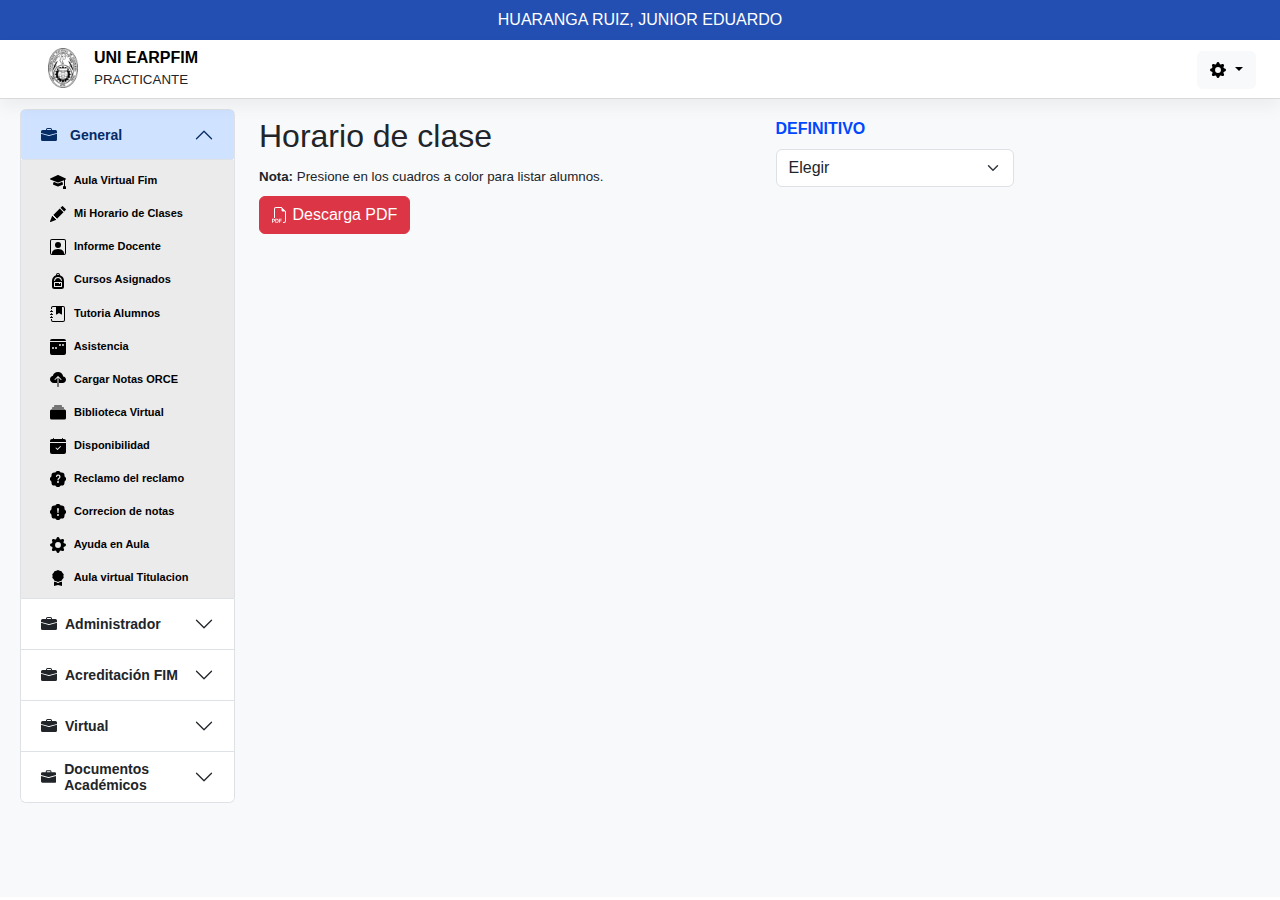
<file: Horario/horario.html>
<!DOCTYPE html>
<html lang="es">
<!-- HEAD -->
<head>
    <!-- Metadatos -->
    <meta charset="UTF-8">
    <meta name="author" content="Junior Huaranga">
    <meta name="description" content="Frontend UNI de Junior">
    <meta name="keywords" content="HTML, CSS, JavaScript">
    <meta name="viewport" content="width=device-width, initial-scale=1">
    <!-- Titulo -->
    <title>Distribucion | Front-End</title>
    <!-- Favicon -->
    <link rel="icon" type="image/x-icon" href="img/uni_icon.png">
    <!-- Boostrap -->
    <link href="https://cdn.jsdelivr.net/npm/bootstrap@5.3.3/dist/css/bootstrap.min.css" rel="stylesheet" integrity="sha384-QWTKZyjpPEjISv5WaRU9OFeRpok6YctnYmDr5pNlyT2bRjXh0JMhjY6hW+ALEwIH" crossorigin="anonymous">
    <!-- CSS -->
    <link rel="stylesheet" href="../Global/Global.css">
    <link rel="stylesheet" href="horario.css">
</head>
<!-- HEAD -->

<!-- ###### -->

<!-- BODY -->
<body>

    <!-- Barra Nombre -->
    <div class="d-block px-3 py-2 text-center text-bold skippy">
        <a href="#" class="tex text-decoration-none">HUARANGA RUIZ, JUNIOR EDUARDO</a>
    </div>

    <!-- Barra superior -->
    <nav class="bd-subnavbar py-2" aria-label="Secondary navigation">
        <div class="B-SuBlanca container-fluid d-flex align-items-md-center">

            <!-- Botón para móviles -->
            <button class="btn d-md-none py-0" type="button" data-bs-toggle="collapse" data-bs-target="#bd-docs-nav" aria-controls="bd-docs-nav" aria-expanded="false" aria-label="Toggle navigation">
                <svg xmlns="http://www.w3.org/2000/svg" width="20" height="20" fill="currentColor" class="bi bi-list" viewBox="0 0 16 16">
                    <path fill-rule="evenodd" d="M2.5 12a.5.5 0 0 1 .5-.5h10a.5.5 0 0 1 0 1H3a.5.5 0 0 1-.5-.5m0-4a.5.5 0 0 1 .5-.5h10a.5.5 0 0 1 0 1H3a.5.5 0 0 1-.5-.5m0-4a.5.5 0 0 1 .5-.5h10a.5.5 0 0 1 0 1H3a.5.5 0 0 1-.5-.5"/>
                </svg>
            </button>

            <!-- LOGO -->
            <div class="sidebar-logo bd-search position-relative me-auto">
                <div class="d-flex">
                    <a class="foto" href="../index.html">
                        <img src="../img/uni.png" alt="Logo" width="30" height="40" class="me-3">
                    </a>
                    <div>
                        <a class="foto" href="../index.html">
                            <h6 id="Grosor" class="m-0">UNI EARPFIM</h6>
                        </a>
                        <small>PRACTICANTE</small>
                    </div>
                </div>
            </div>

            <!-- Configuracion -->
            <div class="dropdown ms-3">
                <button class="btn btn-light dropdown-toggle" id="bd-versions" data-bs-toggle="dropdown" aria-expanded="false">
                    <svg xmlns="http://www.w3.org/2000/svg" width="16" height="16" fill="currentColor" class="bi bi-gear-fill" viewBox="0 0 16 16">
                        <path d="M9.405 1.05c-.413-1.4-2.397-1.4-2.81 0l-.1.34a1.464 1.464 0 0 1-2.105.872l-.31-.17c-1.283-.698-2.686.705-1.987 1.987l.169.311c.446.82.023 1.841-.872 2.105l-.34.1c-1.4.413-1.4 2.397 0 2.81l.34.1a1.464 1.464 0 0 1 .872 2.105l-.17.31c-.698 1.283.705 2.686 1.987 1.987l.311-.169a1.464 1.464 0 0 1 2.105.872l.1.34c.413 1.4 2.397 1.4 2.81 0l.1-.34a1.464 1.464 0 0 1 2.105-.872l.31.17c1.283.698 2.686-.705 1.987-1.987l-.169-.311a1.464 1.464 0 0 1 .872-2.105l.34-.1c1.4-.413 1.4-2.397 0-2.81l-.34-.1a1.464 1.464 0 0 1-.872-2.105l.17-.31c.698-1.283-.705-2.686-1.987-1.987l-.311.169a1.464 1.464 0 0 1-2.105-.872zM8 10.93a2.929 2.929 0 1 1 0-5.86 2.929 2.929 0 0 1 0 5.858z"/>
                    </svg>
                </button>
                <ul class="dropdown-menu dropdown-menu-end" aria-labelledby="bd-versions">
                    <li><a class="dropdown-item" href="#">Mi Perfil</a></li>
                    <li><a class="dropdown-item" href="#">Configuración</a></li>
                    <li><a class="dropdown-item" href="#">Cambiar Clave</a></li>
                    <li><hr class="dropdown-divider"></li>
                    <li><a class="dropdown-item" href="#">Cerrar Sesión</a></li>
                </ul>
            </div>
          
        </div>
    </nav>
    
    <div class="container- bd-layout" style="background-color: #f8f9fa;">

        <!-- BARRA LATERAL -->
        <aside id="sidebar" class="bd-sidebar">
            <nav class="collapse bd-links" id="bd-docs-nav" aria-label="Docs navigation">
                <div class="accordion small" id="accordionExample">

                        <!-- Cuerpo-1 / #12 -->
                        <div class="accordion-item small">
                            <button class="accordion-button" type="button" data-bs-toggle="collapse" data-bs-target="#collapseOne" aria-expanded="true" aria-controls="collapseOne">
                                    <!-- ICON -->
                                    <svg class="Espacio-Icon" xmlns="http://www.w3.org/2000/svg" width="16" height="16" fill="currentColor" class="bi bi-briefcase-fill" viewBox="0 0 16 16">
                                    <path d="M6.5 1A1.5 1.5 0 0 0 5 2.5V3H1.5A1.5 1.5 0 0 0 0 4.5v1.384l7.614 2.03a1.5 1.5 0 0 0 .772 0L16 5.884V4.5A1.5 1.5 0 0 0 14.5 3H11v-.5A1.5 1.5 0 0 0 9.5 1zm0 1h3a.5.5 0 0 1 .5.5V3H6v-.5a.5.5 0 0 1 .5-.5"/>
                                    <path d="M0 12.5A1.5 1.5 0 0 0 1.5 14h13a1.5 1.5 0 0 0 1.5-1.5V6.85L8.129 8.947a.5.5 0 0 1-.258 0L0 6.85z"/>
                                    </svg>
                                    <!-- ICON -->
                                <strong class="Titulos">General</strong>
                            </button>
                          <div id="collapseOne" class="accordion-collapse collapse show" data-bs-parent="#accordionExample">
                            <div class="accordion-body pb-1 p-1">
                                <div class="list-group">
                                    <a class="boton-lateral" href="#"> 
                                        <svg class="Espacio-Icon" xmlns="http://www.w3.org/2000/svg" width="16" height="16" fill="currentColor" class="bi bi-mortarboard-fill" viewBox="0 0 16 16">
                                            <path d="M8.211 2.047a.5.5 0 0 0-.422 0l-7.5 3.5a.5.5 0 0 0 .025.917l7.5 3a.5.5 0 0 0 .372 0L14 7.14V13a1 1 0 0 0-1 1v2h3v-2a1 1 0 0 0-1-1V6.739l.686-.275a.5.5 0 0 0 .025-.917z"/>
                                            <path d="M4.176 9.032a.5.5 0 0 0-.656.327l-.5 1.7a.5.5 0 0 0 .294.605l4.5 1.8a.5.5 0 0 0 .372 0l4.5-1.8a.5.5 0 0 0 .294-.605l-.5-1.7a.5.5 0 0 0-.656-.327L8 10.466z"/>
                                            </svg> 
                                        Aula Virtual Fim </a>

                                    <a class="boton-lateral" href="horario.html"> 
                                        <svg class="Espacio-Icon" xmlns="http://www.w3.org/2000/svg" width="16" height="16" fill="currentColor" class="bi bi-pencil-fill" viewBox="0 0 16 16">
                                        <path d="M12.854.146a.5.5 0 0 0-.707 0L10.5 1.793 14.207 5.5l1.647-1.646a.5.5 0 0 0 0-.708zm.646 6.061L9.793 2.5 3.293 9H3.5a.5.5 0 0 1 .5.5v.5h.5a.5.5 0 0 1 .5.5v.5h.5a.5.5 0 0 1 .5.5v.5h.5a.5.5 0 0 1 .5.5v.207zm-7.468 7.468A.5.5 0 0 1 6 13.5V13h-.5a.5.5 0 0 1-.5-.5V12h-.5a.5.5 0 0 1-.5-.5V11h-.5a.5.5 0 0 1-.5-.5V10h-.5a.5.5 0 0 1-.175-.032l-.179.178a.5.5 0 0 0-.11.168l-2 5a.5.5 0 0 0 .65.65l5-2a.5.5 0 0 0 .168-.11z"/>
                                        </svg> 
                                        Mi Horario de Clases </a>

                                    <a class="boton-lateral" href="../InformeDocente/Docente.html"> 
                                        <svg class="Espacio-Icon" xmlns="http://www.w3.org/2000/svg" width="16" height="16" fill="currentColor" class="bi bi-person-square" viewBox="0 0 16 16">
                                            <path d="M11 6a3 3 0 1 1-6 0 3 3 0 0 1 6 0"/>
                                            <path d="M2 0a2 2 0 0 0-2 2v12a2 2 0 0 0 2 2h12a2 2 0 0 0 2-2V2a2 2 0 0 0-2-2zm12 1a1 1 0 0 1 1 1v12a1 1 0 0 1-1 1v-1c0-1-1-4-6-4s-6 3-6 4v1a1 1 0 0 1-1-1V2a1 1 0 0 1 1-1z"/>
                                            </svg> 
                                        Informe Docente </a>

                                    <a class="boton-lateral" href="#"> 
                                        <svg class="Espacio-Icon" xmlns="http://www.w3.org/2000/svg" width="16" height="16" fill="currentColor" class="bi bi-backpack-fill" viewBox="0 0 16 16">
                                            <path d="M5 13v-3h4v.5a.5.5 0 0 0 1 0V10h1v3z"/>
                                            <path d="M6 2v.341C3.67 3.165 2 5.388 2 8v5.5A2.5 2.5 0 0 0 4.5 16h7a2.5 2.5 0 0 0 2.5-2.5V8a6 6 0 0 0-4-5.659V2a2 2 0 1 0-4 0m2-1a1 1 0 0 1 1 1v.083a6 6 0 0 0-2 0V2a1 1 0 0 1 1-1m0 3a4 4 0 0 1 3.96 3.43.5.5 0 1 1-.99.14 3 3 0 0 0-5.94 0 .5.5 0 1 1-.99-.14A4 4 0 0 1 8 4M4.5 9h7a.5.5 0 0 1 .5.5v4a.5.5 0 0 1-.5.5h-7a.5.5 0 0 1-.5-.5v-4a.5.5 0 0 1 .5-.5"/>
                                            </svg>
                                        Cursos Asignados </a>

                                    <a class="boton-lateral" href="#"> 
                                        <svg class="Espacio-Icon" xmlns="http://www.w3.org/2000/svg" width="16" height="16" fill="currentColor" class="bi bi-journal-bookmark-fill" viewBox="0 0 16 16">
                                            <path fill-rule="evenodd" d="M6 1h6v7a.5.5 0 0 1-.757.429L9 7.083 6.757 8.43A.5.5 0 0 1 6 8z"/>
                                            <path d="M3 0h10a2 2 0 0 1 2 2v12a2 2 0 0 1-2 2H3a2 2 0 0 1-2-2v-1h1v1a1 1 0 0 0 1 1h10a1 1 0 0 0 1-1V2a1 1 0 0 0-1-1H3a1 1 0 0 0-1 1v1H1V2a2 2 0 0 1 2-2"/>
                                            <path d="M1 5v-.5a.5.5 0 0 1 1 0V5h.5a.5.5 0 0 1 0 1h-2a.5.5 0 0 1 0-1zm0 3v-.5a.5.5 0 0 1 1 0V8h.5a.5.5 0 0 1 0 1h-2a.5.5 0 0 1 0-1zm0 3v-.5a.5.5 0 0 1 1 0v.5h.5a.5.5 0 0 1 0 1h-2a.5.5 0 0 1 0-1z"/>
                                          </svg>
                                        Tutoria Alumnos </a>

                                    <a class="boton-lateral" href="../Asistencia/asistencia.html"> 
                                        <svg class="Espacio-Icon" xmlns="http://www.w3.org/2000/svg" width="16" height="16" fill="currentColor" class="bi bi-calendar3-week-fill" viewBox="0 0 16 16">
                                            <path fill-rule="evenodd" d="M2 0a2 2 0 0 0-2 2h16a2 2 0 0 0-2-2zM0 14V3h16v11a2 2 0 0 1-2 2H2a2 2 0 0 1-2-2m12-8a1 1 0 1 0 2 0 1 1 0 0 0-2 0M5 9a1 1 0 1 0 2 0 1 1 0 0 0-2 0m5-2a1 1 0 1 1 0-2 1 1 0 0 1 0 2M2 9a1 1 0 1 0 2 0 1 1 0 0 0-2 0"/>
                                            </svg>
                                        Asistencia </a>

                                    <a class="boton-lateral" href="#"> 
                                        <svg class="Espacio-Icon" xmlns="http://www.w3.org/2000/svg" width="16" height="16" fill="currentColor" class="bi bi-cloud-upload-fill" viewBox="0 0 16 16">
                                            <path fill-rule="evenodd" d="M8 0a5.53 5.53 0 0 0-3.594 1.342c-.766.66-1.321 1.52-1.464 2.383C1.266 4.095 0 5.555 0 7.318 0 9.366 1.708 11 3.781 11H7.5V5.707L5.354 7.854a.5.5 0 1 1-.708-.708l3-3a.5.5 0 0 1 .708 0l3 3a.5.5 0 0 1-.708.708L8.5 5.707V11h4.188C14.502 11 16 9.57 16 7.773c0-1.636-1.242-2.969-2.834-3.194C12.923 1.999 10.69 0 8 0m-.5 14.5V11h1v3.5a.5.5 0 0 1-1 0"/>
                                          </svg>
                                        Cargar Notas ORCE </a>

                                    <a class="boton-lateral" href="#"> 
                                        <svg class="Espacio-Icon" xmlns="http://www.w3.org/2000/svg" width="16" height="16" fill="currentColor" class="bi bi-collection-fill" viewBox="0 0 16 16">
                                            <path d="M0 13a1.5 1.5 0 0 0 1.5 1.5h13A1.5 1.5 0 0 0 16 13V6a1.5 1.5 0 0 0-1.5-1.5h-13A1.5 1.5 0 0 0 0 6zM2 3a.5.5 0 0 0 .5.5h11a.5.5 0 0 0 0-1h-11A.5.5 0 0 0 2 3m2-2a.5.5 0 0 0 .5.5h7a.5.5 0 0 0 0-1h-7A.5.5 0 0 0 4 1"/>
                                            </svg>
                                        Biblioteca Virtual </a>

                                    <a class="boton-lateral" href="#"> 
                                        <svg class="Espacio-Icon" xmlns="http://www.w3.org/2000/svg" width="16" height="16" fill="currentColor" class="bi bi-calendar-check-fill" viewBox="0 0 16 16">
                                            <path d="M4 .5a.5.5 0 0 0-1 0V1H2a2 2 0 0 0-2 2v1h16V3a2 2 0 0 0-2-2h-1V.5a.5.5 0 0 0-1 0V1H4zM16 14V5H0v9a2 2 0 0 0 2 2h12a2 2 0 0 0 2-2m-5.146-5.146-3 3a.5.5 0 0 1-.708 0l-1.5-1.5a.5.5 0 0 1 .708-.708L7.5 10.793l2.646-2.647a.5.5 0 0 1 .708.708"/>
                                            </svg>
                                        Disponibilidad </a>

                                    <a class="boton-lateral" href="#"> 
                                        <svg class="Espacio-Icon" xmlns="http://www.w3.org/2000/svg" width="16" height="16" fill="currentColor" class="bi bi-patch-question-fill" viewBox="0 0 16 16">
                                            <path d="M5.933.87a2.89 2.89 0 0 1 4.134 0l.622.638.89-.011a2.89 2.89 0 0 1 2.924 2.924l-.01.89.636.622a2.89 2.89 0 0 1 0 4.134l-.637.622.011.89a2.89 2.89 0 0 1-2.924 2.924l-.89-.01-.622.636a2.89 2.89 0 0 1-4.134 0l-.622-.637-.89.011a2.89 2.89 0 0 1-2.924-2.924l.01-.89-.636-.622a2.89 2.89 0 0 1 0-4.134l.637-.622-.011-.89a2.89 2.89 0 0 1 2.924-2.924l.89.01zM7.002 11a1 1 0 1 0 2 0 1 1 0 0 0-2 0m1.602-2.027c.04-.534.198-.815.846-1.26.674-.475 1.05-1.09 1.05-1.986 0-1.325-.92-2.227-2.262-2.227-1.02 0-1.792.492-2.1 1.29A1.7 1.7 0 0 0 6 5.48c0 .393.203.64.545.64.272 0 .455-.147.564-.51.158-.592.525-.915 1.074-.915.61 0 1.03.446 1.03 1.084 0 .563-.208.885-.822 1.325-.619.433-.926.914-.926 1.64v.111c0 .428.208.745.585.745.336 0 .504-.24.554-.627"/>
                                            </svg>
                                        Reclamo del reclamo </a>

                                    <a class="boton-lateral" href="#"> 
                                        <svg class="Espacio-Icon" xmlns="http://www.w3.org/2000/svg" width="16" height="16" fill="currentColor" class="bi bi-patch-exclamation-fill" viewBox="0 0 16 16">
                                            <path d="M10.067.87a2.89 2.89 0 0 0-4.134 0l-.622.638-.89-.011a2.89 2.89 0 0 0-2.924 2.924l.01.89-.636.622a2.89 2.89 0 0 0 0 4.134l.637.622-.011.89a2.89 2.89 0 0 0 2.924 2.924l.89-.01.622.636a2.89 2.89 0 0 0 4.134 0l.622-.637.89.011a2.89 2.89 0 0 0 2.924-2.924l-.01-.89.636-.622a2.89 2.89 0 0 0 0-4.134l-.637-.622.011-.89a2.89 2.89 0 0 0-2.924-2.924l-.89.01zM8 4c.535 0 .954.462.9.995l-.35 3.507a.552.552 0 0 1-1.1 0L7.1 4.995A.905.905 0 0 1 8 4m.002 6a1 1 0 1 1 0 2 1 1 0 0 1 0-2"/>
                                          </svg>
                                        Correcion de notas </a>

                                    <a class="boton-lateral" href="#"> 
                                        <svg class="Espacio-Icon" xmlns="http://www.w3.org/2000/svg" width="16" height="16" fill="currentColor" class="bi bi-gear-fill" viewBox="0 0 16 16">
                                            <path d="M9.405 1.05c-.413-1.4-2.397-1.4-2.81 0l-.1.34a1.464 1.464 0 0 1-2.105.872l-.31-.17c-1.283-.698-2.686.705-1.987 1.987l.169.311c.446.82.023 1.841-.872 2.105l-.34.1c-1.4.413-1.4 2.397 0 2.81l.34.1a1.464 1.464 0 0 1 .872 2.105l-.17.31c-.698 1.283.705 2.686 1.987 1.987l.311-.169a1.464 1.464 0 0 1 2.105.872l.1.34c.413 1.4 2.397 1.4 2.81 0l.1-.34a1.464 1.464 0 0 1 2.105-.872l.31.17c1.283.698 2.686-.705 1.987-1.987l-.169-.311a1.464 1.464 0 0 1 .872-2.105l.34-.1c1.4-.413 1.4-2.397 0-2.81l-.34-.1a1.464 1.464 0 0 1-.872-2.105l.17-.31c.698-1.283-.705-2.686-1.987-1.987l-.311.169a1.464 1.464 0 0 1-2.105-.872zM8 10.93a2.929 2.929 0 1 1 0-5.86 2.929 2.929 0 0 1 0 5.858z"/>
                                          </svg>
                                        Ayuda en Aula </a>

                                    <a class="boton-lateral" href="#"> 
                                        <svg class="Espacio-Icon" xmlns="http://www.w3.org/2000/svg" width="16" height="16" fill="currentColor" class="bi bi-award-fill" viewBox="0 0 16 16">
                                            <path d="m8 0 1.669.864 1.858.282.842 1.68 1.337 1.32L13.4 6l.306 1.854-1.337 1.32-.842 1.68-1.858.282L8 12l-1.669-.864-1.858-.282-.842-1.68-1.337-1.32L2.6 6l-.306-1.854 1.337-1.32.842-1.68L6.331.864z"/>
                                            <path d="M4 11.794V16l4-1 4 1v-4.206l-2.018.306L8 13.126 6.018 12.1z"/>
                                          </svg>
                                        Aula virtual Titulacion </a>
                                </div>
                            </div>
                          </div>
                        </div>
                        <!-- Cuerpo-2 / SMALL / #12 -->
                        <div class="accordion-item">
                            <h2 class="accordion-header">
                            <button class="accordion-button collapsed" type="button" data-bs-toggle="collapse" data-bs-target="#collapseTwo" aria-expanded="false" aria-controls="collapseTwo">
                                    <!-- ICON -->
                                    <svg xmlns="http://www.w3.org/2000/svg" width="16" height="16" fill="currentColor" class="bi bi-briefcase-fill" viewBox="0 0 16 16">
                                    <path d="M6.5 1A1.5 1.5 0 0 0 5 2.5V3H1.5A1.5 1.5 0 0 0 0 4.5v1.384l7.614 2.03a1.5 1.5 0 0 0 .772 0L16 5.884V4.5A1.5 1.5 0 0 0 14.5 3H11v-.5A1.5 1.5 0 0 0 9.5 1zm0 1h3a.5.5 0 0 1 .5.5V3H6v-.5a.5.5 0 0 1 .5-.5"/>
                                    <path d="M0 12.5A1.5 1.5 0 0 0 1.5 14h13a1.5 1.5 0 0 0 1.5-1.5V6.85L8.129 8.947a.5.5 0 0 1-.258 0L0 6.85z"/>
                                    </svg>
                                    <!-- ICON -->
                                <strong class="Titulos">Administrador</strong>
                            </button>
                            </h2>
                          <div id="collapseTwo" class="accordion-collapse collapse" data-bs-parent="#accordionExample">
                            <div class="accordion-body">
                            Testing #1
                            Testing #2
                            </div>
                          </div>
                        </div>
                        <!-- Cuerpo-3 / SMALL / #12 -->
                        <div class="accordion-item">
                            <h2 class="accordion-header">
                            <button class="accordion-button collapsed" type="button" data-bs-toggle="collapse" data-bs-target="#collapseThree" aria-expanded="false" aria-controls="collapseThree">
                                    <!-- ICON -->
                                    <svg xmlns="http://www.w3.org/2000/svg" width="16" height="16" fill="currentColor" class="bi bi-briefcase-fill" viewBox="0 0 16 16">
                                    <path d="M6.5 1A1.5 1.5 0 0 0 5 2.5V3H1.5A1.5 1.5 0 0 0 0 4.5v1.384l7.614 2.03a1.5 1.5 0 0 0 .772 0L16 5.884V4.5A1.5 1.5 0 0 0 14.5 3H11v-.5A1.5 1.5 0 0 0 9.5 1zm0 1h3a.5.5 0 0 1 .5.5V3H6v-.5a.5.5 0 0 1 .5-.5"/>
                                    <path d="M0 12.5A1.5 1.5 0 0 0 1.5 14h13a1.5 1.5 0 0 0 1.5-1.5V6.85L8.129 8.947a.5.5 0 0 1-.258 0L0 6.85z"/>
                                    </svg>
                                    <!-- ICON -->
                                <strong class="Titulos">Acreditación FIM</strong>
                            </button>
                            </h2>
                          <div id="collapseThree" class="accordion-collapse collapse" data-bs-parent="#accordionExample">
                            <div class="accordion-body">
                              Testing #1
                              Testing #2
                            </div>
                          </div>
                        </div>
                        <!-- Cuerpo-4 / Small / #12 -->
                        <div class="accordion-item">
                            <h2 class="accordion-header">
                            <button class="accordion-button collapsed" type="button" data-bs-toggle="collapse" data-bs-target="#collapseFour" aria-expanded="false" aria-controls="collapseFour">
                                    <!-- ICON -->
                                    <svg xmlns="http://www.w3.org/2000/svg" width="16" height="16" fill="currentColor" class="bi bi-briefcase-fill" viewBox="0 0 16 16">
                                    <path d="M6.5 1A1.5 1.5 0 0 0 5 2.5V3H1.5A1.5 1.5 0 0 0 0 4.5v1.384l7.614 2.03a1.5 1.5 0 0 0 .772 0L16 5.884V4.5A1.5 1.5 0 0 0 14.5 3H11v-.5A1.5 1.5 0 0 0 9.5 1zm0 1h3a.5.5 0 0 1 .5.5V3H6v-.5a.5.5 0 0 1 .5-.5"/>
                                    <path d="M0 12.5A1.5 1.5 0 0 0 1.5 14h13a1.5 1.5 0 0 0 1.5-1.5V6.85L8.129 8.947a.5.5 0 0 1-.258 0L0 6.85z"/>
                                    </svg>
                                    <!-- ICON -->
                                <strong class="Titulos">Virtual</strong>
                            </button>
                            </h2>
                          <div id="collapseFour" class="accordion-collapse collapse" data-bs-parent="#accordionExample">
                              <div class="accordion-body">
                                Testing #1
                                Testing #2
                              </div>
                          </div>
                        </div>
                        <!-- Cuerpo-5 / Small / #12 -->
                        <div class="accordion-item">
                            <h2 class="accordion-header">
                            <button class="accordion-button collapsed" type="button" data-bs-toggle="collapse" data-bs-target="#collapseFive" aria-expanded="false" aria-controls="collapseFive">
                                    <!-- ICON -->
                                    <svg xmlns="http://www.w3.org/2000/svg" width="20" height="20" fill="currentColor" class="bi bi-briefcase-fill" viewBox="0 0 16 16">
                                    <path d="M6.5 1A1.5 1.5 0 0 0 5 2.5V3H1.5A1.5 1.5 0 0 0 0 4.5v1.384l7.614 2.03a1.5 1.5 0 0 0 .772 0L16 5.884V4.5A1.5 1.5 0 0 0 14.5 3H11v-.5A1.5 1.5 0 0 0 9.5 1zm0 1h3a.5.5 0 0 1 .5.5V3H6v-.5a.5.5 0 0 1 .5-.5"/>
                                    <path d="M0 12.5A1.5 1.5 0 0 0 1.5 14h13a1.5 1.5 0 0 0 1.5-1.5V6.85L8.129 8.947a.5.5 0 0 1-.258 0L0 6.85z"/>
                                    </svg>
                                    <!-- ICON -->
                                <strong class="Titulos">Documentos Académicos</strong>
                            </button>
                            </h2>
                          <div id="collapseFive" class="accordion-collapse collapse" data-bs-parent="#accordionExample">
                              <div class="accordion-body">
                                Testing #1
                                Testing #2
                              </div>
                          </div>
                        </div>
        
                </div>
            </nav>
        </aside>

        <!-- Contenido -->
        <main class="bd-main order-1">
            <div class="bd-intro">
                <div class="row">
                    <!-- Izquierda -->
                    <div class="col-md-6">
                        <div class="p-2">
                            <h2>Horario de clase</h2>
                            <small><strong>Nota: </strong> Presione en los cuadros a color para listar alumnos.</small> <br>
                            <button type="button" class="btn btn-danger mt-2">
                                <svg xmlns="http://www.w3.org/2000/svg" width="16" height="16" fill="currentColor" class="bi bi-filetype-pdf" viewBox="0 0 16 16">
                                <path fill-rule="evenodd" d="M14 4.5V14a2 2 0 0 1-2 2h-1v-1h1a1 1 0 0 0 1-1V4.5h-2A1.5 1.5 0 0 1 9.5 3V1H4a1 1 0 0 0-1 1v9H2V2a2 2 0 0 1 2-2h5.5zM1.6 11.85H0v3.999h.791v-1.342h.803q.43 0 .732-.173.305-.175.463-.474a1.4 1.4 0 0 0 .161-.677q0-.375-.158-.677a1.2 1.2 0 0 0-.46-.477q-.3-.18-.732-.179m.545 1.333a.8.8 0 0 1-.085.38.57.57 0 0 1-.238.241.8.8 0 0 1-.375.082H.788V12.48h.66q.327 0 .512.181.185.183.185.522m1.217-1.333v3.999h1.46q.602 0 .998-.237a1.45 1.45 0 0 0 .595-.689q.196-.45.196-1.084 0-.63-.196-1.075a1.43 1.43 0 0 0-.589-.68q-.396-.234-1.005-.234zm.791.645h.563q.371 0 .609.152a.9.9 0 0 1 .354.454q.118.302.118.753a2.3 2.3 0 0 1-.068.592 1.1 1.1 0 0 1-.196.422.8.8 0 0 1-.334.252 1.3 1.3 0 0 1-.483.082h-.563zm3.743 1.763v1.591h-.79V11.85h2.548v.653H7.896v1.117h1.606v.638z"/>
                                </svg>
                                Descarga PDF
                            </button>
                        </div>
                    </div>
                    <!-- Derecha -->
                    <div class="col-md-6">
                        <div class="p-2">
                            <div class="col-md-6">
                                <label for="Ciclos" class="form-label"><strong style="color: #0048ff;">DEFINITIVO</strong></label>
                                <select class="form-select" id="opciones">
                                    <option selected hidden>Elegir</option>
                                </select>
                              </div>
                        </div>
                    </div>
                </div>
                <div class="row">
                    <!-- Contenido / Horario -->
                    <div class="col-md-12">
                        <div id="contenido-div" class="p-3">
                            <table id="tabla"></table>
                        </div>
                    </div>
                </div>
            </div>
            
        </main>
    </div>
    
</body>
<!-- BODY -->
<!-- JavaScript -->
<script src="https://cdn.jsdelivr.net/npm/bootstrap@5.3.3/dist/js/bootstrap.bundle.min.js" integrity="sha384-YvpcrYf0tY3lHB60NNkmXc5s9fDVZLESaAA55NDzOxhy9GkcIdslK1eN7N6jIeHz" crossorigin="anonymous"></script>
<script src="horario.js"></script>

</html>
</file>
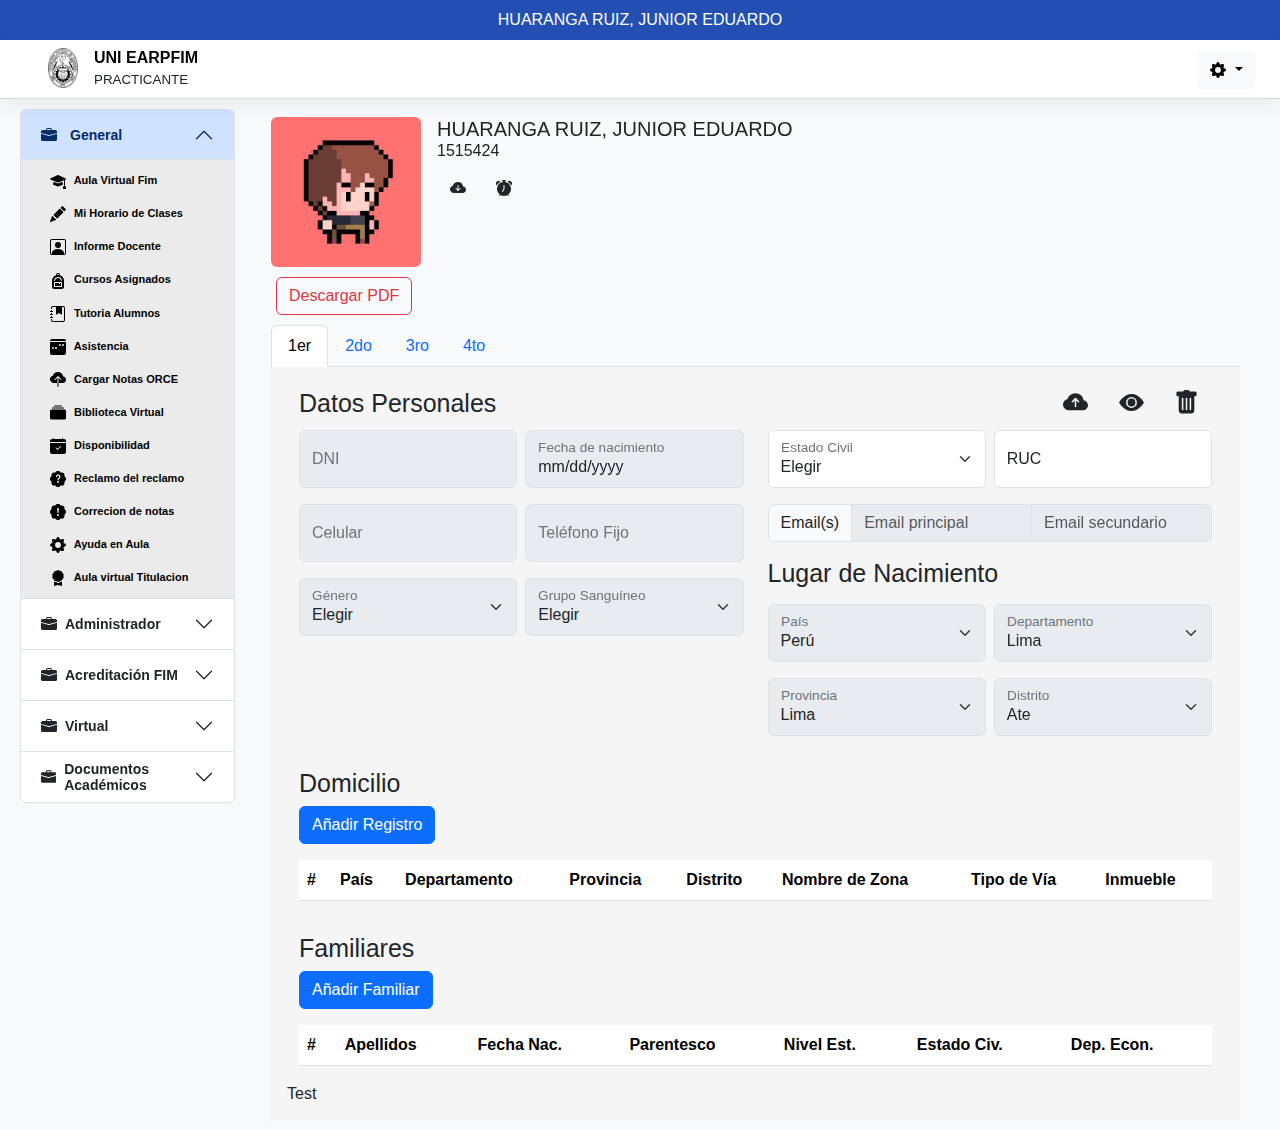
<file: InformeDocente/Docente.html>
<!DOCTYPE html>
<html lang="es">
<!-- HEAD -->
<head>
    <!-- Metadatos -->
    <meta charset="UTF-8">
    <meta name="author" content="Junior Huaranga">
    <meta name="description" content="Frontend UNI de Junior">
    <meta name="keywords" content="HTML, CSS, JavaScript">
    <meta name="viewport" content="width=device-width, initial-scale=1">
    <!-- Titulo -->
    <title>Distribucion | Front-End</title>
    <!-- Favicon -->
    <link rel="icon" type="image/x-icon" href="img/uni_icon.png">
    <!-- Boostrap -->
    <link href="https://cdn.jsdelivr.net/npm/bootstrap@5.3.3/dist/css/bootstrap.min.css" rel="stylesheet" integrity="sha384-QWTKZyjpPEjISv5WaRU9OFeRpok6YctnYmDr5pNlyT2bRjXh0JMhjY6hW+ALEwIH" crossorigin="anonymous">
    <!-- CSS -->
    <link rel="stylesheet" href="../Global/Global.css">
    <link rel="stylesheet" href="Docente.css">
</head>
<!-- HEAD -->

<!-- ###### -->

<!-- BODY -->
<body>

    <!-- Barra Nombre -->
    <div class="d-block px-3 py-2 text-center text-bold skippy">
        <a href="#" class="tex text-decoration-none">HUARANGA RUIZ, JUNIOR EDUARDO</a>
    </div>

    <!-- Barra superior -->
    <nav class="bd-subnavbar py-2" aria-label="Secondary navigation">
        <div class="B-SuBlanca container-fluid d-flex align-items-md-center">

            <!-- Botón para móviles -->
            <button class="btn custom-toggle-btn py-0" type="button" data-bs-toggle="collapse" data-bs-target="#bd-docs-nav" aria-controls="bd-docs-nav" aria-expanded="false" aria-label="Toggle navigation">
                <svg xmlns="http://www.w3.org/2000/svg" width="20" height="20" fill="currentColor" class="bi bi-list" viewBox="0 0 16 16">
                    <path fill-rule="evenodd" d="M2.5 12a.5.5 0 0 1 .5-.5h10a.5.5 0 0 1 0 1H3a.5.5 0 0 1-.5-.5m0-4a.5.5 0 0 1 .5-.5h10a.5.5 0 0 1 0 1H3a.5.5 0 0 1-.5-.5m0-4a.5.5 0 0 1 .5-.5h10a.5.5 0 0 1 0 1H3a.5.5 0 0 1-.5-.5"/>
                </svg>
            </button>

            <!-- LOGO -->
            <div class="sidebar-logo bd-search position-relative me-auto">
                <div class="d-flex">
                    <a class="foto" href="../index.html">
                        <img src="../img/uni.png" alt="Logo" width="30" height="40" class="me-3">
                    </a>
                    <div>
                        <a class="foto" href="../index.html">
                            <h6 id="Grosor" class="m-0">UNI EARPFIM</h6>
                        </a>
                        <small>PRACTICANTE</small>
                    </div>
                </div>
            </div>

            <!-- Configuracion -->
            <div class="dropdown ms-3">
                <button class="btn btn-light dropdown-toggle" id="bd-versions" data-bs-toggle="dropdown" aria-expanded="false">
                    <svg xmlns="http://www.w3.org/2000/svg" width="16" height="16" fill="currentColor" class="bi bi-gear-fill" viewBox="0 0 16 16">
                        <path d="M9.405 1.05c-.413-1.4-2.397-1.4-2.81 0l-.1.34a1.464 1.464 0 0 1-2.105.872l-.31-.17c-1.283-.698-2.686.705-1.987 1.987l.169.311c.446.82.023 1.841-.872 2.105l-.34.1c-1.4.413-1.4 2.397 0 2.81l.34.1a1.464 1.464 0 0 1 .872 2.105l-.17.31c-.698 1.283.705 2.686 1.987 1.987l.311-.169a1.464 1.464 0 0 1 2.105.872l.1.34c.413 1.4 2.397 1.4 2.81 0l.1-.34a1.464 1.464 0 0 1 2.105-.872l.31.17c1.283.698 2.686-.705 1.987-1.987l-.169-.311a1.464 1.464 0 0 1 .872-2.105l.34-.1c1.4-.413 1.4-2.397 0-2.81l-.34-.1a1.464 1.464 0 0 1-.872-2.105l.17-.31c.698-1.283-.705-2.686-1.987-1.987l-.311.169a1.464 1.464 0 0 1-2.105-.872zM8 10.93a2.929 2.929 0 1 1 0-5.86 2.929 2.929 0 0 1 0 5.858z"/>
                    </svg>
                </button>
                <ul class="dropdown-menu dropdown-menu-end" aria-labelledby="bd-versions">
                    <li><a class="dropdown-item" href="#">Mi Perfil</a></li>
                    <li><a class="dropdown-item" href="#">Configuración</a></li>
                    <li><a class="dropdown-item" href="#">Cambiar Clave</a></li>
                    <li><hr class="dropdown-divider"></li>
                    <li><a class="dropdown-item" href="#">Cerrar Sesión</a></li>
                </ul>
            </div>
          
        </div>
    </nav>
    
    <div class="container- bd-layout" style="background-color: #f8f9fa;">

        <!-- BARRA LATERAL -->
        <aside id="sidebar" class="bd-sidebar">
            <nav class="collapse bd-links" id="bd-docs-nav" aria-label="Docs navigation">
                <div class="accordion small" id="accordionExample">

                        <!-- Cuerpo-1 / #12 -->
                        <div class="accordion-item small">
                            <button class="accordion-button" type="button" data-bs-toggle="collapse" data-bs-target="#collapseOne" aria-expanded="true" aria-controls="collapseOne">
                                    <!-- ICON -->
                                    <svg class="Espacio-Icon" xmlns="http://www.w3.org/2000/svg" width="16" height="16" fill="currentColor" class="bi bi-briefcase-fill" viewBox="0 0 16 16">
                                    <path d="M6.5 1A1.5 1.5 0 0 0 5 2.5V3H1.5A1.5 1.5 0 0 0 0 4.5v1.384l7.614 2.03a1.5 1.5 0 0 0 .772 0L16 5.884V4.5A1.5 1.5 0 0 0 14.5 3H11v-.5A1.5 1.5 0 0 0 9.5 1zm0 1h3a.5.5 0 0 1 .5.5V3H6v-.5a.5.5 0 0 1 .5-.5"/>
                                    <path d="M0 12.5A1.5 1.5 0 0 0 1.5 14h13a1.5 1.5 0 0 0 1.5-1.5V6.85L8.129 8.947a.5.5 0 0 1-.258 0L0 6.85z"/>
                                    </svg>
                                    <!-- ICON -->
                                <strong class="Titulos">General</strong>
                            </button>
                          <div id="collapseOne" class="accordion-collapse collapse show" data-bs-parent="#accordionExample">
                            <div class="accordion-body pb-1 p-1">
                                <div class="list-group">
                                    <a class="boton-lateral" href="#"> 
                                        <svg class="Espacio-Icon" xmlns="http://www.w3.org/2000/svg" width="16" height="16" fill="currentColor" class="bi bi-mortarboard-fill" viewBox="0 0 16 16">
                                            <path d="M8.211 2.047a.5.5 0 0 0-.422 0l-7.5 3.5a.5.5 0 0 0 .025.917l7.5 3a.5.5 0 0 0 .372 0L14 7.14V13a1 1 0 0 0-1 1v2h3v-2a1 1 0 0 0-1-1V6.739l.686-.275a.5.5 0 0 0 .025-.917z"/>
                                            <path d="M4.176 9.032a.5.5 0 0 0-.656.327l-.5 1.7a.5.5 0 0 0 .294.605l4.5 1.8a.5.5 0 0 0 .372 0l4.5-1.8a.5.5 0 0 0 .294-.605l-.5-1.7a.5.5 0 0 0-.656-.327L8 10.466z"/>
                                            </svg> 
                                        Aula Virtual Fim </a>

                                    <a class="boton-lateral" href="../Horario/horario.html"> 
                                        <svg class="Espacio-Icon" xmlns="http://www.w3.org/2000/svg" width="16" height="16" fill="currentColor" class="bi bi-pencil-fill" viewBox="0 0 16 16">
                                        <path d="M12.854.146a.5.5 0 0 0-.707 0L10.5 1.793 14.207 5.5l1.647-1.646a.5.5 0 0 0 0-.708zm.646 6.061L9.793 2.5 3.293 9H3.5a.5.5 0 0 1 .5.5v.5h.5a.5.5 0 0 1 .5.5v.5h.5a.5.5 0 0 1 .5.5v.5h.5a.5.5 0 0 1 .5.5v.207zm-7.468 7.468A.5.5 0 0 1 6 13.5V13h-.5a.5.5 0 0 1-.5-.5V12h-.5a.5.5 0 0 1-.5-.5V11h-.5a.5.5 0 0 1-.5-.5V10h-.5a.5.5 0 0 1-.175-.032l-.179.178a.5.5 0 0 0-.11.168l-2 5a.5.5 0 0 0 .65.65l5-2a.5.5 0 0 0 .168-.11z"/>
                                        </svg> 
                                        Mi Horario de Clases </a>

                                    <a class="boton-lateral" href="Docente.html"> 
                                        <svg class="Espacio-Icon" xmlns="http://www.w3.org/2000/svg" width="16" height="16" fill="currentColor" class="bi bi-person-square" viewBox="0 0 16 16">
                                            <path d="M11 6a3 3 0 1 1-6 0 3 3 0 0 1 6 0"/>
                                            <path d="M2 0a2 2 0 0 0-2 2v12a2 2 0 0 0 2 2h12a2 2 0 0 0 2-2V2a2 2 0 0 0-2-2zm12 1a1 1 0 0 1 1 1v12a1 1 0 0 1-1 1v-1c0-1-1-4-6-4s-6 3-6 4v1a1 1 0 0 1-1-1V2a1 1 0 0 1 1-1z"/>
                                            </svg> 
                                        Informe Docente </a>

                                    <a class="boton-lateral" href="#"> 
                                        <svg class="Espacio-Icon" xmlns="http://www.w3.org/2000/svg" width="16" height="16" fill="currentColor" class="bi bi-backpack-fill" viewBox="0 0 16 16">
                                            <path d="M5 13v-3h4v.5a.5.5 0 0 0 1 0V10h1v3z"/>
                                            <path d="M6 2v.341C3.67 3.165 2 5.388 2 8v5.5A2.5 2.5 0 0 0 4.5 16h7a2.5 2.5 0 0 0 2.5-2.5V8a6 6 0 0 0-4-5.659V2a2 2 0 1 0-4 0m2-1a1 1 0 0 1 1 1v.083a6 6 0 0 0-2 0V2a1 1 0 0 1 1-1m0 3a4 4 0 0 1 3.96 3.43.5.5 0 1 1-.99.14 3 3 0 0 0-5.94 0 .5.5 0 1 1-.99-.14A4 4 0 0 1 8 4M4.5 9h7a.5.5 0 0 1 .5.5v4a.5.5 0 0 1-.5.5h-7a.5.5 0 0 1-.5-.5v-4a.5.5 0 0 1 .5-.5"/>
                                            </svg>
                                        Cursos Asignados </a>

                                    <a class="boton-lateral" href="#"> 
                                        <svg class="Espacio-Icon" xmlns="http://www.w3.org/2000/svg" width="16" height="16" fill="currentColor" class="bi bi-journal-bookmark-fill" viewBox="0 0 16 16">
                                            <path fill-rule="evenodd" d="M6 1h6v7a.5.5 0 0 1-.757.429L9 7.083 6.757 8.43A.5.5 0 0 1 6 8z"/>
                                            <path d="M3 0h10a2 2 0 0 1 2 2v12a2 2 0 0 1-2 2H3a2 2 0 0 1-2-2v-1h1v1a1 1 0 0 0 1 1h10a1 1 0 0 0 1-1V2a1 1 0 0 0-1-1H3a1 1 0 0 0-1 1v1H1V2a2 2 0 0 1 2-2"/>
                                            <path d="M1 5v-.5a.5.5 0 0 1 1 0V5h.5a.5.5 0 0 1 0 1h-2a.5.5 0 0 1 0-1zm0 3v-.5a.5.5 0 0 1 1 0V8h.5a.5.5 0 0 1 0 1h-2a.5.5 0 0 1 0-1zm0 3v-.5a.5.5 0 0 1 1 0v.5h.5a.5.5 0 0 1 0 1h-2a.5.5 0 0 1 0-1z"/>
                                          </svg>
                                        Tutoria Alumnos </a>

                                    <a class="boton-lateral" href="../Asistencia/asistencia.html"> 
                                        <svg class="Espacio-Icon" xmlns="http://www.w3.org/2000/svg" width="16" height="16" fill="currentColor" class="bi bi-calendar3-week-fill" viewBox="0 0 16 16">
                                            <path fill-rule="evenodd" d="M2 0a2 2 0 0 0-2 2h16a2 2 0 0 0-2-2zM0 14V3h16v11a2 2 0 0 1-2 2H2a2 2 0 0 1-2-2m12-8a1 1 0 1 0 2 0 1 1 0 0 0-2 0M5 9a1 1 0 1 0 2 0 1 1 0 0 0-2 0m5-2a1 1 0 1 1 0-2 1 1 0 0 1 0 2M2 9a1 1 0 1 0 2 0 1 1 0 0 0-2 0"/>
                                            </svg>
                                        Asistencia </a>

                                    <a class="boton-lateral" href="#"> 
                                        <svg class="Espacio-Icon" xmlns="http://www.w3.org/2000/svg" width="16" height="16" fill="currentColor" class="bi bi-cloud-upload-fill" viewBox="0 0 16 16">
                                            <path fill-rule="evenodd" d="M8 0a5.53 5.53 0 0 0-3.594 1.342c-.766.66-1.321 1.52-1.464 2.383C1.266 4.095 0 5.555 0 7.318 0 9.366 1.708 11 3.781 11H7.5V5.707L5.354 7.854a.5.5 0 1 1-.708-.708l3-3a.5.5 0 0 1 .708 0l3 3a.5.5 0 0 1-.708.708L8.5 5.707V11h4.188C14.502 11 16 9.57 16 7.773c0-1.636-1.242-2.969-2.834-3.194C12.923 1.999 10.69 0 8 0m-.5 14.5V11h1v3.5a.5.5 0 0 1-1 0"/>
                                          </svg>
                                        Cargar Notas ORCE </a>

                                    <a class="boton-lateral" href="#"> 
                                        <svg class="Espacio-Icon" xmlns="http://www.w3.org/2000/svg" width="16" height="16" fill="currentColor" class="bi bi-collection-fill" viewBox="0 0 16 16">
                                            <path d="M0 13a1.5 1.5 0 0 0 1.5 1.5h13A1.5 1.5 0 0 0 16 13V6a1.5 1.5 0 0 0-1.5-1.5h-13A1.5 1.5 0 0 0 0 6zM2 3a.5.5 0 0 0 .5.5h11a.5.5 0 0 0 0-1h-11A.5.5 0 0 0 2 3m2-2a.5.5 0 0 0 .5.5h7a.5.5 0 0 0 0-1h-7A.5.5 0 0 0 4 1"/>
                                            </svg>
                                        Biblioteca Virtual </a>

                                    <a class="boton-lateral" href="#"> 
                                        <svg class="Espacio-Icon" xmlns="http://www.w3.org/2000/svg" width="16" height="16" fill="currentColor" class="bi bi-calendar-check-fill" viewBox="0 0 16 16">
                                            <path d="M4 .5a.5.5 0 0 0-1 0V1H2a2 2 0 0 0-2 2v1h16V3a2 2 0 0 0-2-2h-1V.5a.5.5 0 0 0-1 0V1H4zM16 14V5H0v9a2 2 0 0 0 2 2h12a2 2 0 0 0 2-2m-5.146-5.146-3 3a.5.5 0 0 1-.708 0l-1.5-1.5a.5.5 0 0 1 .708-.708L7.5 10.793l2.646-2.647a.5.5 0 0 1 .708.708"/>
                                            </svg>
                                        Disponibilidad </a>

                                    <a class="boton-lateral" href="#"> 
                                        <svg class="Espacio-Icon" xmlns="http://www.w3.org/2000/svg" width="16" height="16" fill="currentColor" class="bi bi-patch-question-fill" viewBox="0 0 16 16">
                                            <path d="M5.933.87a2.89 2.89 0 0 1 4.134 0l.622.638.89-.011a2.89 2.89 0 0 1 2.924 2.924l-.01.89.636.622a2.89 2.89 0 0 1 0 4.134l-.637.622.011.89a2.89 2.89 0 0 1-2.924 2.924l-.89-.01-.622.636a2.89 2.89 0 0 1-4.134 0l-.622-.637-.89.011a2.89 2.89 0 0 1-2.924-2.924l.01-.89-.636-.622a2.89 2.89 0 0 1 0-4.134l.637-.622-.011-.89a2.89 2.89 0 0 1 2.924-2.924l.89.01zM7.002 11a1 1 0 1 0 2 0 1 1 0 0 0-2 0m1.602-2.027c.04-.534.198-.815.846-1.26.674-.475 1.05-1.09 1.05-1.986 0-1.325-.92-2.227-2.262-2.227-1.02 0-1.792.492-2.1 1.29A1.7 1.7 0 0 0 6 5.48c0 .393.203.64.545.64.272 0 .455-.147.564-.51.158-.592.525-.915 1.074-.915.61 0 1.03.446 1.03 1.084 0 .563-.208.885-.822 1.325-.619.433-.926.914-.926 1.64v.111c0 .428.208.745.585.745.336 0 .504-.24.554-.627"/>
                                            </svg>
                                        Reclamo del reclamo </a>

                                    <a class="boton-lateral" href="#"> 
                                        <svg class="Espacio-Icon" xmlns="http://www.w3.org/2000/svg" width="16" height="16" fill="currentColor" class="bi bi-patch-exclamation-fill" viewBox="0 0 16 16">
                                            <path d="M10.067.87a2.89 2.89 0 0 0-4.134 0l-.622.638-.89-.011a2.89 2.89 0 0 0-2.924 2.924l.01.89-.636.622a2.89 2.89 0 0 0 0 4.134l.637.622-.011.89a2.89 2.89 0 0 0 2.924 2.924l.89-.01.622.636a2.89 2.89 0 0 0 4.134 0l.622-.637.89.011a2.89 2.89 0 0 0 2.924-2.924l-.01-.89.636-.622a2.89 2.89 0 0 0 0-4.134l-.637-.622.011-.89a2.89 2.89 0 0 0-2.924-2.924l-.89.01zM8 4c.535 0 .954.462.9.995l-.35 3.507a.552.552 0 0 1-1.1 0L7.1 4.995A.905.905 0 0 1 8 4m.002 6a1 1 0 1 1 0 2 1 1 0 0 1 0-2"/>
                                          </svg>
                                        Correcion de notas </a>

                                    <a class="boton-lateral" href="#"> 
                                        <svg class="Espacio-Icon" xmlns="http://www.w3.org/2000/svg" width="16" height="16" fill="currentColor" class="bi bi-gear-fill" viewBox="0 0 16 16">
                                            <path d="M9.405 1.05c-.413-1.4-2.397-1.4-2.81 0l-.1.34a1.464 1.464 0 0 1-2.105.872l-.31-.17c-1.283-.698-2.686.705-1.987 1.987l.169.311c.446.82.023 1.841-.872 2.105l-.34.1c-1.4.413-1.4 2.397 0 2.81l.34.1a1.464 1.464 0 0 1 .872 2.105l-.17.31c-.698 1.283.705 2.686 1.987 1.987l.311-.169a1.464 1.464 0 0 1 2.105.872l.1.34c.413 1.4 2.397 1.4 2.81 0l.1-.34a1.464 1.464 0 0 1 2.105-.872l.31.17c1.283.698 2.686-.705 1.987-1.987l-.169-.311a1.464 1.464 0 0 1 .872-2.105l.34-.1c1.4-.413 1.4-2.397 0-2.81l-.34-.1a1.464 1.464 0 0 1-.872-2.105l.17-.31c.698-1.283-.705-2.686-1.987-1.987l-.311.169a1.464 1.464 0 0 1-2.105-.872zM8 10.93a2.929 2.929 0 1 1 0-5.86 2.929 2.929 0 0 1 0 5.858z"/>
                                          </svg>
                                        Ayuda en Aula </a>

                                    <a class="boton-lateral" href="#"> 
                                        <svg class="Espacio-Icon" xmlns="http://www.w3.org/2000/svg" width="16" height="16" fill="currentColor" class="bi bi-award-fill" viewBox="0 0 16 16">
                                            <path d="m8 0 1.669.864 1.858.282.842 1.68 1.337 1.32L13.4 6l.306 1.854-1.337 1.32-.842 1.68-1.858.282L8 12l-1.669-.864-1.858-.282-.842-1.68-1.337-1.32L2.6 6l-.306-1.854 1.337-1.32.842-1.68L6.331.864z"/>
                                            <path d="M4 11.794V16l4-1 4 1v-4.206l-2.018.306L8 13.126 6.018 12.1z"/>
                                          </svg>
                                        Aula virtual Titulacion </a>
                                </div>
                            </div>
                          </div>
                        </div>
                        <!-- Cuerpo-2 / SMALL / #12 -->
                        <div class="accordion-item">
                            <h2 class="accordion-header">
                            <button class="accordion-button collapsed" type="button" data-bs-toggle="collapse" data-bs-target="#collapseTwo" aria-expanded="false" aria-controls="collapseTwo">
                                    <!-- ICON -->
                                    <svg xmlns="http://www.w3.org/2000/svg" width="16" height="16" fill="currentColor" class="bi bi-briefcase-fill" viewBox="0 0 16 16">
                                    <path d="M6.5 1A1.5 1.5 0 0 0 5 2.5V3H1.5A1.5 1.5 0 0 0 0 4.5v1.384l7.614 2.03a1.5 1.5 0 0 0 .772 0L16 5.884V4.5A1.5 1.5 0 0 0 14.5 3H11v-.5A1.5 1.5 0 0 0 9.5 1zm0 1h3a.5.5 0 0 1 .5.5V3H6v-.5a.5.5 0 0 1 .5-.5"/>
                                    <path d="M0 12.5A1.5 1.5 0 0 0 1.5 14h13a1.5 1.5 0 0 0 1.5-1.5V6.85L8.129 8.947a.5.5 0 0 1-.258 0L0 6.85z"/>
                                    </svg>
                                    <!-- ICON -->
                                <strong class="Titulos">Administrador</strong>
                            </button>
                            </h2>
                          <div id="collapseTwo" class="accordion-collapse collapse" data-bs-parent="#accordionExample">
                            <div class="accordion-body">
                            Testing #1
                            Testing #2
                            </div>
                          </div>
                        </div>
                        <!-- Cuerpo-3 / SMALL / #12 -->
                        <div class="accordion-item">
                            <h2 class="accordion-header">
                            <button class="accordion-button collapsed" type="button" data-bs-toggle="collapse" data-bs-target="#collapseThree" aria-expanded="false" aria-controls="collapseThree">
                                    <!-- ICON -->
                                    <svg xmlns="http://www.w3.org/2000/svg" width="16" height="16" fill="currentColor" class="bi bi-briefcase-fill" viewBox="0 0 16 16">
                                    <path d="M6.5 1A1.5 1.5 0 0 0 5 2.5V3H1.5A1.5 1.5 0 0 0 0 4.5v1.384l7.614 2.03a1.5 1.5 0 0 0 .772 0L16 5.884V4.5A1.5 1.5 0 0 0 14.5 3H11v-.5A1.5 1.5 0 0 0 9.5 1zm0 1h3a.5.5 0 0 1 .5.5V3H6v-.5a.5.5 0 0 1 .5-.5"/>
                                    <path d="M0 12.5A1.5 1.5 0 0 0 1.5 14h13a1.5 1.5 0 0 0 1.5-1.5V6.85L8.129 8.947a.5.5 0 0 1-.258 0L0 6.85z"/>
                                    </svg>
                                    <!-- ICON -->
                                <strong class="Titulos">Acreditación FIM</strong>
                            </button>
                            </h2>
                          <div id="collapseThree" class="accordion-collapse collapse" data-bs-parent="#accordionExample">
                            <div class="accordion-body">
                              Testing #1
                              Testing #2
                            </div>
                          </div>
                        </div>
                        <!-- Cuerpo-4 / Small / #12 -->
                        <div class="accordion-item">
                            <h2 class="accordion-header">
                            <button class="accordion-button collapsed" type="button" data-bs-toggle="collapse" data-bs-target="#collapseFour" aria-expanded="false" aria-controls="collapseFour">
                                    <!-- ICON -->
                                    <svg xmlns="http://www.w3.org/2000/svg" width="16" height="16" fill="currentColor" class="bi bi-briefcase-fill" viewBox="0 0 16 16">
                                    <path d="M6.5 1A1.5 1.5 0 0 0 5 2.5V3H1.5A1.5 1.5 0 0 0 0 4.5v1.384l7.614 2.03a1.5 1.5 0 0 0 .772 0L16 5.884V4.5A1.5 1.5 0 0 0 14.5 3H11v-.5A1.5 1.5 0 0 0 9.5 1zm0 1h3a.5.5 0 0 1 .5.5V3H6v-.5a.5.5 0 0 1 .5-.5"/>
                                    <path d="M0 12.5A1.5 1.5 0 0 0 1.5 14h13a1.5 1.5 0 0 0 1.5-1.5V6.85L8.129 8.947a.5.5 0 0 1-.258 0L0 6.85z"/>
                                    </svg>
                                    <!-- ICON -->
                                <strong class="Titulos">Virtual</strong>
                            </button>
                            </h2>
                          <div id="collapseFour" class="accordion-collapse collapse" data-bs-parent="#accordionExample">
                              <div class="accordion-body">
                                Testing #1
                                Testing #2
                              </div>
                          </div>
                        </div>
                        <!-- Cuerpo-5 / Small / #12 -->
                        <div class="accordion-item">
                            <h2 class="accordion-header">
                            <button class="accordion-button collapsed" type="button" data-bs-toggle="collapse" data-bs-target="#collapseFive" aria-expanded="false" aria-controls="collapseFive">
                                    <!-- ICON -->
                                    <svg xmlns="http://www.w3.org/2000/svg" width="20" height="20" fill="currentColor" class="bi bi-briefcase-fill" viewBox="0 0 16 16">
                                    <path d="M6.5 1A1.5 1.5 0 0 0 5 2.5V3H1.5A1.5 1.5 0 0 0 0 4.5v1.384l7.614 2.03a1.5 1.5 0 0 0 .772 0L16 5.884V4.5A1.5 1.5 0 0 0 14.5 3H11v-.5A1.5 1.5 0 0 0 9.5 1zm0 1h3a.5.5 0 0 1 .5.5V3H6v-.5a.5.5 0 0 1 .5-.5"/>
                                    <path d="M0 12.5A1.5 1.5 0 0 0 1.5 14h13a1.5 1.5 0 0 0 1.5-1.5V6.85L8.129 8.947a.5.5 0 0 1-.258 0L0 6.85z"/>
                                    </svg>
                                    <!-- ICON -->
                                <strong class="Titulos">Documentos Académicos</strong>
                            </button>
                            </h2>
                          <div id="collapseFive" class="accordion-collapse collapse" data-bs-parent="#accordionExample">
                              <div class="accordion-body">
                                Testing #1
                                Testing #2
                              </div>
                          </div>
                        </div>
        
                </div>
            </nav>
        </aside>

        <!-- Contenido -->
        <main class="bd-main order-1">

            <div class="bd-intro">
                <div class="main">

                    <main class="content px-2 py-2">
                        <div class="container-fluid">
                            <div class="d-flex position-relative"> 
                                <img src="../img/foto.jpg" class="flex-shrink-0 me-3 rounded float-start" style="width: 150px; height: 150px;">
                                <div>
                                  <h5 class="mt-0" style="margin-bottom: 0px;">HUARANGA RUIZ, JUNIOR EDUARDO</h5>
                                  <h6>1515424</h6>
                                  
                                  <button type="button" class="btn">
                                    <svg xmlns="http://www.w3.org/2000/svg" width="16" height="16" fill="currentColor" class="bi bi-cloud-arrow-down-fill" viewBox="0 0 16 16">
                                    <path d="M8 2a5.53 5.53 0 0 0-3.594 1.342c-.766.66-1.321 1.52-1.464 2.383C1.266 6.095 0 7.555 0 9.318 0 11.366 1.708 13 3.781 13h8.906C14.502 13 16 11.57 16 9.773c0-1.636-1.242-2.969-2.834-3.194C12.923 3.999 10.69 2 8 2m2.354 6.854-2 2a.5.5 0 0 1-.708 0l-2-2a.5.5 0 1 1 .708-.708L7.5 9.293V5.5a.5.5 0 0 1 1 0v3.793l1.146-1.147a.5.5 0 0 1 .708.708"/>
                                    </svg>
                                    </button>
                                  <button type="button" class="btn">
                                    <svg xmlns="http://www.w3.org/2000/svg" width="16" height="16" fill="currentColor" class="bi bi-alarm-fill" viewBox="0 0 16 16">
                                    <path d="M6 .5a.5.5 0 0 1 .5-.5h3a.5.5 0 0 1 0 1H9v1.07a7.001 7.001 0 0 1 3.274 12.474l.601.602a.5.5 0 0 1-.707.708l-.746-.746A6.97 6.97 0 0 1 8 16a6.97 6.97 0 0 1-3.422-.892l-.746.746a.5.5 0 0 1-.707-.708l.602-.602A7.001 7.001 0 0 1 7 2.07V1h-.5A.5.5 0 0 1 6 .5m2.5 5a.5.5 0 0 0-1 0v3.362l-1.429 2.38a.5.5 0 1 0 .858.515l1.5-2.5A.5.5 0 0 0 8.5 9zM.86 5.387A2.5 2.5 0 1 1 4.387 1.86 8.04 8.04 0 0 0 .86 5.387M11.613 1.86a2.5 2.5 0 1 1 3.527 3.527 8.04 8.04 0 0 0-3.527-3.527"/>
                                    </svg>
                                    </button>
                                </div>
                              </div>
        
                            <button type="button" class="btn btn-outline-danger">Descargar PDF</button>
        
                            <!-- Contenido / Docente --> 
                            <ul class="nav nav-tabs" id="myTab" role="tablist">
                                <li class="nav-item" role="presentation">
                                <button class="nav-link active" id="primera-tab" data-bs-toggle="tab" data-bs-target="#primera-tab-pane" type="button" role="tab" aria-controls="primera-tab-pane" aria-selected="true">1er</button>
                                </li>
                                <li class="nav-item" role="presentation">
                                <button class="nav-link" id="segunda-tab" data-bs-toggle="tab" data-bs-target="#segunda-tab-pane" type="button" role="tab" aria-controls="segundo-tab-pane" aria-selected="false">2do</button>
                                </li>
                                <li class="nav-item" role="presentation">
                                <button class="nav-link" id="tercera-tab" data-bs-toggle="tab" data-bs-target="#tercera-tab-pane" type="button" role="tab" aria-controls="tercera-tab-pane" aria-selected="false">3ro</button>
                                </li>
                                <li class="nav-item" role="presentation">
                                <button class="nav-link" id="cuarta-tab" data-bs-toggle="tab" data-bs-target="#cuarta-tab-pane" type="button" role="tab" aria-controls="cuarta-tab-pane" aria-selected="false">4to</button>
                                </li>
                            </ul>

                            <div class="tab-content" id="myTabContent">

                                <div class="tab-pane fade show active" id="primera-tab-pane" role="tabpanel" aria-labelledby="primera-tab" tabindex="0">
                                    <div class="contenedor-sombrado p-3" style="background-color: #f5f5f5;">
                                        <div class="container">
                                            <div class="d-flex justify-content-between align-items-center mb-2">
                                                <h1 class="testeo mb-0">Datos Personales</h1>
                                                <div class="botones-primero"> <!-- Clase específica -->
                                                    <!-- Botón 1 -->
                                                    <button type="button" class="btn">
                                                        <svg xmlns="http://www.w3.org/2000/svg" width="25" height="25" fill="currentColor" class="bi bi-cloud-arrow-up-fill" viewBox="0 0 16 16">
                                                            <path d="M8 2a5.53 5.53 0 0 0-3.594 1.342c-.766.66-1.321 1.52-1.464 2.383C1.266 6.095 0 7.555 0 9.318 0 11.366 1.708 13 3.781 13h8.906C14.502 13 16 11.57 16 9.773c0-1.636-1.242-2.969-2.834-3.194C12.923 3.999 10.69 2 8 2m2.354 5.146a.5.5 0 0 1-.708.708L8.5 6.707V10.5a.5.5 0 0 1-1 0V6.707L6.354 7.854a.5.5 0 1 1-.708-.708l2-2a.5.5 0 0 1 .708 0z"/>
                                                        </svg>
                                                    </button>
                                                    <!-- Botón 2 -->
                                                    <button type="button" class="btn" id="editButton">
                                                        <svg id="iconEye" xmlns="http://www.w3.org/2000/svg" width="25" height="25" fill="currentColor" class="bi bi-eye-fill" viewBox="0 0 16 16">
                                                            <path d="M10.5 8a2.5 2.5 0 1 1-5 0 2.5 2.5 0 0 1 5 0"/>
                                                            <path d="M0 8s3-5.5 8-5.5S16 8 16 8s-3 5.5-8 5.5S0 8 0 8m8 3.5a3.5 3.5 0 1 0 0-7 3.5 3.5 0 0 0 0 7"/>
                                                        </svg>
                                                    </button>
                                                    <!-- Botón 3 -->
                                                    <button type="button" class="btn" id="deleteButton">
                                                        <svg xmlns="http://www.w3.org/2000/svg" width="25" height="25" fill="currentColor" class="bi bi-trash-fill" viewBox="0 0 16 16">
                                                            <path d="M2.5 1a1 1 0 0 0-1 1v1a1 1 0 0 0 1 1H3v9a2 2 0 0 0 2 2h6a2 2 0 0 0 2-2V4h.5a1 1 0 0 0 1-1V2a1 1 0 0 0-1-1H10a1 1 0 0 0-1-1H7a1 1 0 0 0-1 1zm3 4a.5.5 0 0 1 .5.5v7a.5.5 0 0 1-1 0v-7a.5.5 0 0 1 .5-.5M8 5a.5.5 0 0 1 .5.5v7a.5.5 0 0 1-1 0v-7A.5.5 0 0 1 8 5m3 .5v7a.5.5 0 0 1-1 0v-7a.5.5 0 0 1 1 0"/>
                                                        </svg>
                                                    </button>
                                                    
                                                </div>
                                            </div>
                                            <div class="row">
                                                
                                                <!-- Columna izquierda -->
                                                <div class="col-md-6">
                                                    <!-- Fila 1: DNI y Fecha de nacimiento -->
                                                    <div class="row g-2 mb-3">
                                                        <div class="col-md">
                                                            <div class="form-floating">
                                                                <input type="number" class="form-control" id="floatingDNI" placeholder="Ingresa un número" required disabled>
                                                                <label for="floatingDNI">DNI</label>
                                                            </div>
                                                        </div>
                                                        <div class="col-md">
                                                            <div class="form-floating">
                                                                <input type="date" class="form-control" id="floatingDate" placeholder="Selecciona una fecha" required disabled>
                                                                <label for="floatingDate">Fecha de nacimiento</label>
                                                            </div>
                                                        </div>
                                                    </div>
                                
                                                    <!-- Fila 2: Celular y Teléfono fijo -->
                                                    <div class="row g-2 mb-3">
                                                        <div class="col-md">
                                                            <div class="form-floating">
                                                                <input type="number" class="form-control" id="floatingCelular" placeholder="Ingresa un número" required disabled>
                                                                <label for="floatingCelular">Celular</label>
                                                            </div>
                                                        </div>
                                                        <div class="col-md">
                                                            <div class="form-floating">
                                                                <input type="number" class="form-control" id="floatingTelefono" placeholder="Ingresa un número" required disabled>
                                                                <label for="floatingTelefono">Teléfono Fijo</label>
                                                            </div>
                                                        </div>
                                                    </div>
                                
                                                    <!-- Fila 3: Género y Grupo sanguíneo -->
                                                    <div class="row g-2 mb-3">
                                                        <div class="col-md">
                                                            <div class="form-floating">
                                                                <select class="form-select" id="floatingSelectGender" aria-label="Seleccionar género" required disabled>
                                                                    <option selected hidden>Elegir</option>
                                                                    <option value="1">Masculino</option>
                                                                    <option value="2">Femenino</option>
                                                                    <option value="3">Otros</option>
                                                                </select>
                                                                <label for="floatingSelectGender">Género</label>
                                                            </div>
                                                        </div>
                                                        <div class="col-md">
                                                            <div class="form-floating">
                                                                <select class="form-select" id="floatingSelectBlood" aria-label="Seleccionar grupo sanguíneo" required disabled>
                                                                    <option selected hidden>Elegir</option>
                                                                    <option value="1">AB+</option>
                                                                    <option value="2">A+</option>
                                                                    <option value="3">B+</option>
                                                                    <option value="4">O+</option>
                                                                    <option value="5">AB-</option>
                                                                    <option value="6">A-</option>
                                                                    <option value="7">B-</option>
                                                                    <option value="8">O-</option>
                                                                </select>
                                                                <label for="floatingSelectBlood">Grupo Sanguíneo</label>
                                                            </div>
                                                        </div>
                                                    </div>
                                                
                                                        <div class="modal fade" id="modalDomicilio" data-bs-backdrop="static" data-bs-keyboard="false" tabindex="-1" aria-labelledby="modalDomicilioLabel" aria-hidden="true">
                                                            <div class="modal-dialog modal-dialog-centered">
                                                                <div class="modal-content">
                                                                    <div class="modal-header">
                                                                        <h1 class="modal-title fs-5" id="modalDomicilioLabel">Añadir Domicilio</h1>
                                                                        <button type="button" class="btn-close" data-bs-dismiss="modal" aria-label="Close"></button>
                                                                    </div>
                                                                    <div class="modal-body">
                                                                        <div class="row g-2 mb-3 mt-2">
                                                                            <div class="col-md">
                                                                                <div class="form-floating">
                                                                                    <select class="form-select" id="selectPais">
                                                                                        <option selected>Perú</option>
                                                                                        <option value="Otros">Otros</option>
                                                                                    </select>
                                                                                    <label for="selectPais">País</label>
                                                                                </div>
                                                                            </div>
                                                                            <div class="col-md">
                                                                                <div class="form-floating">
                                                                                    <select class="form-select" id="selectDepartamento">
                                                                                        <option selected>Lima</option>
                                                                                        <option value="Otros">Otros</option>
                                                                                    </select>
                                                                                    <label for="selectDepartamento">Departamento</label>
                                                                                </div>
                                                                            </div>
                                                                        </div>
                                                                        <div class="row g-2 mb-3">
                                                                            <div class="col-md">
                                                                                <div class="form-floating">
                                                                                    <select class="form-select" id="selectProvincia">
                                                                                        <option selected>Lima</option>
                                                                                        <option value="Otros">Otros</option>
                                                                                    </select>
                                                                                    <label for="selectProvincia">Provincia</label>
                                                                                </div>
                                                                            </div>
                                                                            <div class="col-md">
                                                                                <div class="form-floating">
                                                                                    <select class="form-select" id="selectDistrito">
                                                                                        <option selected>Ate</option>
                                                                                        <option value="Otros">Otros</option>
                                                                                    </select>
                                                                                    <label for="selectDistrito">Distrito</label>
                                                                                </div>
                                                                            </div>
                                                                        </div>
                                                                        <div class="row g-2 mb-3">
                                                                            <div class="col-md">
                                                                                <div class="form-floating">
                                                                                    <input type="text" class="form-control" id="inputNombreZona" placeholder="Ingresa nombre de la zona" required>
                                                                                    <label for="inputNombreZona">Nombre de Zona</label>
                                                                                </div>
                                                                            </div>
                                                                            <div class="col-md">
                                                                                <div class="form-floating">
                                                                                    <input type="text" class="form-control" id="inputTipoVia" placeholder="Ingresa un tipo de vía" required>
                                                                                    <label for="inputTipoVia">Tipo de Vía</label>
                                                                                </div>
                                                                            </div>
                                                                            <div class="col-md">
                                                                                <div class="form-floating">
                                                                                    <input type="text" class="form-control" id="inputInmueble" placeholder="Ingresa un inmueble" required>
                                                                                    <label for="inputInmueble">Inmueble</label>
                                                                                </div>
                                                                            </div>
                                                                        </div>
                                                                    </div>
                                                                    <div class="modal-footer">
                                                                        <button type="button" class="btn btn-secondary" data-bs-dismiss="modal">Cancelar</button>
                                                                        <button type="button" class="btn btn-primary" id="guardarDomicilio2">Domicilio 2</button>
                                                                        <button type="button" class="btn btn-success" id="guardarDomicilio1">Guardar</button>
                                                                    </div>
                                                                </div>
                                                            </div>
                                                        </div>
                                                </div>
                                
                                                <!-- Columna derecha -->
                                                <div class="col-md-6">
                                                    <!-- Fila 1: Estado civil y RUC -->
                                                    <div class="row g-2 mb-3">
                                                        <div class="col-md">
                                                            <div class="form-floating">
                                                                <select class="form-select" id="floatingSelectCivil" aria-label="Seleccionar estado civil" required>
                                                                    <option selected hidden>Elegir</option>
                                                                    <option value="1">Soltero</option>
                                                                    <option value="2">Casado</option>
                                                                    <option value="3">Viudo</option>
                                                                </select>
                                                                <label for="floatingSelectCivil">Estado Civil</label>
                                                            </div>
                                                        </div>
                                                        <div class="col-md">
                                                            <div class="form-floating">
                                                                <input type="number" class="form-control" id="floatingRUC" placeholder="Ingresa un número" required>
                                                                <label for="floatingRUC">RUC</label>
                                                            </div>
                                                        </div>
                                                    </div>
                                
                                                    <!-- Fila 2: Emails -->
                                                    <div class="row g-2">
                                                        <div class="col-md">
                                                            <div class="input-group">
                                                                <span class="input-group-text">Email(s)</span>
                                                                <input type="text" class="form-control" id="floatingEmail1" placeholder="Email principal" disabled>
                                                                <input type="text" class="form-control" id="floatingEmail2" placeholder="Email secundario" disabled>
                                                            </div>
                                                        </div>
                                                    </div>

                                                    <h1 class="testeo mb-0 mt-3">Lugar de Nacimiento</h1>

                                                    <div class="row g-2 mb-3 mt-2">
                                                        <div class="col-md">
                                                            <div class="form-floating">
                                                                <select class="form-select" id="floatingSelectCountry" disabled>
                                                                    <option selected>Perú</option>
                                                                    <option value="1">Extranjero</option>
                                                                </select>
                                                                <label for="floatingSelectCountry">País</label>
                                                            </div>
                                                        </div>
                                                        <div class="col-md">
                                                            <div class="form-floating">
                                                                <select class="form-select" id="floatingSelectDepartment" disabled>
                                                                    <option selected>Lima</option>
                                                                    <option value="1">Otros</option>
                                                                </select>
                                                                <label for="floatingSelectDepartment">Departamento</label>
                                                            </div>
                                                        </div>
                                                    </div>
                                                    <div class="row g-2 mb-3">
                                                        <div class="col-md">
                                                            <div class="form-floating">
                                                                <select class="form-select" id="floatingProvincia" disabled>
                                                                    <option selected>Lima</option>
                                                                    <option value="1">Otros</option>
                                                                </select>
                                                                <label for="floatingProvincia">Provincia</label>
                                                            </div>
                                                        </div>
                                                        <div class="col-md">
                                                            <div class="form-floating">
                                                                <select class="form-select" id="floatingDistrito" disabled>
                                                                    <option selected>Ate</option>
                                                                    <option value="1">Otros</option>
                                                                </select>
                                                                <label for="floatingDistrito">Distrito</label>
                                                            </div>
                                                        </div>
                                                    </div>

                                                </div>
                                            </div>
                                            
                                            <div class="row g-2 mb-3">
                                                <div class="col-md">
                                                    <h1 class="testeo mb-0 mt-3">Domicilio</h1>
                                                    <button type="button" class="btn btn-primary mt-2" data-bs-toggle="modal" data-bs-target="#modalDomicilio">
                                                        Añadir Registro
                                                    </button>
                                                </div>
                                            </div>

                                            <div class="table-responsive-xxl">
                                                <table class="table" id="tablaDomicilio">
                                                    <thead>
                                                        <tr>
                                                            <th>#</th>
                                                            <th>País</th>
                                                            <th>Departamento</th>
                                                            <th>Provincia</th>
                                                            <th>Distrito</th>
                                                            <th>Nombre de Zona</th>
                                                            <th>Tipo de Vía</th>
                                                            <th>Inmueble</th>
                                                        </tr>
                                                        <tbody></tbody>
                                                    </thead>
                                                </table>
                                            </div>
                                              
                                            <h1 class="testeo mb-0 mt-3">Familiares</h1>
                                            <button type="button" class="btn btn-primary mt-2" data-bs-toggle="modal" data-bs-target="#modalFamiliar">
                                                Añadir Familiar
                                            </button>

                                            <div class="table-responsive-xxl">
                                            <table class="table mt-3" id="tablaFamiliares">
                                                <thead>
                                                    <tr>
                                                        <th>#</th>
                                                        <th>Apellidos</th>
                                                        <th>Fecha Nac.</th>
                                                        <th>Parentesco</th>
                                                        <th>Nivel Est.</th>
                                                        <th>Estado Civ.</th>
                                                        <th>Dep. Econ.</th>
                                                    </tr>
                                                </thead>
                                                <tbody></tbody>
                                            </table>
                                            </div>
                                            
                                            <div class="modal fade" id="modalFamiliar" data-bs-backdrop="static" data-bs-keyboard="false" tabindex="-1" aria-labelledby="modalFamiliarLabel" aria-hidden="true">
                                                <div class="modal-dialog modal-dialog-centered">
                                                    <div class="modal-content">
                                                        <div class="modal-header">
                                                            <h1 class="modal-title fs-5" id="modalFamiliarLabel">Añadir Familiar</h1>
                                                            <button type="button" class="btn-close" data-bs-dismiss="modal" aria-label="Close"></button>
                                                        </div>
                                                        <div class="modal-body">
                                                            <div class="row g-2 mb-3 mt-2">
                                                                <div class="col-md">
                                                                    <div class="form-floating">
                                                                        <input type="text" class="form-control" id="inputApellidosNombres" placeholder="Ingresa los apellidos y nombres" required>
                                                                        <label for="inputApellidosNombres">Apellidos y Nombres</label>
                                                                    </div>
                                                                </div>
                                                            </div>
                                                            <div class="row g-2 mb-3">
                                                                <div class="col-md">
                                                                    <div class="form-floating">
                                                                        <input type="date" class="form-control" id="inputFechaNacimiento" required>
                                                                        <label for="inputFechaNacimiento">Fecha de Nacimiento</label>
                                                                    </div>
                                                                </div>
                                                                <div class="col-md">
                                                                    <div class="form-floating">
                                                                        <select class="form-select" id="selectParentesco">
                                                                            <option selected>Seleccionar</option>
                                                                            <option value="Padre">Padre</option>
                                                                            <option value="Madre">Madre</option>
                                                                            <option value="Hermano/a">Hermano/a</option>
                                                                            <option value="Otro">Otro</option>
                                                                        </select>
                                                                        <label for="selectParentesco">Parentesco</label>
                                                                    </div>
                                                                </div>
                                                            </div>
                                                            <div class="row g-2 mb-3">
                                                                <div class="col-md">
                                                                    <div class="form-floating">
                                                                        <select class="form-select" id="selectNivelEstudios">
                                                                            <option selected>Seleccionar</option>
                                                                            <option value="Primaria">Primaria</option>
                                                                            <option value="Secundaria">Secundaria</option>
                                                                            <option value="Superior">Superior</option>
                                                                            <option value="Universitario">Universitario</option>
                                                                        </select>
                                                                        <label for="selectNivelEstudios">Nivel de Estudios</label>
                                                                    </div>
                                                                </div>
                                                                <div class="col-md">
                                                                    <div class="form-floating">
                                                                        <select class="form-select" id="selectEstadoCivil">
                                                                            <option selected>Seleccionar</option>
                                                                            <option value="Soltero">Soltero</option>
                                                                            <option value="Casado">Casado</option>
                                                                            <option value="Divorciado">Divorciado</option>
                                                                            <option value="Viudo">Viudo</option>
                                                                        </select>
                                                                        <label for="selectEstadoCivil">Estado Civil</label>
                                                                    </div>
                                                                </div>
                                                            </div>
                                                            <div class="row g-2 mb-3">
                                                                <div class="col-md">
                                                                    <div class="form-check">
                                                                        <input class="form-check-input" type="checkbox" id="checkboxDependeEconomicamente">
                                                                        <label class="form-check-label" for="checkboxDependeEconomicamente">
                                                                            Depende Económicamente de Ud.
                                                                        </label>
                                                                    </div>
                                                                </div>
                                                            </div>
                                                        </div>
                                                        <div class="modal-footer">
                                                            <button type="button" class="btn btn-secondary" data-bs-dismiss="modal">Cancelar</button>
                                                            <button type="button" class="btn btn-primary" id="guardarFamiliar2">Familiar 2</button>
                                                            <button type="button" class="btn btn-success" id="guardarFamiliar">Guardar</button>
                                                        </div>
                                                    </div>
                                                </div>
                                            </div>

                                        </div>
                                        Test
                                    </div>
                                </div>
                                
                                <div class="tab-pane fade" id="segunda-tab-pane" role="tabpanel" aria-labelledby="segunda-tab" tabindex="0">
                                    Pagina 2
                                </div>

                                <div class="tab-pane fade" id="tercera-tab-pane" role="tabpanel" aria-labelledby="tercera-tab" tabindex="0">
                                    Pagina 3
                                </div>

                                <div class="tab-pane fade" id="cuarta-tab-pane" role="tabpanel" aria-labelledby="cuarto-tab" tabindex="0">
                                    Pagina 4
                                </div>

                            </div>
                            <!-- Contenido / Docente -->
                        </div>
                    </main>
                </div>
            </div>
            
        </main>
    </div>
    
</body>
<!-- BODY -->
<!-- JavaScript -->
<script src="https://cdn.jsdelivr.net/npm/bootstrap@5.3.3/dist/js/bootstrap.bundle.min.js" integrity="sha384-YvpcrYf0tY3lHB60NNkmXc5s9fDVZLESaAA55NDzOxhy9GkcIdslK1eN7N6jIeHz" crossorigin="anonymous"></script>
<script src="Docente.js"></script>

</html>
</file>
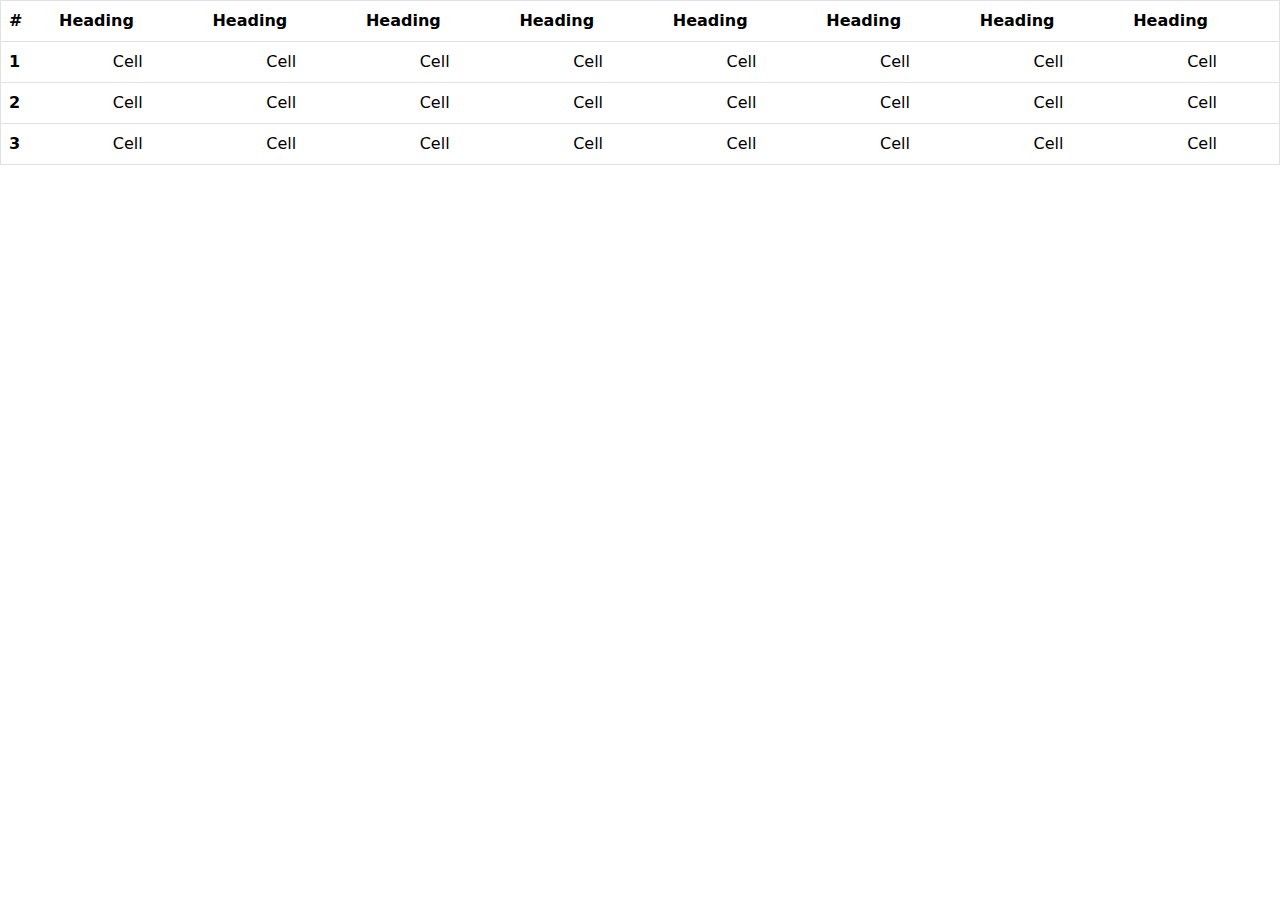
<file: Testing/test.html>
<!DOCTYPE html>
<html lang="en">
<head>
    <meta charset="UTF-8">
    <meta name="viewport" content="width=device-width, initial-scale=1.0">
    <title>Document</title>
    <link rel="stylesheet" href="test.css">
    <link href="https://cdn.jsdelivr.net/npm/bootstrap@5.3.3/dist/css/bootstrap.min.css" rel="stylesheet" integrity="sha384-QWTKZyjpPEjISv5WaRU9OFeRpok6YctnYmDr5pNlyT2bRjXh0JMhjY6hW+ALEwIH" crossorigin="anonymous">
    
</head>
<body>
    
  <div class="bd-example">
    <div class="table-responsive">
      <table class="table">
        <thead>
          <tr>
            <th scope="col">#</th>
            <th scope="col">Heading</th>
            <th scope="col">Heading</th>
            <th scope="col">Heading</th>
            <th scope="col">Heading</th>
            <th scope="col">Heading</th>
            <th scope="col">Heading</th>
            <th scope="col">Heading</th>
            <th scope="col">Heading</th>
          </tr>
        </thead>
        <tbody>
          <tr>
            <th scope="row">1</th>
            <td>Cell</td>
            <td>Cell</td>
            <td>Cell</td>
            <td>Cell</td>
            <td>Cell</td>
            <td>Cell</td>
            <td>Cell</td>
            <td>Cell</td>
          </tr>
          <tr>
            <th scope="row">2</th>
            <td>Cell</td>
            <td>Cell</td>
            <td>Cell</td>
            <td>Cell</td>
            <td>Cell</td>
            <td>Cell</td>
            <td>Cell</td>
            <td>Cell</td>
          </tr>
          <tr>
            <th scope="row">3</th>
            <td>Cell</td>
            <td>Cell</td>
            <td>Cell</td>
            <td>Cell</td>
            <td>Cell</td>
            <td>Cell</td>
            <td>Cell</td>
            <td>Cell</td>
          </tr>
        </tbody>
      </table>
    </div>
  </div>
      
</body>
<script src="https://cdn.jsdelivr.net/npm/bootstrap@5.3.3/dist/js/bootstrap.bundle.min.js" integrity="sha384-YvpcrYf0tY3lHB60NNkmXc5s9fDVZLESaAA55NDzOxhy9GkcIdslK1eN7N6jIeHz" crossorigin="anonymous"></script>

</html>
</file>
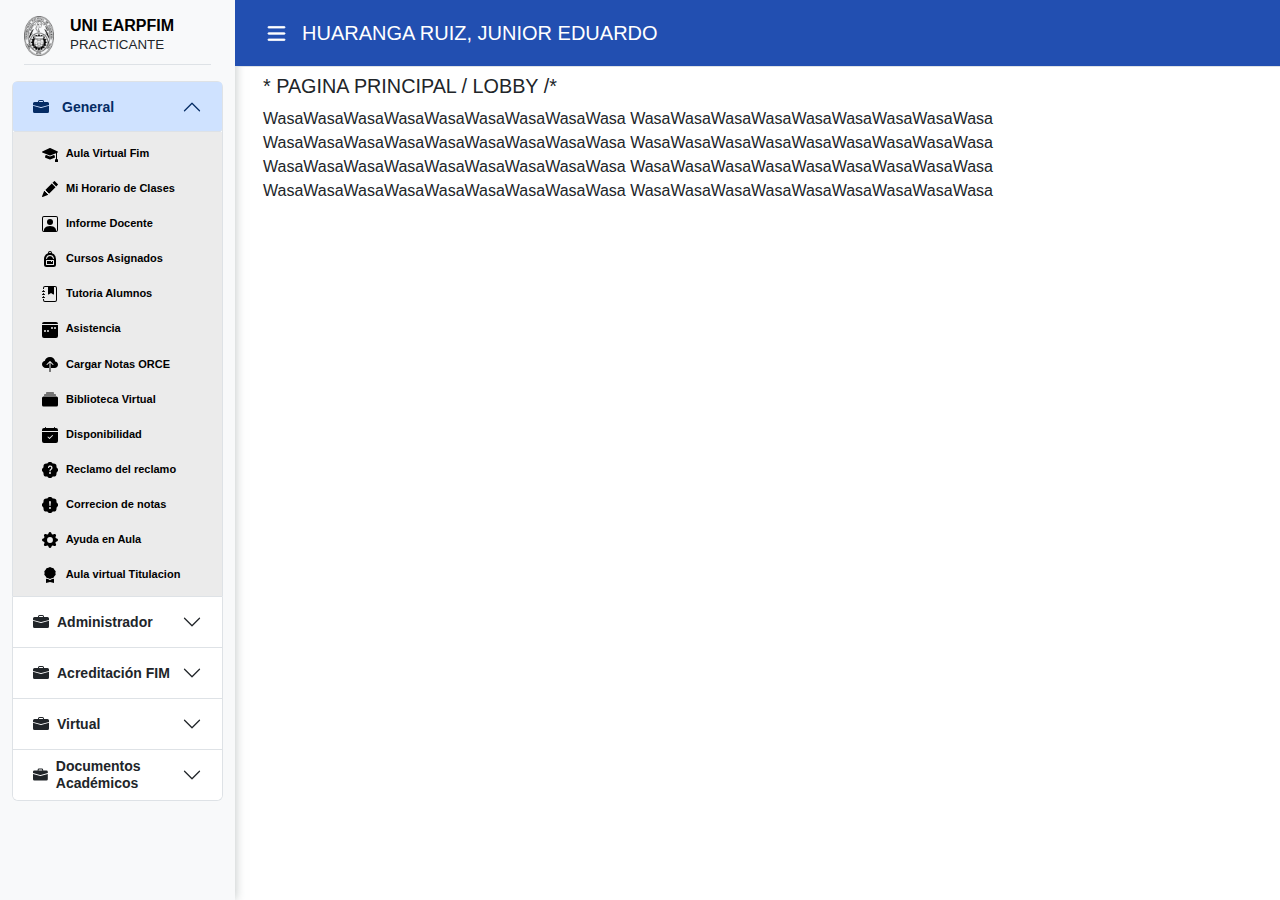
<file: TestingCode/test.html>
<!-- HEAD -->
<head>
    <!-- Metadatos -->
    <meta charset="UTF-8">
    <meta name="author" content="Junior Huaranga">
    <meta name="description" content="Frontend UNI de Junior">
    <meta name="keywords" content="HTML, CSS, JavaScript">
    <meta name="viewport" content="width=device-width, initial-scale=1">
    <!-- Titulo -->
    <title>Distribucion | Front-End</title>
    <!-- Favicon -->
    <link rel="icon" type="image/x-icon" href="img/uni_icon.png">
    <!-- Boostrap -->
    <link href="https://cdn.jsdelivr.net/npm/bootstrap@5.3.3/dist/css/bootstrap.min.css" rel="stylesheet" integrity="sha384-QWTKZyjpPEjISv5WaRU9OFeRpok6YctnYmDr5pNlyT2bRjXh0JMhjY6hW+ALEwIH" crossorigin="anonymous">
    <!-- CSS -->
    <link rel="stylesheet" href="test.css">
</head>
<!-- HEAD -->

<!-- ###### -->

<!-- BODY -->
<body>
    <div class="wrapper">
        <!--Sidebar-->
        <aside id="sidebar">
            <div id="barra" class="h-100">
                <div class="sidebar-logo">
                    <div class="d-flex border-bottom pb-2">
                        <a class="foto" href="Principal.html"> <img src="/img/uni.png" alt="Logo" width="30" height="40" class="me-3"> 
                        <div>
                            <h6 id="Grosor" class="m-0">UNI EARPFIM</h6> </a>
                            <small>PRACTICANTE</small>
                        </div>
                    </div>
                </div>
            <!-- Contenido Lateral /-->
            <div class="offcanvas offcanvas-top" tabindex="-1" id="offcanvasTop" aria-labelledby="offcanvasTopLabel">
                <div class="offcanvas-header">
                    <a class="foto" href="Principal.html"> <img src="/img/uni.png" alt="Logo" width="30" height="40" class="me-3"> 
                        <div>
                            <h6 id="Grosor" class="m-0">UNI EARPFIM</h6> </a>
                            <small>PRACTICANTE</small>
                        </div>
                  <button type="button" class="btn-close" data-bs-dismiss="offcanvas" aria-label="Close"></button>
                </div>
                <div id="Arriba" class="offcanvas-body">
                </div>
              </div>            
            <div id="Lateral" class="container">
                <div class="accordion small" id="accordionExample">
                    <!-- Cuerpo-1 / #12 -->
                        <div class="accordion small" id="accordionExample">
                        <!-- Cuerpo-1 / #12 -->
                        <div class="accordion-item small">
                            <button class="accordion-button" type="button" data-bs-toggle="collapse" data-bs-target="#collapseOne" aria-expanded="true" aria-controls="collapseOne">
                                    <!-- ICON -->
                                    <svg class="Espacio-Icon" xmlns="http://www.w3.org/2000/svg" width="16" height="16" fill="currentColor" class="bi bi-briefcase-fill" viewBox="0 0 16 16">
                                    <path d="M6.5 1A1.5 1.5 0 0 0 5 2.5V3H1.5A1.5 1.5 0 0 0 0 4.5v1.384l7.614 2.03a1.5 1.5 0 0 0 .772 0L16 5.884V4.5A1.5 1.5 0 0 0 14.5 3H11v-.5A1.5 1.5 0 0 0 9.5 1zm0 1h3a.5.5 0 0 1 .5.5V3H6v-.5a.5.5 0 0 1 .5-.5"/>
                                    <path d="M0 12.5A1.5 1.5 0 0 0 1.5 14h13a1.5 1.5 0 0 0 1.5-1.5V6.85L8.129 8.947a.5.5 0 0 1-.258 0L0 6.85z"/>
                                    </svg>
                                    <!-- ICON -->
                                <strong class="Titulos">General</strong>
                            </button>
                          <div id="collapseOne" class="accordion-collapse collapse show" data-bs-parent="#accordionExample">
                            <div class="accordion-body pb-1 p-1">
                                <div class="list-group">
                                    <a class="boton-lateral" href="#"> 
                                        <svg class="Espacio-Icon" xmlns="http://www.w3.org/2000/svg" width="16" height="16" fill="currentColor" class="bi bi-mortarboard-fill" viewBox="0 0 16 16">
                                            <path d="M8.211 2.047a.5.5 0 0 0-.422 0l-7.5 3.5a.5.5 0 0 0 .025.917l7.5 3a.5.5 0 0 0 .372 0L14 7.14V13a1 1 0 0 0-1 1v2h3v-2a1 1 0 0 0-1-1V6.739l.686-.275a.5.5 0 0 0 .025-.917z"/>
                                            <path d="M4.176 9.032a.5.5 0 0 0-.656.327l-.5 1.7a.5.5 0 0 0 .294.605l4.5 1.8a.5.5 0 0 0 .372 0l4.5-1.8a.5.5 0 0 0 .294-.605l-.5-1.7a.5.5 0 0 0-.656-.327L8 10.466z"/>
                                            </svg> 
                                        Aula Virtual Fim </a>

                                    <a class="boton-lateral" href="Horario.html"> 
                                        <svg class="Espacio-Icon" xmlns="http://www.w3.org/2000/svg" width="16" height="16" fill="currentColor" class="bi bi-pencil-fill" viewBox="0 0 16 16">
                                        <path d="M12.854.146a.5.5 0 0 0-.707 0L10.5 1.793 14.207 5.5l1.647-1.646a.5.5 0 0 0 0-.708zm.646 6.061L9.793 2.5 3.293 9H3.5a.5.5 0 0 1 .5.5v.5h.5a.5.5 0 0 1 .5.5v.5h.5a.5.5 0 0 1 .5.5v.5h.5a.5.5 0 0 1 .5.5v.207zm-7.468 7.468A.5.5 0 0 1 6 13.5V13h-.5a.5.5 0 0 1-.5-.5V12h-.5a.5.5 0 0 1-.5-.5V11h-.5a.5.5 0 0 1-.5-.5V10h-.5a.5.5 0 0 1-.175-.032l-.179.178a.5.5 0 0 0-.11.168l-2 5a.5.5 0 0 0 .65.65l5-2a.5.5 0 0 0 .168-.11z"/>
                                        </svg> 
                                        Mi Horario de Clases </a>

                                    <a class="boton-lateral" href="#"> 
                                        <svg class="Espacio-Icon" xmlns="http://www.w3.org/2000/svg" width="16" height="16" fill="currentColor" class="bi bi-person-square" viewBox="0 0 16 16">
                                            <path d="M11 6a3 3 0 1 1-6 0 3 3 0 0 1 6 0"/>
                                            <path d="M2 0a2 2 0 0 0-2 2v12a2 2 0 0 0 2 2h12a2 2 0 0 0 2-2V2a2 2 0 0 0-2-2zm12 1a1 1 0 0 1 1 1v12a1 1 0 0 1-1 1v-1c0-1-1-4-6-4s-6 3-6 4v1a1 1 0 0 1-1-1V2a1 1 0 0 1 1-1z"/>
                                            </svg> 
                                        Informe Docente </a>

                                    <a class="boton-lateral" href="#"> 
                                        <svg class="Espacio-Icon" xmlns="http://www.w3.org/2000/svg" width="16" height="16" fill="currentColor" class="bi bi-backpack-fill" viewBox="0 0 16 16">
                                            <path d="M5 13v-3h4v.5a.5.5 0 0 0 1 0V10h1v3z"/>
                                            <path d="M6 2v.341C3.67 3.165 2 5.388 2 8v5.5A2.5 2.5 0 0 0 4.5 16h7a2.5 2.5 0 0 0 2.5-2.5V8a6 6 0 0 0-4-5.659V2a2 2 0 1 0-4 0m2-1a1 1 0 0 1 1 1v.083a6 6 0 0 0-2 0V2a1 1 0 0 1 1-1m0 3a4 4 0 0 1 3.96 3.43.5.5 0 1 1-.99.14 3 3 0 0 0-5.94 0 .5.5 0 1 1-.99-.14A4 4 0 0 1 8 4M4.5 9h7a.5.5 0 0 1 .5.5v4a.5.5 0 0 1-.5.5h-7a.5.5 0 0 1-.5-.5v-4a.5.5 0 0 1 .5-.5"/>
                                            </svg>
                                        Cursos Asignados </a>

                                    <a class="boton-lateral" href="#"> 
                                        <svg class="Espacio-Icon" xmlns="http://www.w3.org/2000/svg" width="16" height="16" fill="currentColor" class="bi bi-journal-bookmark-fill" viewBox="0 0 16 16">
                                            <path fill-rule="evenodd" d="M6 1h6v7a.5.5 0 0 1-.757.429L9 7.083 6.757 8.43A.5.5 0 0 1 6 8z"/>
                                            <path d="M3 0h10a2 2 0 0 1 2 2v12a2 2 0 0 1-2 2H3a2 2 0 0 1-2-2v-1h1v1a1 1 0 0 0 1 1h10a1 1 0 0 0 1-1V2a1 1 0 0 0-1-1H3a1 1 0 0 0-1 1v1H1V2a2 2 0 0 1 2-2"/>
                                            <path d="M1 5v-.5a.5.5 0 0 1 1 0V5h.5a.5.5 0 0 1 0 1h-2a.5.5 0 0 1 0-1zm0 3v-.5a.5.5 0 0 1 1 0V8h.5a.5.5 0 0 1 0 1h-2a.5.5 0 0 1 0-1zm0 3v-.5a.5.5 0 0 1 1 0v.5h.5a.5.5 0 0 1 0 1h-2a.5.5 0 0 1 0-1z"/>
                                          </svg>
                                        Tutoria Alumnos </a>

                                    <a class="boton-lateral" href="#"> 
                                        <svg class="Espacio-Icon" xmlns="http://www.w3.org/2000/svg" width="16" height="16" fill="currentColor" class="bi bi-calendar3-week-fill" viewBox="0 0 16 16">
                                            <path fill-rule="evenodd" d="M2 0a2 2 0 0 0-2 2h16a2 2 0 0 0-2-2zM0 14V3h16v11a2 2 0 0 1-2 2H2a2 2 0 0 1-2-2m12-8a1 1 0 1 0 2 0 1 1 0 0 0-2 0M5 9a1 1 0 1 0 2 0 1 1 0 0 0-2 0m5-2a1 1 0 1 1 0-2 1 1 0 0 1 0 2M2 9a1 1 0 1 0 2 0 1 1 0 0 0-2 0"/>
                                            </svg>
                                        Asistencia </a>

                                    <a class="boton-lateral" href="#"> 
                                        <svg class="Espacio-Icon" xmlns="http://www.w3.org/2000/svg" width="16" height="16" fill="currentColor" class="bi bi-cloud-upload-fill" viewBox="0 0 16 16">
                                            <path fill-rule="evenodd" d="M8 0a5.53 5.53 0 0 0-3.594 1.342c-.766.66-1.321 1.52-1.464 2.383C1.266 4.095 0 5.555 0 7.318 0 9.366 1.708 11 3.781 11H7.5V5.707L5.354 7.854a.5.5 0 1 1-.708-.708l3-3a.5.5 0 0 1 .708 0l3 3a.5.5 0 0 1-.708.708L8.5 5.707V11h4.188C14.502 11 16 9.57 16 7.773c0-1.636-1.242-2.969-2.834-3.194C12.923 1.999 10.69 0 8 0m-.5 14.5V11h1v3.5a.5.5 0 0 1-1 0"/>
                                          </svg>
                                        Cargar Notas ORCE </a>

                                    <a class="boton-lateral" href="#"> 
                                        <svg class="Espacio-Icon" xmlns="http://www.w3.org/2000/svg" width="16" height="16" fill="currentColor" class="bi bi-collection-fill" viewBox="0 0 16 16">
                                            <path d="M0 13a1.5 1.5 0 0 0 1.5 1.5h13A1.5 1.5 0 0 0 16 13V6a1.5 1.5 0 0 0-1.5-1.5h-13A1.5 1.5 0 0 0 0 6zM2 3a.5.5 0 0 0 .5.5h11a.5.5 0 0 0 0-1h-11A.5.5 0 0 0 2 3m2-2a.5.5 0 0 0 .5.5h7a.5.5 0 0 0 0-1h-7A.5.5 0 0 0 4 1"/>
                                            </svg>
                                        Biblioteca Virtual </a>

                                    <a class="boton-lateral" href="#"> 
                                        <svg class="Espacio-Icon" xmlns="http://www.w3.org/2000/svg" width="16" height="16" fill="currentColor" class="bi bi-calendar-check-fill" viewBox="0 0 16 16">
                                            <path d="M4 .5a.5.5 0 0 0-1 0V1H2a2 2 0 0 0-2 2v1h16V3a2 2 0 0 0-2-2h-1V.5a.5.5 0 0 0-1 0V1H4zM16 14V5H0v9a2 2 0 0 0 2 2h12a2 2 0 0 0 2-2m-5.146-5.146-3 3a.5.5 0 0 1-.708 0l-1.5-1.5a.5.5 0 0 1 .708-.708L7.5 10.793l2.646-2.647a.5.5 0 0 1 .708.708"/>
                                            </svg>
                                        Disponibilidad </a>

                                    <a class="boton-lateral" href="#"> 
                                        <svg class="Espacio-Icon" xmlns="http://www.w3.org/2000/svg" width="16" height="16" fill="currentColor" class="bi bi-patch-question-fill" viewBox="0 0 16 16">
                                            <path d="M5.933.87a2.89 2.89 0 0 1 4.134 0l.622.638.89-.011a2.89 2.89 0 0 1 2.924 2.924l-.01.89.636.622a2.89 2.89 0 0 1 0 4.134l-.637.622.011.89a2.89 2.89 0 0 1-2.924 2.924l-.89-.01-.622.636a2.89 2.89 0 0 1-4.134 0l-.622-.637-.89.011a2.89 2.89 0 0 1-2.924-2.924l.01-.89-.636-.622a2.89 2.89 0 0 1 0-4.134l.637-.622-.011-.89a2.89 2.89 0 0 1 2.924-2.924l.89.01zM7.002 11a1 1 0 1 0 2 0 1 1 0 0 0-2 0m1.602-2.027c.04-.534.198-.815.846-1.26.674-.475 1.05-1.09 1.05-1.986 0-1.325-.92-2.227-2.262-2.227-1.02 0-1.792.492-2.1 1.29A1.7 1.7 0 0 0 6 5.48c0 .393.203.64.545.64.272 0 .455-.147.564-.51.158-.592.525-.915 1.074-.915.61 0 1.03.446 1.03 1.084 0 .563-.208.885-.822 1.325-.619.433-.926.914-.926 1.64v.111c0 .428.208.745.585.745.336 0 .504-.24.554-.627"/>
                                            </svg>
                                        Reclamo del reclamo </a>

                                    <a class="boton-lateral" href="#"> 
                                        <svg class="Espacio-Icon" xmlns="http://www.w3.org/2000/svg" width="16" height="16" fill="currentColor" class="bi bi-patch-exclamation-fill" viewBox="0 0 16 16">
                                            <path d="M10.067.87a2.89 2.89 0 0 0-4.134 0l-.622.638-.89-.011a2.89 2.89 0 0 0-2.924 2.924l.01.89-.636.622a2.89 2.89 0 0 0 0 4.134l.637.622-.011.89a2.89 2.89 0 0 0 2.924 2.924l.89-.01.622.636a2.89 2.89 0 0 0 4.134 0l.622-.637.89.011a2.89 2.89 0 0 0 2.924-2.924l-.01-.89.636-.622a2.89 2.89 0 0 0 0-4.134l-.637-.622.011-.89a2.89 2.89 0 0 0-2.924-2.924l-.89.01zM8 4c.535 0 .954.462.9.995l-.35 3.507a.552.552 0 0 1-1.1 0L7.1 4.995A.905.905 0 0 1 8 4m.002 6a1 1 0 1 1 0 2 1 1 0 0 1 0-2"/>
                                          </svg>
                                        Correcion de notas </a>

                                    <a class="boton-lateral" href="#"> 
                                        <svg class="Espacio-Icon" xmlns="http://www.w3.org/2000/svg" width="16" height="16" fill="currentColor" class="bi bi-gear-fill" viewBox="0 0 16 16">
                                            <path d="M9.405 1.05c-.413-1.4-2.397-1.4-2.81 0l-.1.34a1.464 1.464 0 0 1-2.105.872l-.31-.17c-1.283-.698-2.686.705-1.987 1.987l.169.311c.446.82.023 1.841-.872 2.105l-.34.1c-1.4.413-1.4 2.397 0 2.81l.34.1a1.464 1.464 0 0 1 .872 2.105l-.17.31c-.698 1.283.705 2.686 1.987 1.987l.311-.169a1.464 1.464 0 0 1 2.105.872l.1.34c.413 1.4 2.397 1.4 2.81 0l.1-.34a1.464 1.464 0 0 1 2.105-.872l.31.17c1.283.698 2.686-.705 1.987-1.987l-.169-.311a1.464 1.464 0 0 1 .872-2.105l.34-.1c1.4-.413 1.4-2.397 0-2.81l-.34-.1a1.464 1.464 0 0 1-.872-2.105l.17-.31c.698-1.283-.705-2.686-1.987-1.987l-.311.169a1.464 1.464 0 0 1-2.105-.872zM8 10.93a2.929 2.929 0 1 1 0-5.86 2.929 2.929 0 0 1 0 5.858z"/>
                                          </svg>
                                        Ayuda en Aula </a>

                                    <a class="boton-lateral" href="#"> 
                                        <svg class="Espacio-Icon" xmlns="http://www.w3.org/2000/svg" width="16" height="16" fill="currentColor" class="bi bi-award-fill" viewBox="0 0 16 16">
                                            <path d="m8 0 1.669.864 1.858.282.842 1.68 1.337 1.32L13.4 6l.306 1.854-1.337 1.32-.842 1.68-1.858.282L8 12l-1.669-.864-1.858-.282-.842-1.68-1.337-1.32L2.6 6l-.306-1.854 1.337-1.32.842-1.68L6.331.864z"/>
                                            <path d="M4 11.794V16l4-1 4 1v-4.206l-2.018.306L8 13.126 6.018 12.1z"/>
                                          </svg>
                                        Aula virtual Titulacion </a>
                                </div>
                            </div>
                          </div>
                        </div>
                        <!-- Cuerpo-2 / SMALL / #12 -->
                        <div class="accordion-item">
                            <h2 class="accordion-header">
                            <button class="accordion-button collapsed" type="button" data-bs-toggle="collapse" data-bs-target="#collapseTwo" aria-expanded="false" aria-controls="collapseTwo">
                                    <!-- ICON -->
                                    <svg xmlns="http://www.w3.org/2000/svg" width="16" height="16" fill="currentColor" class="bi bi-briefcase-fill" viewBox="0 0 16 16">
                                    <path d="M6.5 1A1.5 1.5 0 0 0 5 2.5V3H1.5A1.5 1.5 0 0 0 0 4.5v1.384l7.614 2.03a1.5 1.5 0 0 0 .772 0L16 5.884V4.5A1.5 1.5 0 0 0 14.5 3H11v-.5A1.5 1.5 0 0 0 9.5 1zm0 1h3a.5.5 0 0 1 .5.5V3H6v-.5a.5.5 0 0 1 .5-.5"/>
                                    <path d="M0 12.5A1.5 1.5 0 0 0 1.5 14h13a1.5 1.5 0 0 0 1.5-1.5V6.85L8.129 8.947a.5.5 0 0 1-.258 0L0 6.85z"/>
                                    </svg>
                                    <!-- ICON -->
                                <strong class="Titulos">Administrador</strong>
                            </button>
                            </h2>
                          <div id="collapseTwo" class="accordion-collapse collapse" data-bs-parent="#accordionExample">
                            <div class="accordion-body">
                            Testing #1
                            Testing #2
                            </div>
                          </div>
                        </div>
                        <!-- Cuerpo-3 / SMALL / #12 -->
                        <div class="accordion-item">
                            <h2 class="accordion-header">
                            <button class="accordion-button collapsed" type="button" data-bs-toggle="collapse" data-bs-target="#collapseThree" aria-expanded="false" aria-controls="collapseThree">
                                    <!-- ICON -->
                                    <svg xmlns="http://www.w3.org/2000/svg" width="16" height="16" fill="currentColor" class="bi bi-briefcase-fill" viewBox="0 0 16 16">
                                    <path d="M6.5 1A1.5 1.5 0 0 0 5 2.5V3H1.5A1.5 1.5 0 0 0 0 4.5v1.384l7.614 2.03a1.5 1.5 0 0 0 .772 0L16 5.884V4.5A1.5 1.5 0 0 0 14.5 3H11v-.5A1.5 1.5 0 0 0 9.5 1zm0 1h3a.5.5 0 0 1 .5.5V3H6v-.5a.5.5 0 0 1 .5-.5"/>
                                    <path d="M0 12.5A1.5 1.5 0 0 0 1.5 14h13a1.5 1.5 0 0 0 1.5-1.5V6.85L8.129 8.947a.5.5 0 0 1-.258 0L0 6.85z"/>
                                    </svg>
                                    <!-- ICON -->
                                <strong class="Titulos">Acreditación FIM</strong>
                            </button>
                            </h2>
                          <div id="collapseThree" class="accordion-collapse collapse" data-bs-parent="#accordionExample">
                            <div class="accordion-body">
                              Testing #1
                              Testing #2
                            </div>
                          </div>
                        </div>
                        <!-- Cuerpo-4 / Small / #12 -->
                        <div class="accordion-item">
                            <h2 class="accordion-header">
                            <button class="accordion-button collapsed" type="button" data-bs-toggle="collapse" data-bs-target="#collapseFour" aria-expanded="false" aria-controls="collapseFour">
                                    <!-- ICON -->
                                    <svg xmlns="http://www.w3.org/2000/svg" width="16" height="16" fill="currentColor" class="bi bi-briefcase-fill" viewBox="0 0 16 16">
                                    <path d="M6.5 1A1.5 1.5 0 0 0 5 2.5V3H1.5A1.5 1.5 0 0 0 0 4.5v1.384l7.614 2.03a1.5 1.5 0 0 0 .772 0L16 5.884V4.5A1.5 1.5 0 0 0 14.5 3H11v-.5A1.5 1.5 0 0 0 9.5 1zm0 1h3a.5.5 0 0 1 .5.5V3H6v-.5a.5.5 0 0 1 .5-.5"/>
                                    <path d="M0 12.5A1.5 1.5 0 0 0 1.5 14h13a1.5 1.5 0 0 0 1.5-1.5V6.85L8.129 8.947a.5.5 0 0 1-.258 0L0 6.85z"/>
                                    </svg>
                                    <!-- ICON -->
                                <strong class="Titulos">Virtual</strong>
                            </button>
                            </h2>
                          <div id="collapseFour" class="accordion-collapse collapse" data-bs-parent="#accordionExample">
                              <div class="accordion-body">
                                Testing #1
                                Testing #2
                              </div>
                          </div>
                        </div>
                        <!-- Cuerpo-5 / Small / #12 -->
                        <div class="accordion-item">
                            <h2 class="accordion-header">
                            <button class="accordion-button collapsed" type="button" data-bs-toggle="collapse" data-bs-target="#collapseFive" aria-expanded="false" aria-controls="collapseFive">
                                    <!-- ICON -->
                                    <svg xmlns="http://www.w3.org/2000/svg" width="20" height="20" fill="currentColor" class="bi bi-briefcase-fill" viewBox="0 0 16 16">
                                    <path d="M6.5 1A1.5 1.5 0 0 0 5 2.5V3H1.5A1.5 1.5 0 0 0 0 4.5v1.384l7.614 2.03a1.5 1.5 0 0 0 .772 0L16 5.884V4.5A1.5 1.5 0 0 0 14.5 3H11v-.5A1.5 1.5 0 0 0 9.5 1zm0 1h3a.5.5 0 0 1 .5.5V3H6v-.5a.5.5 0 0 1 .5-.5"/>
                                    <path d="M0 12.5A1.5 1.5 0 0 0 1.5 14h13a1.5 1.5 0 0 0 1.5-1.5V6.85L8.129 8.947a.5.5 0 0 1-.258 0L0 6.85z"/>
                                    </svg>
                                    <!-- ICON -->
                                <strong class="Titulos">Documentos Académicos</strong>
                            </button>
                            </h2>
                          <div id="collapseFive" class="accordion-collapse collapse" data-bs-parent="#accordionExample">
                              <div class="accordion-body">
                                Testing #1
                                Testing #2
                              </div>
                          </div>
                        </div>
        
                        </div>
                </div>
            </div>
        </aside>
        <!--Main Component-->
        <div class="main">
            <nav id="barrasuperior" class="navbar navbar-expand px-3 border-bottom">
                <!--Botton for sidebar toggle-->
                <button id="toggleButton" class="btn" type="button" aria-controls="offcanvasTop">
                    <svg xmlns="http://www.w3.org/2000/svg" width="25" height="25" fill="white" class="bi bi-list" viewBox="0 0 16 16" stroke="white" stroke-width="0.5">
                    <path fill-rule="evenodd" d="M2.5 12a.5.5 0 0 1 .5-.5h10a.5.5 0 0 1 0 1H3a.5.5 0 0 1-.5-.5m0-4a.5.5 0 0 1 .5-.5h10a.5.5 0 0 1 0 1H3a.5.5 0 0 1-.5-.5m0-4a.5.5 0 0 1 .5-.5h10a.5.5 0 0 1 0 1H3a.5.5 0 0 1-.5-.5"/>
                    </svg>
                </button>
                <h5 id="name" class="m-0">HUARANGA RUIZ, JUNIOR EDUARDO</h5>
            </nav>
            <main class="content px-3 py-2" >
                <div class="container-fluid">
                    <div class="mb-3">
                        <h3>* PAGINA PRINCIPAL  / LOBBY /*</h3>
                        <p>WasaWasaWasaWasaWasaWasaWasaWasaWasa
                            WasaWasaWasaWasaWasaWasaWasaWasaWasa
                            WasaWasaWasaWasaWasaWasaWasaWasaWasa
                            WasaWasaWasaWasaWasaWasaWasaWasaWasa
                            WasaWasaWasaWasaWasaWasaWasaWasaWasa
                            WasaWasaWasaWasaWasaWasaWasaWasaWasa
                            WasaWasaWasaWasaWasaWasaWasaWasaWasa
                            WasaWasaWasaWasaWasaWasaWasaWasaWasa
                        </p>
                    </div>
                </div>
            </main>
        </div>

  </div> 
</body>
<!-- BODY -->

 <!-- JavaScript -->
 <script src="test.js"></script>
<script src="https://cdn.jsdelivr.net/npm/bootstrap@5.3.3/dist/js/bootstrap.bundle.min.js" integrity="sha384-YvpcrYf0tY3lHB60NNkmXc5s9fDVZLESaAA55NDzOxhy9GkcIdslK1eN7N6jIeHz" crossorigin="anonymous"></script>
</file>
<file: Global/Global.css>
/* General */
*,
*::after,
*::before {
    box-sizing: border-box;
}

body {
    font-family: sans-serif;
    margin: 0;
    background-color: white;
}

small {
    font-size: smaller;
}

#Grosor {
    font-weight: bold;
    font-size: medium;
}

/* Lateral */
.boton-lateral {
    color: black;
    padding: 8px 15px;
    text-decoration: none;
    font-family: sans-serif;
    border-radius: 10px;
    margin: 0 10px;
    font-size: 11px;
    font-weight: bold;
}

.boton-lateral:hover {
    background-color: #a9bced;
}

/* Menu Desplegable */
.Espacio-Icon {
    margin-right: 5px;
}

.foto {
    text-decoration: none;
    color: black;
}

.accordion-button {
    border-radius: 3px;
    height: 50px;
}

.accordion-button:hover {
    background-color: #b5d1fc;
}

.accordion-body {
    background-color: #ebebeb;
}

.Titulos {
    margin-left: 8px;
    font-size: 14px;
}

/* Layout Sheleton */
#sidebar {
    min-width: 215px;
    transition: all 0.35s ease-in-out;
}

/* Responsive */
@media (min-width: 900px) {
    .bd-links {
        position: sticky;
        top: 5rem;
        display: block !important;
        height: calc(100vh - 7rem);
        padding-left: .25rem;
        margin-left: -.25rem;
        overflow-y: auto;
    }

    .bd-layout {
        display: grid;
        gap: 1rem; /* Anchura */
        grid-template-areas: "sidebar main";
        grid-template-columns: 1fr 3fr;
    }

    .bd-subnavbar {
        position: sticky;
        top: 0;
        z-index: 1050;
        background-color: rgba(255, 255, 255, 0.95);
        box-shadow: 0 0.5rem 1rem rgba(0, 0, 0, 0.05), inset 0 -1px 0 rgba(0, 0, 0, 0.15);
    }
}

@media (min-width: 992px) {
    .bd-layout {
        grid-template-columns: 0.1fr 5.5fr;
    }
}

/* Estilo general de la barra de desplazamiento */
::-webkit-scrollbar {
    width: 12px;
    height: 12px;
}

::-webkit-scrollbar-track {
    background: #f1f1f1;
    border-radius: 10px;
}

::-webkit-scrollbar-thumb {
    background: #888;
    border-radius: 10px;
    border: 2px solid #f1f1f1;
}

::-webkit-scrollbar-thumb:hover {
    background: #555;
}

/* Barra superior */
.skippy {
    background-color: #224fb1;
}

.skippy a {
    color: #fff;
}

/* Estilos de la barra lateral en móviles */
@media (max-width: 900px) {
    .B-SuBlanca {
        padding: 0px 12px 0px 5px;
    }
}

@media (max-width: 400px) {
    .B-SuBlanca {
        padding: 0;
    }
}

@media (min-width: 600px) {
    .B-SuBlanca {
        padding: 0px 24px 0px 48px;
    }
}

/* Layout */
.bd-layout {
    padding: 10px 20px 0px 20px;
}

@media (max-width: 767px) {
    .accordion {
        padding-bottom: 30px;
    }
}

@media (max-width: 900px) {
    .custom-toggle-btn {
      display: inline-block !important; /* Asegura que se muestre en este tamaño */
    }
  }

@media (min-width: 901px) {
    .custom-toggle-btn {
      display: none !important; /* Oculta el botón en tamaños mayores a 900px */
    }
  }
</file>
<file: Global.css>
/* General */

*
::after
::before{
    box-sizing: border-box;
}

body{
    font-family: sans-serif;
    margin: 0;
    background-color: white;
}

.wrapper{
    align-items: stretch;
    display: flex;
    width: 100%;
}

/* Lateral */

.sidebar-header{
    color: black;
    font-size: .75rem;
    padding: 0 1.5rem;
}

.sidebar-logo{
    padding: 1rem 1.5rem;
}

#sidebar.collapsed{
    margin-left: -220px; /* Fijo 235 Todo */
}

#barra{
    background-color: #f8f9fa;
}

.boton-lateral{
    color: black;
    padding: 9px 15px;
    text-decoration: none;
    font-family: sans-serif;
    border-radius: 10px;
    margin: 0 10px 0 10px;
    font-size: 11px;
    font-weight: bold;
}

.boton-lateral:hover{
    background-color: #a9bced;
}

small{
    font-size: smaller;
}

#Grosor{
    font-weight: bold;
    font-size: medium;
}

/* Menu Despegable */

.Espacio-Icon{
    margin-right: 5px;
}

.foto{
    text-decoration: none;
    color: black;
}

.accordion-button:hover{
    background-color: #b5d1fc;
    /*background-color: #a9bced;*/
}

.accordion-button{
    border-radius: 3px;
}

.accordion-body{
    background-color: #ebebeb;
}

.Titulos{
    margin-left: 8px;
    font-size: 14px;
}

.accordion-button{
    height: 50px;
}


/* Superior */

.btn:hover{
    background-color: #4a73d9;

}

#barrasuperior{
    background-color: #224fb1;
    height: 67px;  /* 70 */
}

#name{
    font-weight: normal;
    font-family: "Roboto", "Helvetica", "Arial", sans-serif;
    font-size: 20px;
    color: white;
}

/* Layout Sheleton */

#sidebar{
    max-width: 235px;
    min-width: 235px;
    transition: all 0.35s ease-in-out;
    box-shadow: 0 0 10px 0 rgba(122, 133, 134, 0.5);
    z-index: 1111;
}

.main{
    display: flex;
    flex-direction: column;
    min-height: 100vh;
    width: 100%;
    overflow: hidden;
    transition: all 0.35s ease-in-out;
}

/* No Efecto */ 

h3{
    font-size: 1.2375rem;
}

.content{
    flex:1;
    max-width: 100vw;
    width: 100vw;
}

/* Responsive */ 

@media (min-width:768px){

    .content{
        width: auto;
    }
    
}
@media (max-width:800px){

    #sidebar.collapsed{
        margin-left: -235px; /* Fijo 235 Todo */
    }
    
}
</file>
<file: horario.css>
/* Estilo para la tabla */
table {
    border-collapse: collapse;
    width: 100%;
}

th, td {
    border: 1px solid black;
    padding: 8px;
    text-align: center; /* Centra el texto en cada celda */
}

th {
    background-color: #f2f2f2; /* Fondo claro para el encabezado */
    font-weight: bold;
}
</file>
<file: estilos2.css>
/* Barra Lateral */

.barra-lateral {
    height: 100vh;
    padding: 15px;
    color: rgb(0, 0, 0);
}

.accordion-button{
    height: 40px;
}

.accordion-body{
    background-color: #ebebeb;
}

.Titulos{
    margin-left: 10px;
    font-size: 13px;
}

.list-group button{
    font-size: 11px;
    font-weight: bold;
    width: 190px;
    margin-left: 10px; /* izq decha */
    border-color: #ebebeb; /* bordes */
    background-color: #ebebeb;
}
.list-group button:hover{
    background-color: #a8bdec;
}

/* Barra Superior */

.barra-superior {
    background-color: #224fb1; /* Color de fondo azul */
    padding: 5px;
  }

  .barra-superior h6 {
    color: white; /* Color del texto blanco */
    margin-left: 5px; /* Espaciado entre el icono y el nombre */
  }

  .barra-superior .btn svg {
    vertical-align: middle; /* Alinear los íconos al centro verticalmente */
  }

  .menu-icon, .options-icon {
    cursor: pointer; /* Cambia el cursor a puntero */
  }

  .menu-name {
    display: flex;
    align-items: center; /* Alinear el ícono y el nombre lateralmente */
  }

    /* Contenido Pagina */
  .content{
    padding: 20px;
  }
</file>
<file: Asistencia/asistencia.css>
.p-2{
    border-radius: 5px;
}

.text-box {
    background-color: #224fb1; 
    padding:  5px 15px; 
    border-radius: 5px;
}

.Indicacion{
    font-size: 13px;
}

.text{
    color: black;
}

.contenedor-sombrado {
    background-color: #f8f9fa; /* Gris claro que combina con blanco */
    border: 1px solid #ddd; /* Borde gris suave */
    color: #333; /* Texto gris oscuro */
    padding: 20px; /* Espaciado interno */
    border-radius: 10px; /* Bordes redondeados */
    box-shadow: 0 4px 12px rgba(0, 0, 0, 0.15); /* Sombra elegante */
    margin: 2px auto; /* Margen superior/inferior y centrado */
    height: 95%;
}

.reloj {
    font-size: 1rem;
    font-weight: bold;
}

table {
    width: 100%;
    border-collapse: collapse;
}
th, td {
    border: 1px solid #ddd;
    padding: 8px;
    text-align: center;
}
th {
    background-color: #224fb1;
    color: white;
}


@media (max-width:1300px){
    .Indicacion{
        font-size: 10px;
    }
    .text-box{
        padding: 5px 10px;
    }
}

@media (max-width:1100px){
    .Indicacion{
        font-size: 9px;
    }
}

@media (max-width:490px){
    table {
        font-size: 13px;
    }
    th, td {
        padding: 3px;
    }
}

@media (max-width:390px){
    table {
        font-size: 11px;
    }
    th, td {
        padding: 3px;
    }
}

@media (max-width:420px){
    .Indicacion{
        font-size: 8px;
    }
    .text-box{
        padding: 3px 3px;
    }
}
</file>
<file: Horario/horario.css>
table {
    width: 100%;
    border-collapse: collapse;
}

th, td {
    border: 1px solid black;
    text-align: center;
}

th, td {
    padding: 4px;
}

th{
    font-size: small;
}

.hora-columna {
    width: 50px;          /* Ancho fijo */
    font-size: 15px;       /* Tamaño de letra */
    text-align: center;   /* Centrar texto */
}

td[rowspan] {
    background-color: #d1e7dd; /* Verde claro */
    font-weight: bold;
    color: #0f5132; /* Verde oscuro */
    border: 2px solid #0f5132;
    font-size: 15px;
}

@media (max-width:1125px){
    td[rowspan]{
        font-size: 13px;
    }
    .hora-columna {
        width: 50px;          /* Ancho fijo */
        font-size: 12px;       /* Tamaño de letra */
    }
}

@media (max-width:900px){
    td[rowspan]{
        font-size: 11px;
    }
}

@media (max-width:620px){
    td[rowspan]{
        font-size: 9px;
    }
    th, td {
        padding: 2px;
    }
    th{
        font-size: 9px;
    }
}

@media (max-width:390px){
    .hora-columna {
        width: 30px;          /* Ancho fijo */
        font-size: 9px;       /* Tamaño de letra */
    }
}

@media (max-width:380px){
    .hora-columna {
        width: 50px;          /* Ancho fijo */
        font-size: 9px;       /* Tamaño de letra */
    }
    th{
        font-size: 7px;
    }
    td[rowspan]{
        font-size: 7px;
    }
    th, td {
        padding: 1px;
    }
}
</file>
<file: InformeDocente/Docente.css>
.btn-outline-danger{
    margin: 10px 0px 10px 5px;
}

.testeo{
  font-size: 25px;
}

input[type="number"]::-webkit-inner-spin-button,
input[type="number"]::-webkit-outer-spin-button {
  -webkit-appearance: none;
  margin: 0;
}

input[type="number"] {
  -moz-appearance: textfield;
}

@media (max-width:540px){
  .botones-primero .btn svg {
    width: 20px; /* Cambiar ancho */
    height: 20px; /* Cambiar altura */
  }
  .botones-primero .btn {
    padding: 0px 4px 0px 4px;
  }
  .testeo{
    font-size: 15px;
  }
}

@media (max-width: 900px) {
  .table-responsive {
    display: block !important; /* Forzamos mostrar la tabla con scroll */
  }
}

@media (max-width: 1200px) {
  .table {
    font-size: 12px !important; /* Forzar el tamaño de letra */
  }
}
</file>
<file: Testing/test.css>
h6{
    margin: 0;
}

table {
    width: 100%;
    border-collapse: collapse;
}

table, th, td {
    border: 1px solid black;
}

th, td {
    padding: 8px;
    text-align: center;
}

td[rowspan] {
    background-color: #d1e7dd; /* Verde claro */
    font-weight: bold;
    color: #0f5132; /* Verde oscuro */
    border: 2px solid #0f5132;
}

@media (max-width:900px){
    th{
        font-size: 11px;
    }
    td{
        font-size: 9px;
    }
}

@media (max-width:350px){
    th{
        padding: 5px;
        font-size: 8px;
    }
    td{
        padding: 5px;
        font-size: 10px;
    }
}
</file>
<file: TestingCode/test.css>
/* General */

*
::after
::before{
    box-sizing: border-box;
}

body{
    font-family: sans-serif;
    margin: 0;
    background-color: white;
}

.wrapper{
    align-items: stretch;
    display: flex;
    width: 100%;
}

/* Lateral */

.sidebar-header{
    color: black;
    font-size: .75rem;
    padding: 0 1.5rem;
}

.sidebar-logo{
    padding: 1rem 1.5rem;
}

#sidebar.collapsed{
    margin-left: -235px; /* Fijo 235 Todo */
}

#barra{
    background-color: #f8f9fa;
}

.boton-lateral{
    color: black;
    padding: 9px 15px;
    text-decoration: none;
    font-family: sans-serif;
    border-radius: 10px;
    margin: 0 10px 0 10px;
    font-size: 11px;
    font-weight: bold;
}

.boton-lateral:hover{
    background-color: #a9bced;
}

small{
    font-size: smaller;
}

#Grosor{
    font-weight: bold;
    font-size: medium;
}

/* Menu Despegable */

.Espacio-Icon{
    margin-right: 5px;
}

.foto{
    text-decoration: none;
    color: black;
}

.accordion-button:hover{
    background-color: #b5d1fc;
    /*background-color: #a9bced;*/
}

.accordion-button{
    border-radius: 3px;
}

.accordion-body{
    background-color: #ebebeb;
}

.Titulos{
    margin-left: 8px;
    font-size: 14px;
}

.accordion-button{
    height: 50px;
}


/* Superior */

.btn:hover{
    background-color: #4a73d9;

}

#barrasuperior{
    background-color: #224fb1;
    height: 67px;  /* 70 */
}

#name{
    font-weight: normal;
    font-family: "Roboto", "Helvetica", "Arial", sans-serif;
    font-size: 20px;
    color: white;
}

/* Layout Sheleton */

#sidebar{
    max-width: 235px;
    min-width: 235px;
    transition: all 0.35s ease-in-out;
    box-shadow: 0 0 10px 0 rgba(122, 133, 134, 0.5);
}

.main{
    display: flex;
    flex-direction: column;
    min-height: 100vh;
    width: 100%;
    overflow: hidden;
    transition: all 0.35s ease-in-out;
}

/* No Efecto */ 

h3{
    font-size: 1.2375rem;
}

.content{
    flex:1;
    max-width: 100vw;
    width: 100vw;
}

#offcanvasTop{
    height: 100vh;
}

/* Responsive */ 

@media (min-width:768px){

    .content{
        width: auto;
    }
    
}
</file>
